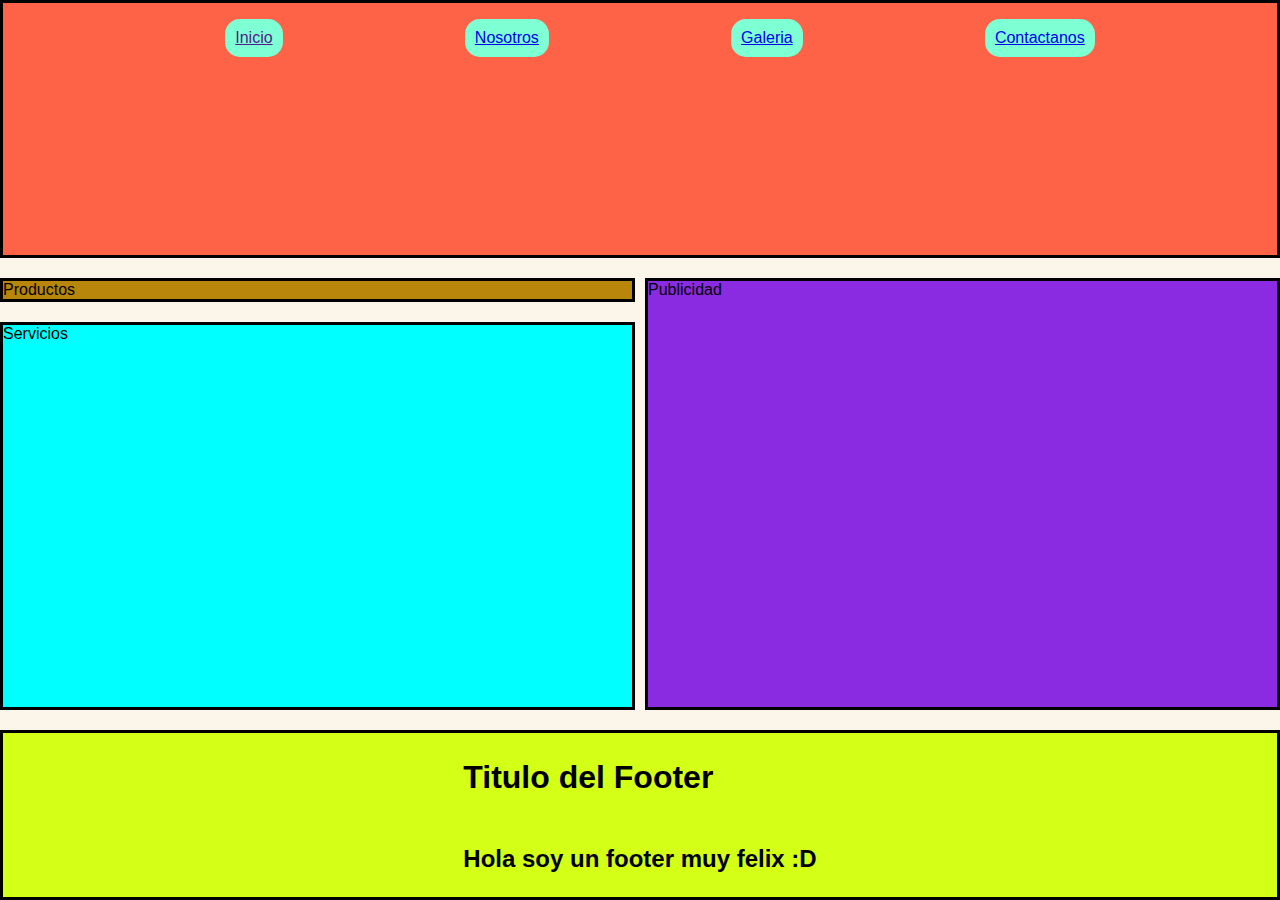
<file: Ex Grids/index.html>
<!DOCTYPE html>
<html lang="en">
<head>
    <meta charset="UTF-8">
    <meta http-equiv="X-UA-Compatible" content="IE=edge">
    <meta name="viewport" content="width=device-width, initial-scale=1.0">
    <title>Document</title>
    <link rel="stylesheet" href="../Ex Grids/styles.css">
</head>
<body>
    <div id="plantilla">
        <header class="border-items">
            <nav >
                <ul>
                    <li>
                        <a href="">Inicio</a>
                    </li>
                    <li>
                        <a href="../Ex Grids/paginas/nosotros.html">Nosotros</a>
                    </li>
                    <li>
                        <a href="../Ex Grids/paginas/galeria.html">Galeria</a>
                    </li>
                    <li>
                        <a href="../Ex Grids/paginas/contacto.html">Contactanos</a>
                    </li>
                </ul>
            </nav>
        </header> 

        <section id="servicios" class="border-items"> Servicios</section>

        <section id="productos" class="border-items"> Productos</section>
        
        <aside class="publicidad border-items"> Publicidad</aside>

        <footer class="border-items"> 
            <h1>Titulo del Footer</h1>
            <h2>Hola soy un footer muy felix :D </h2>
        </footer>
        
    </div>
</body>
</html>
</file>
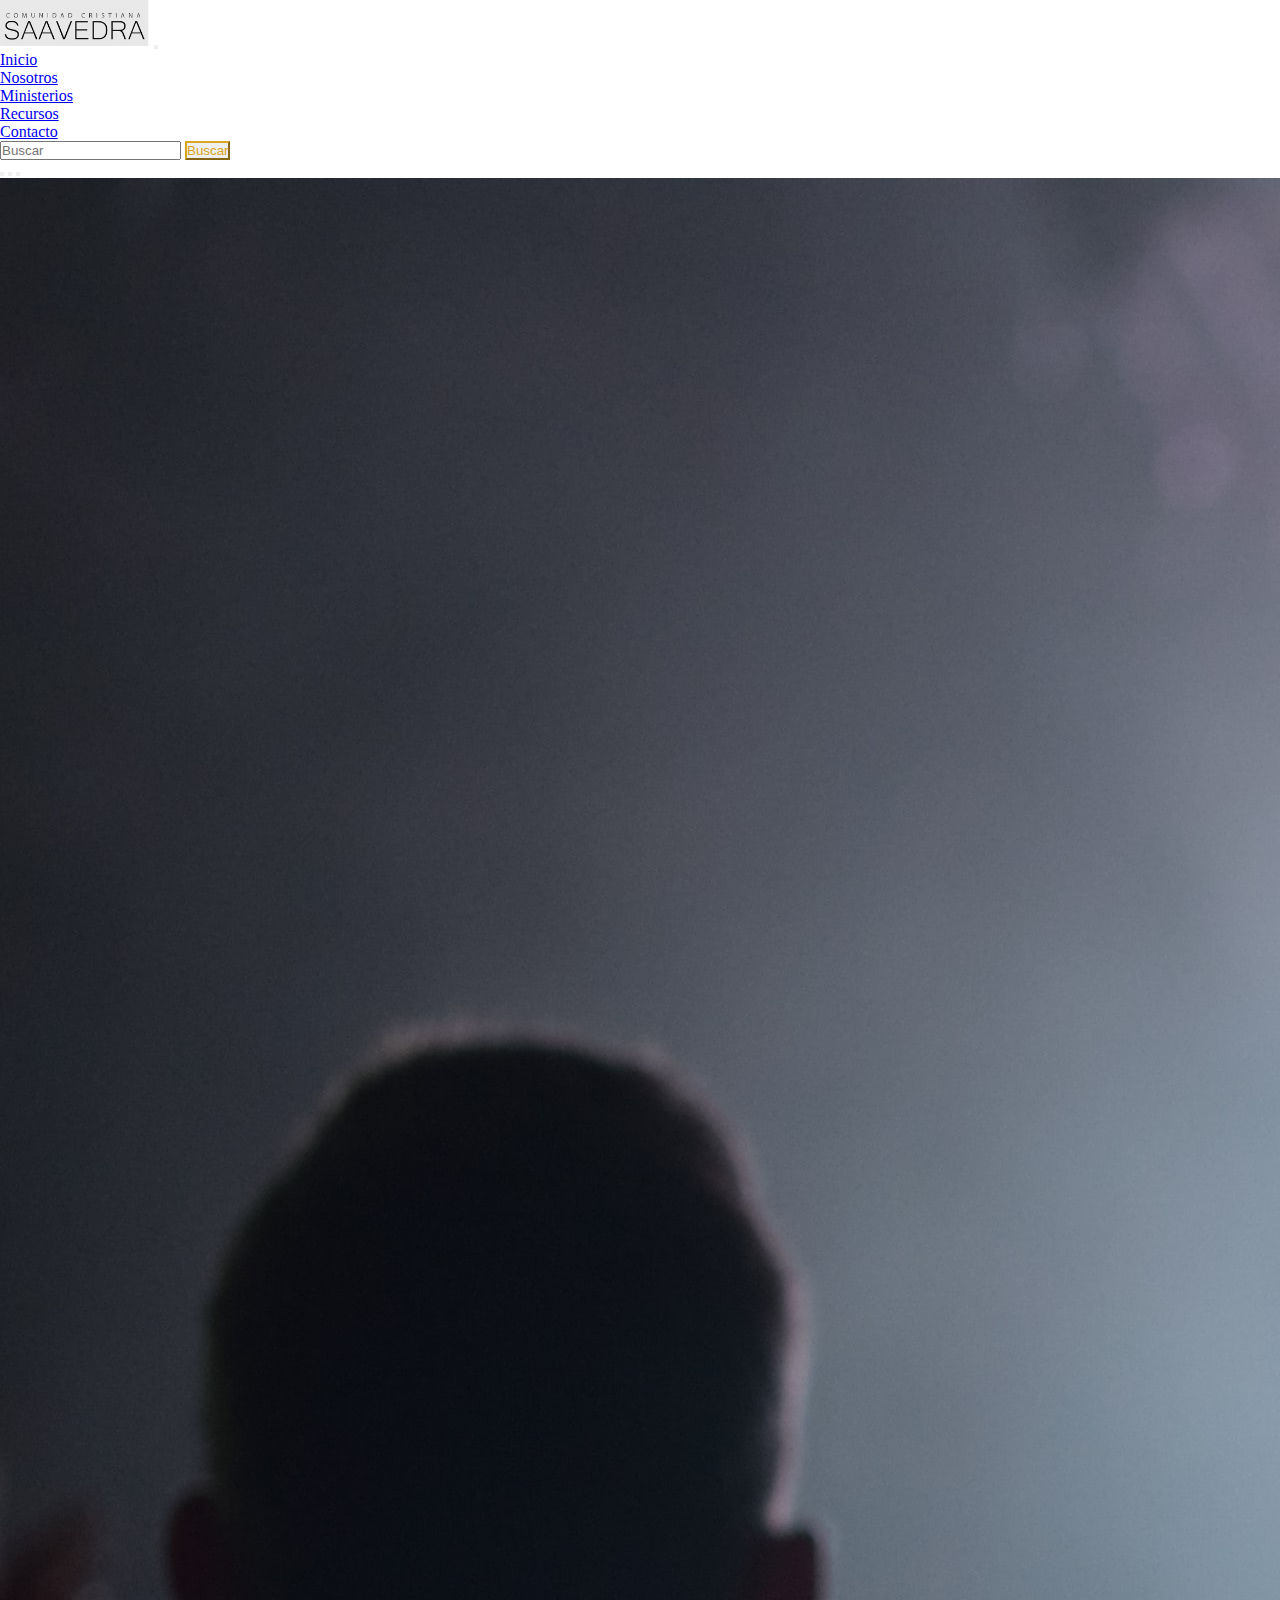
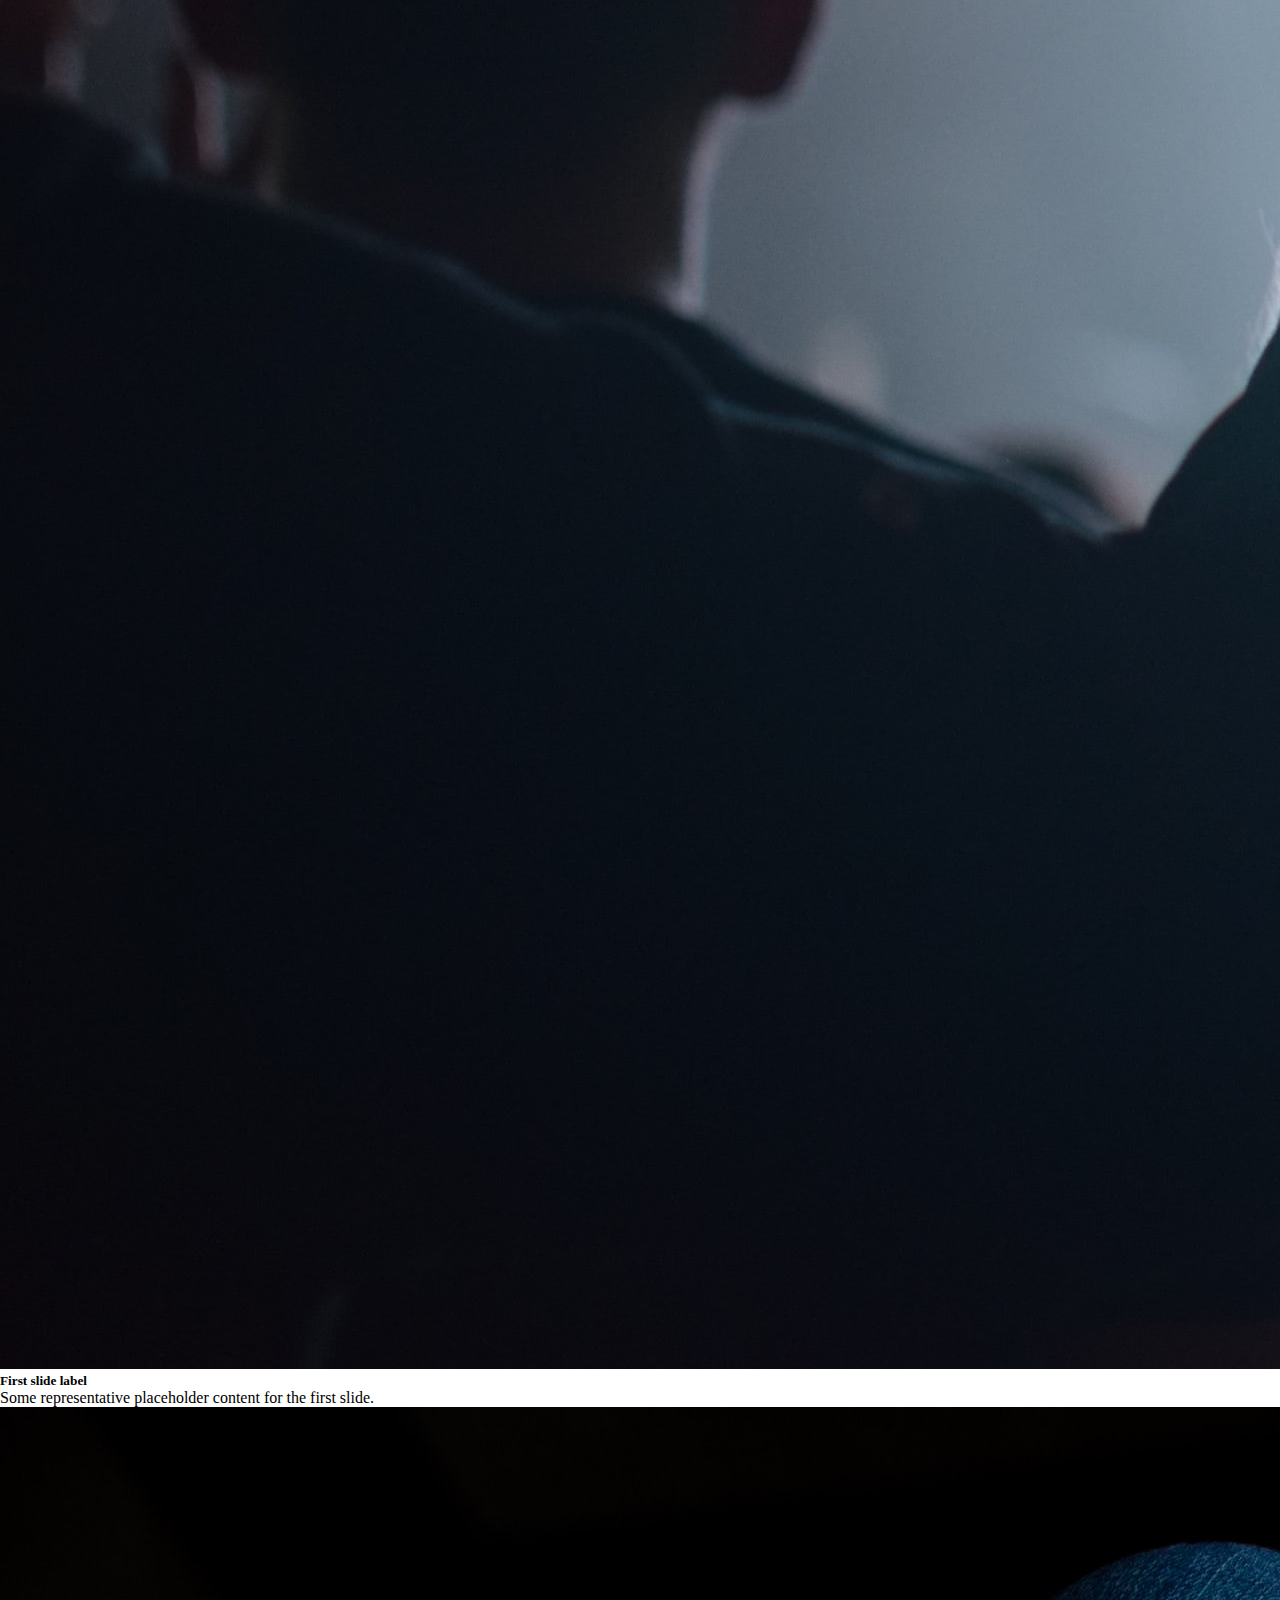
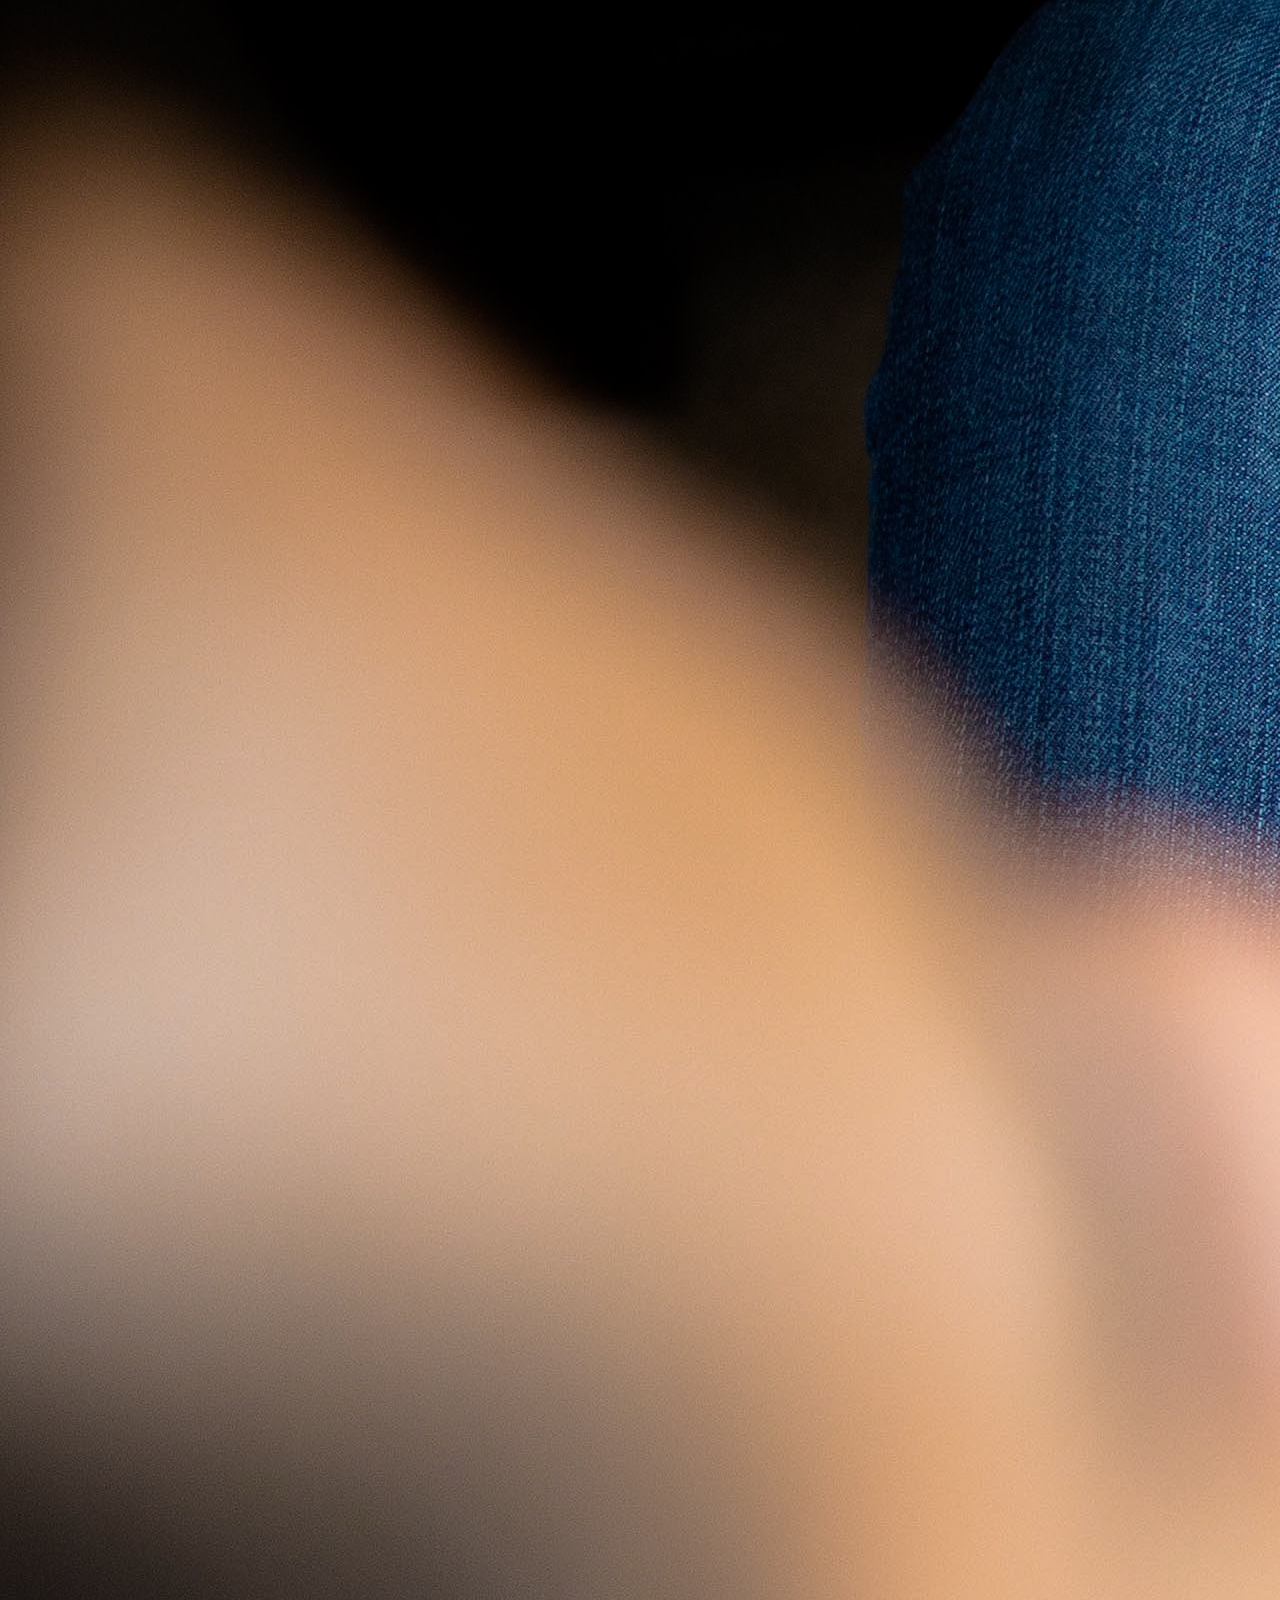
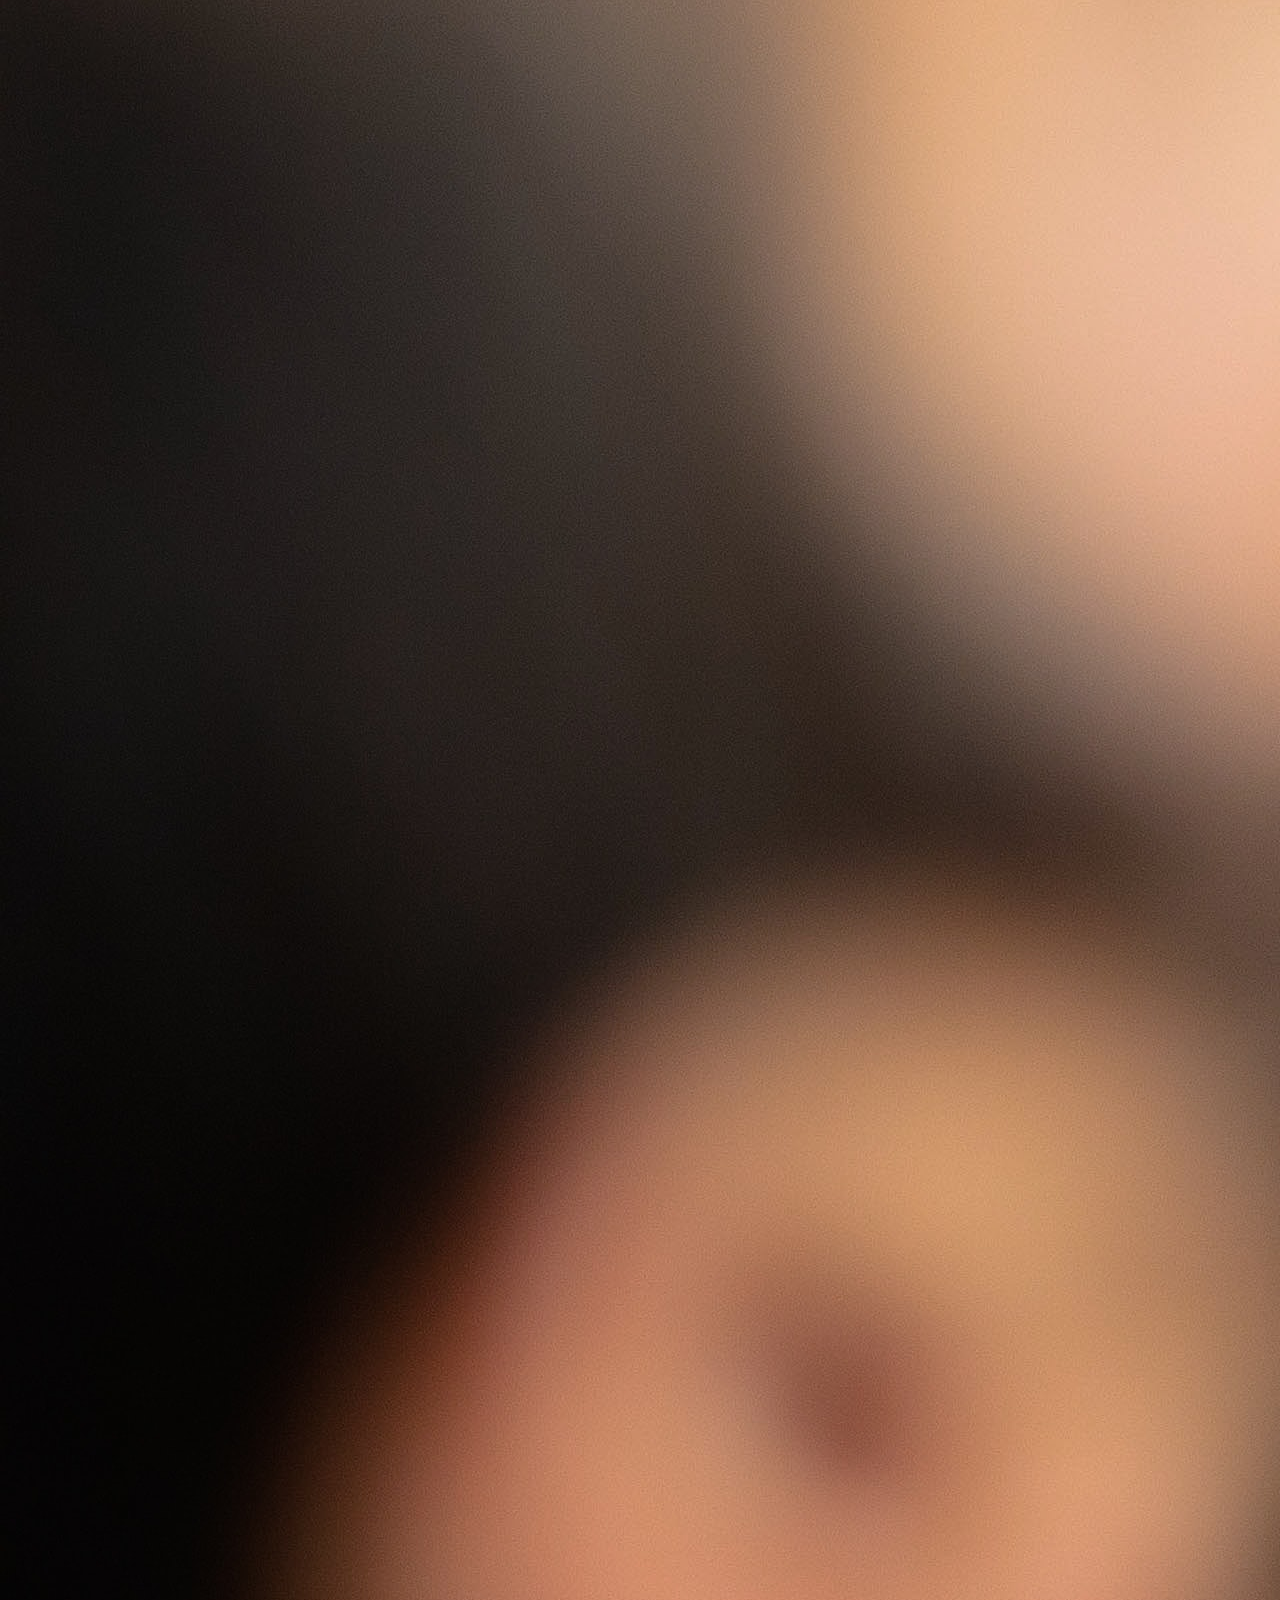
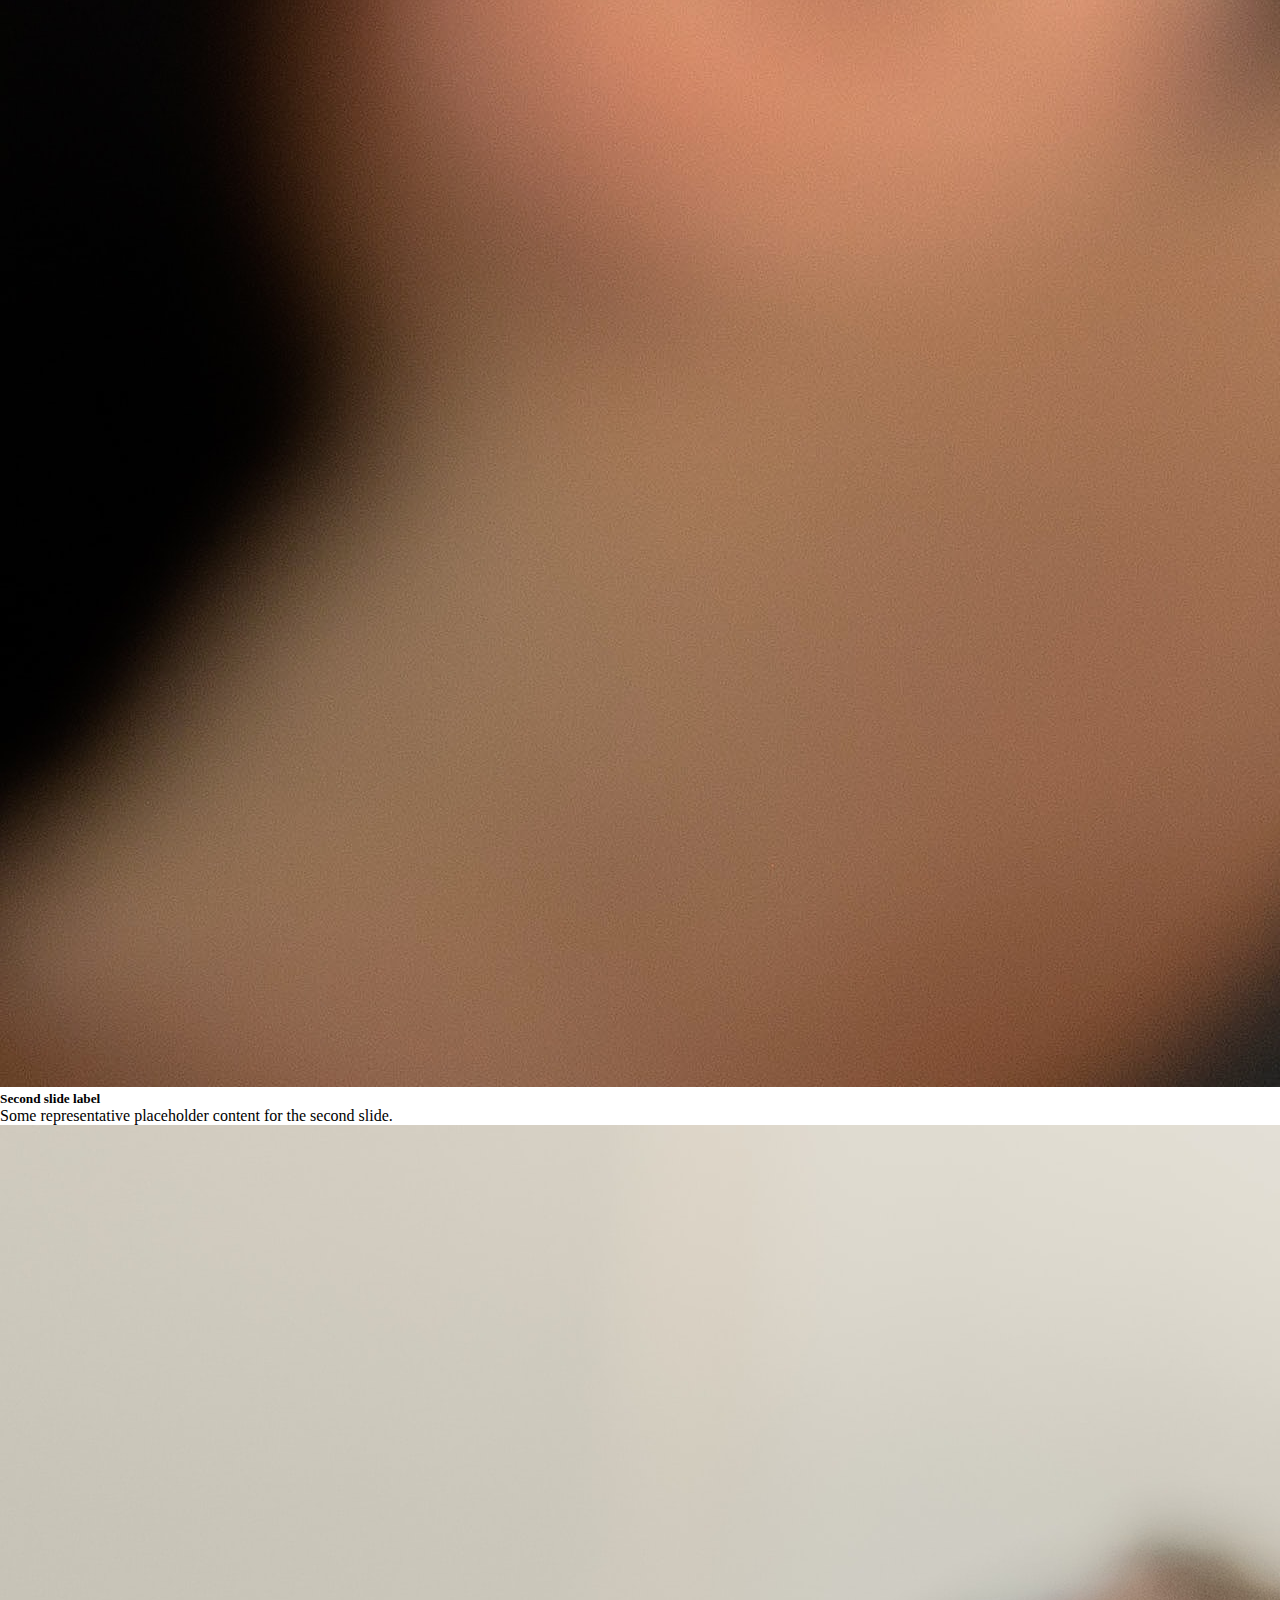
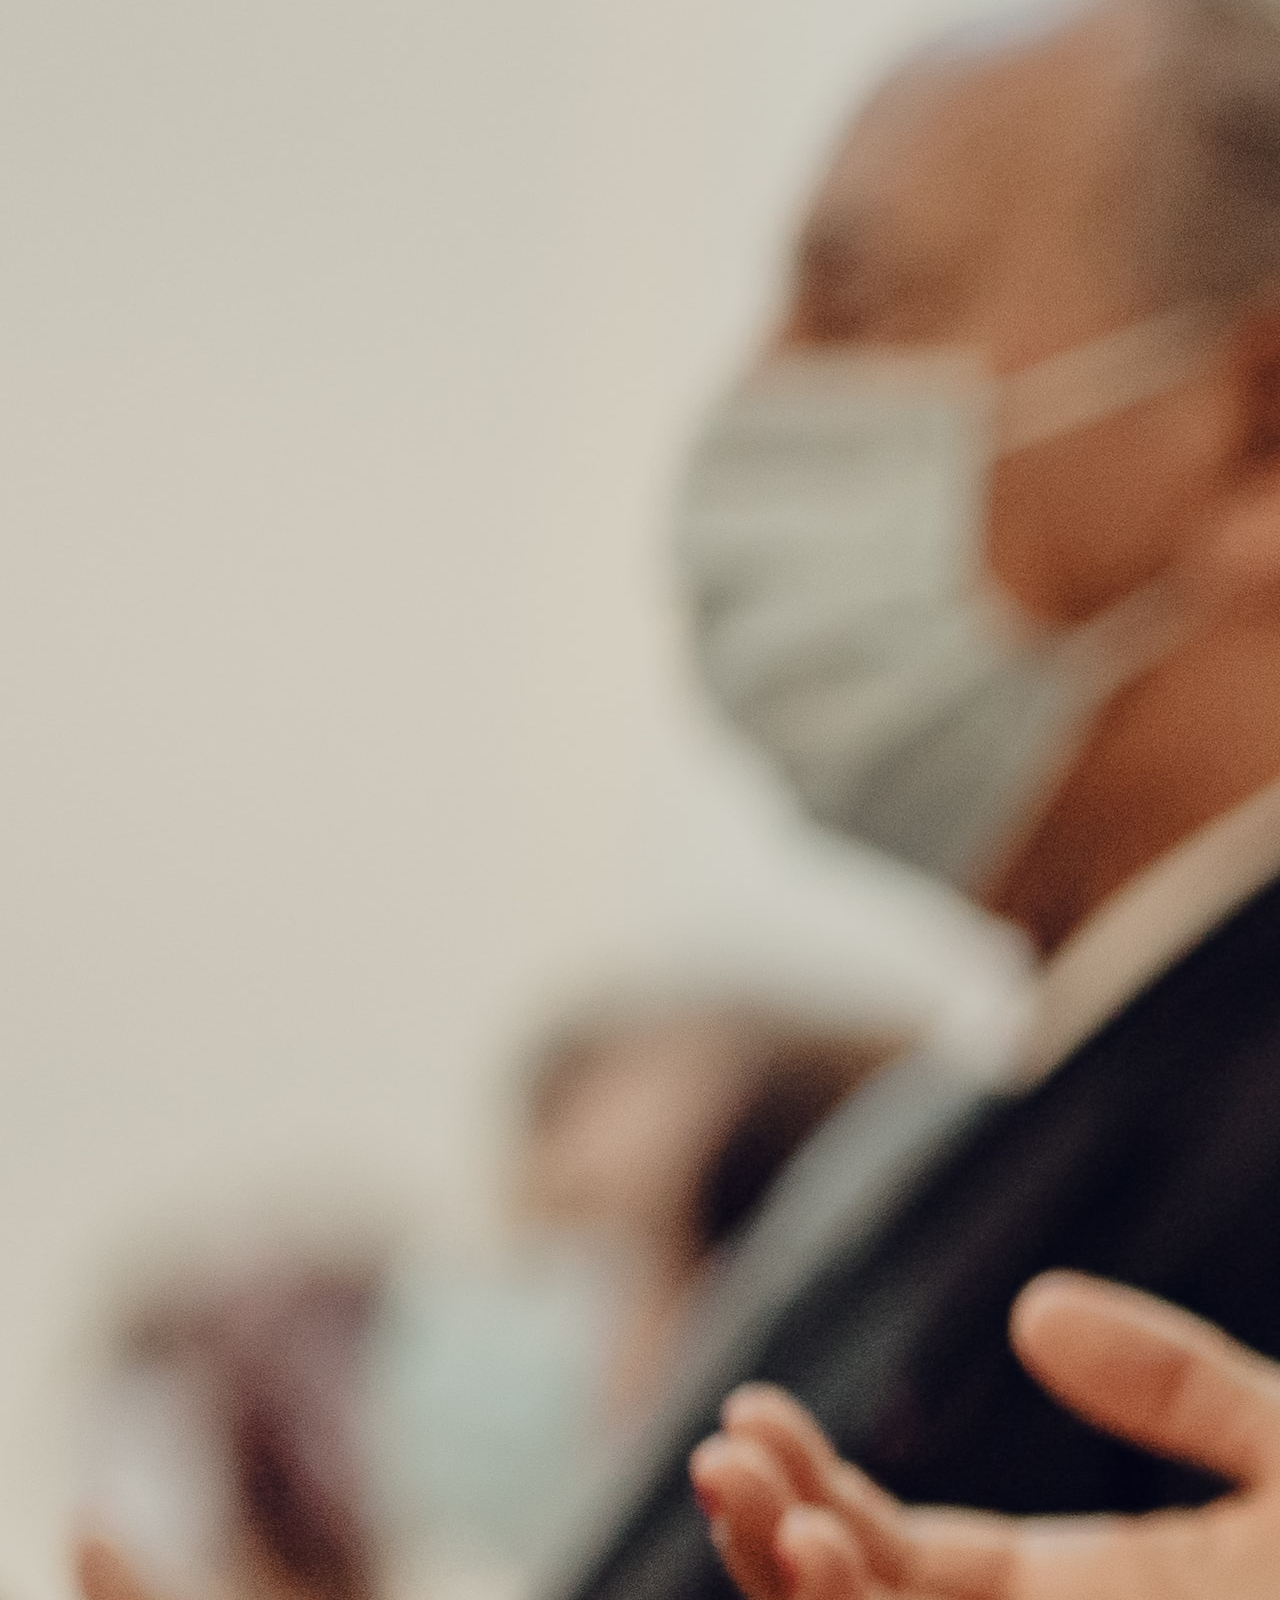
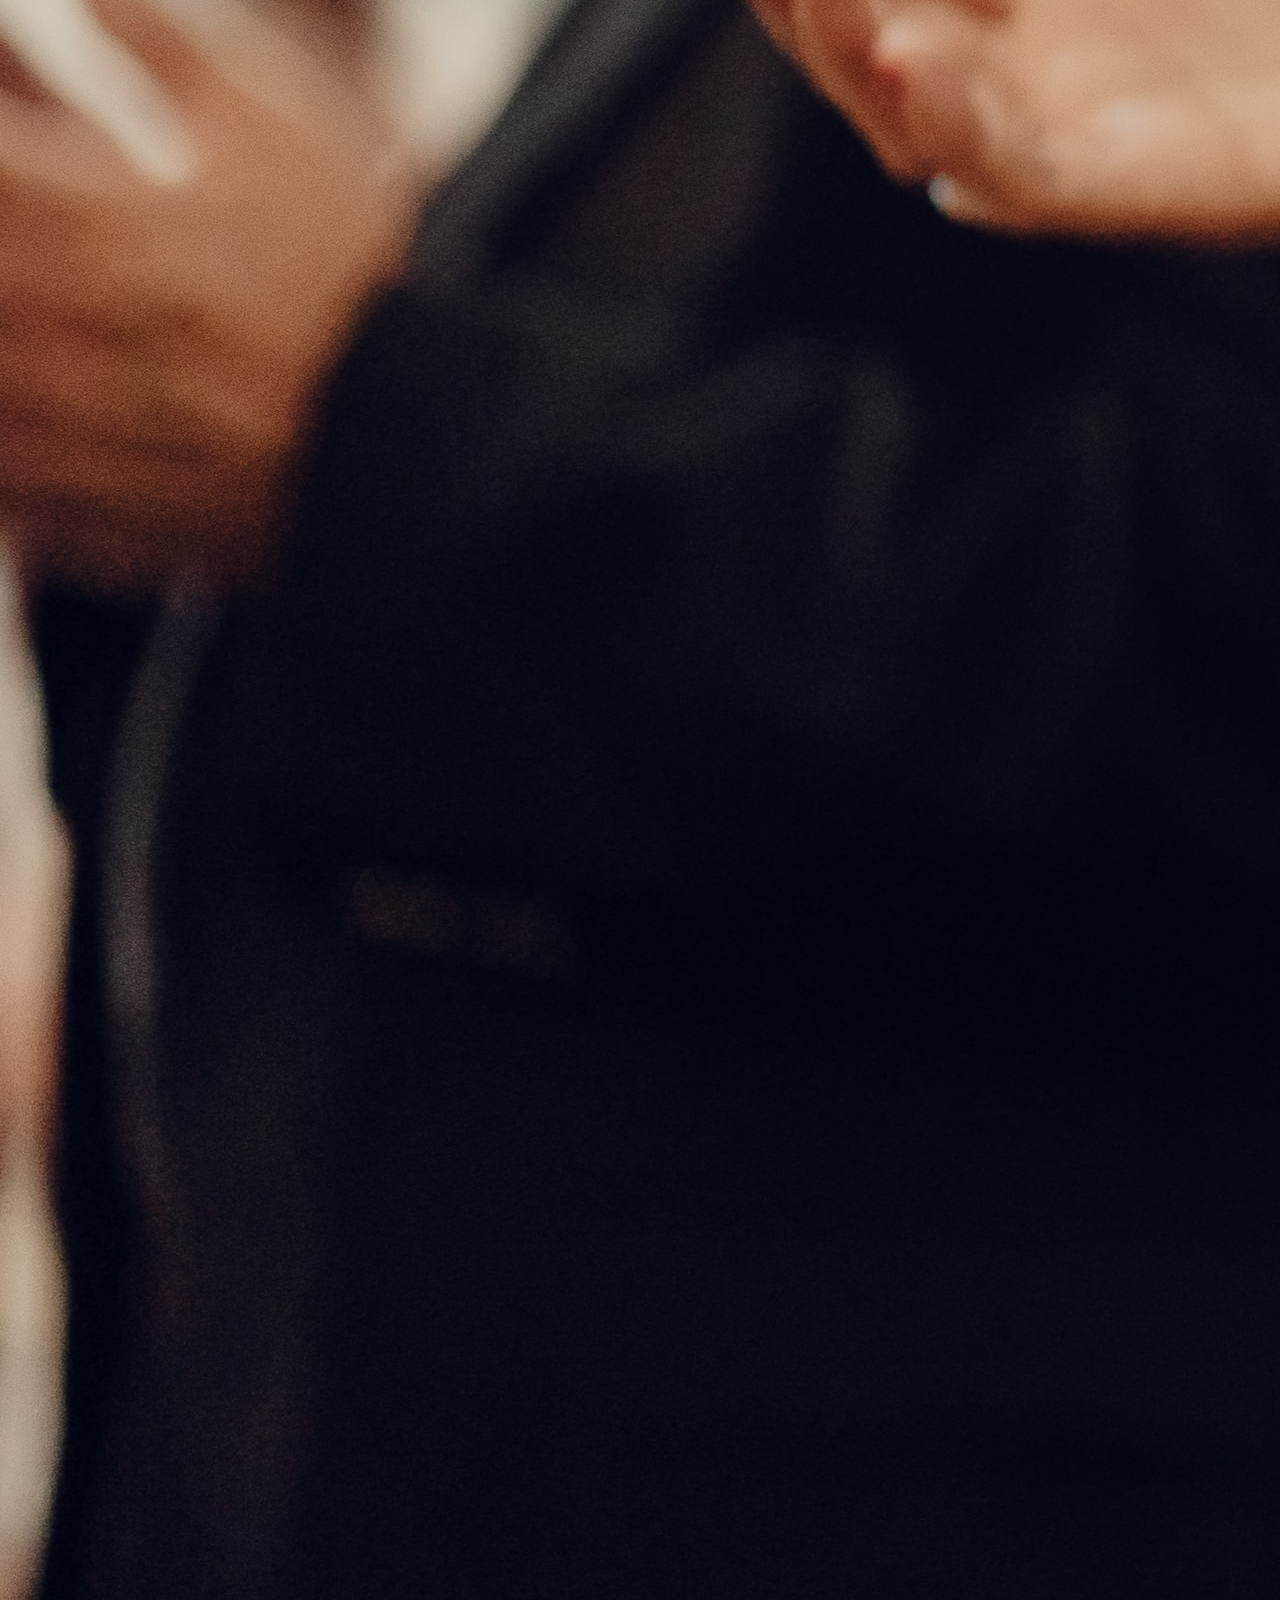
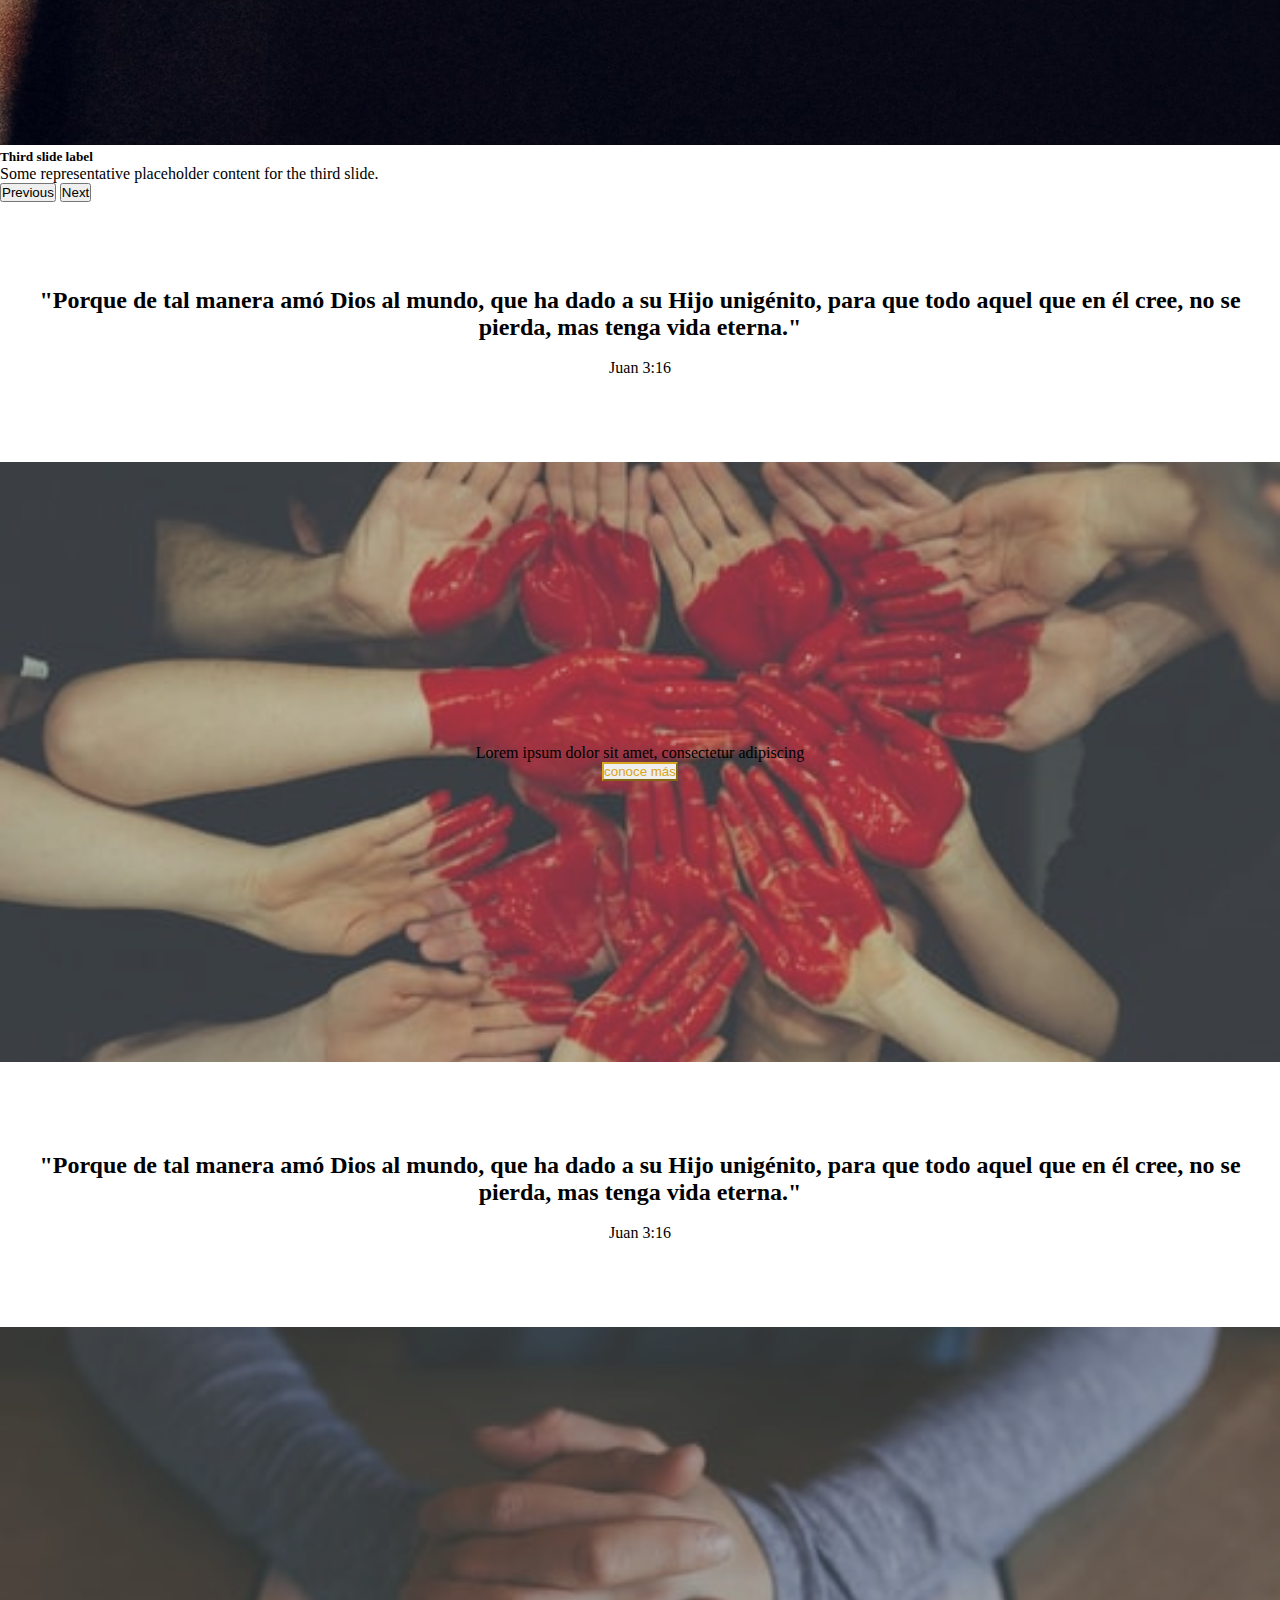
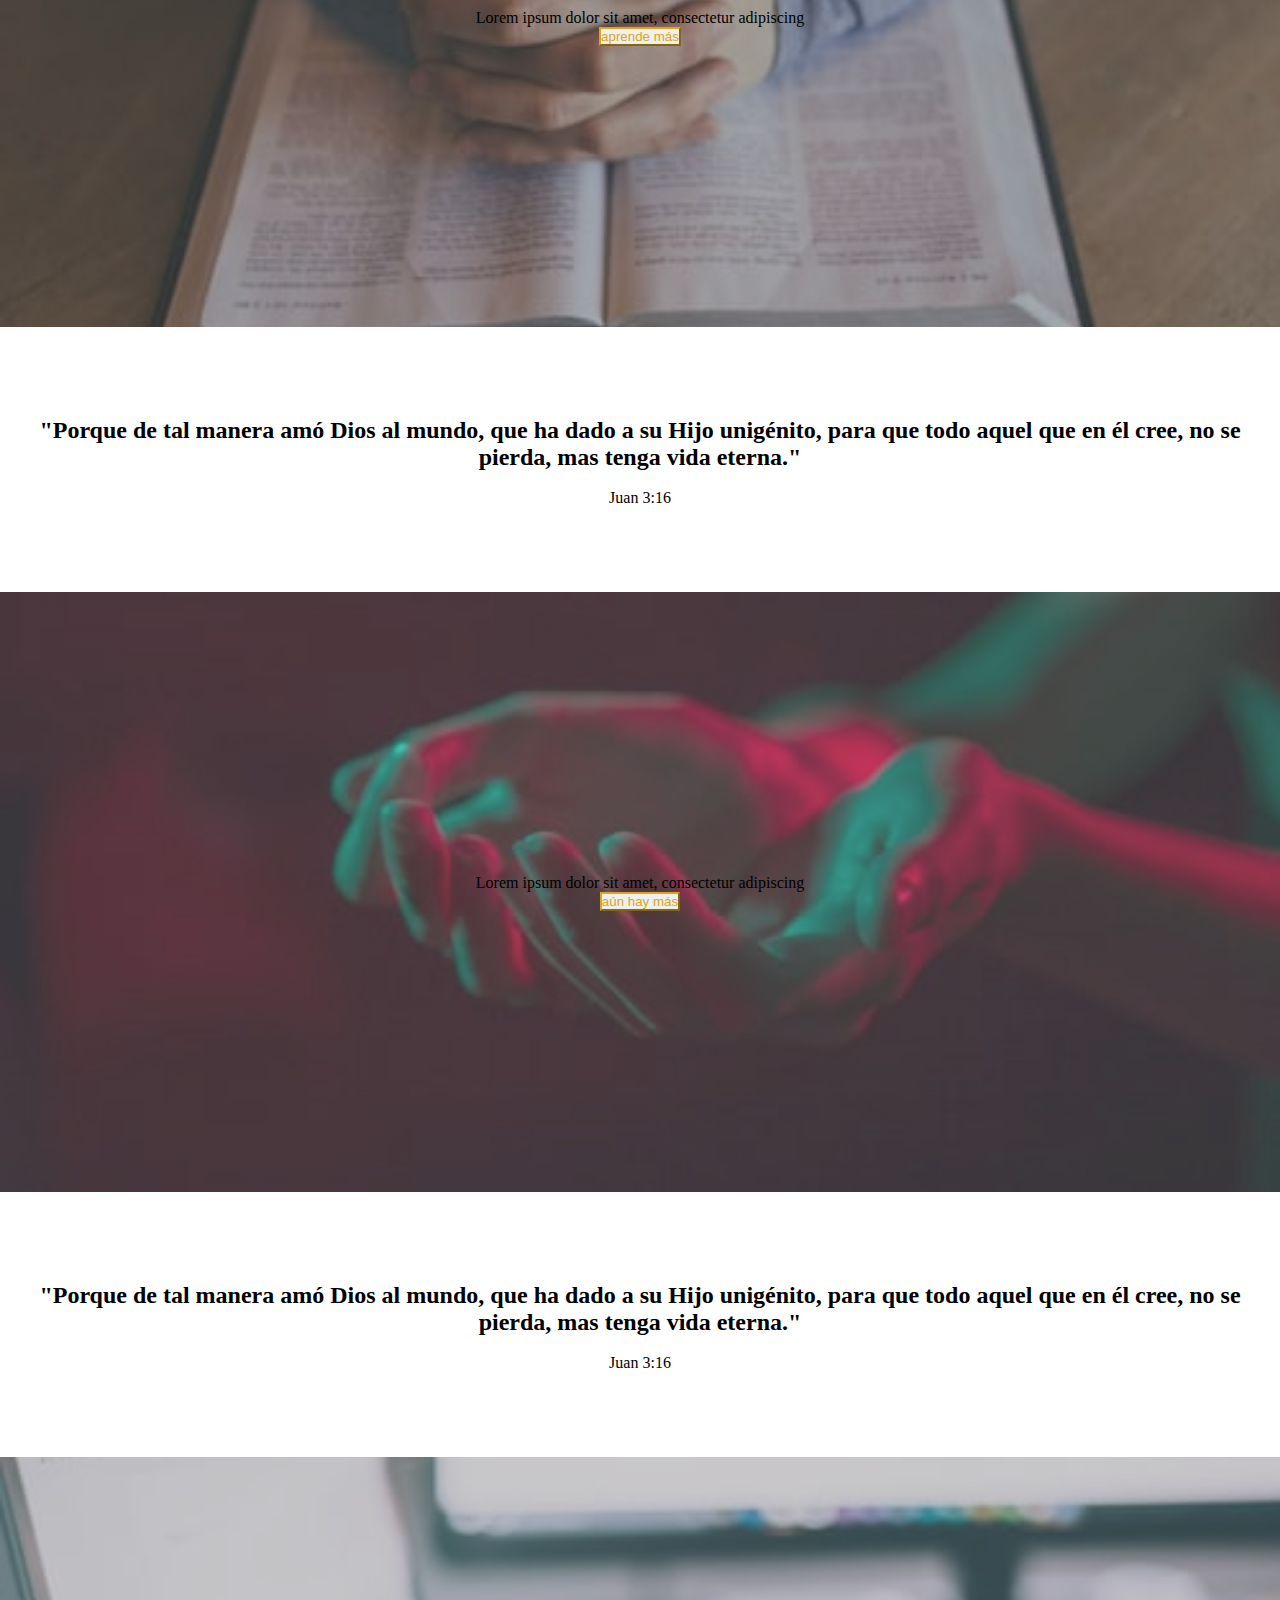
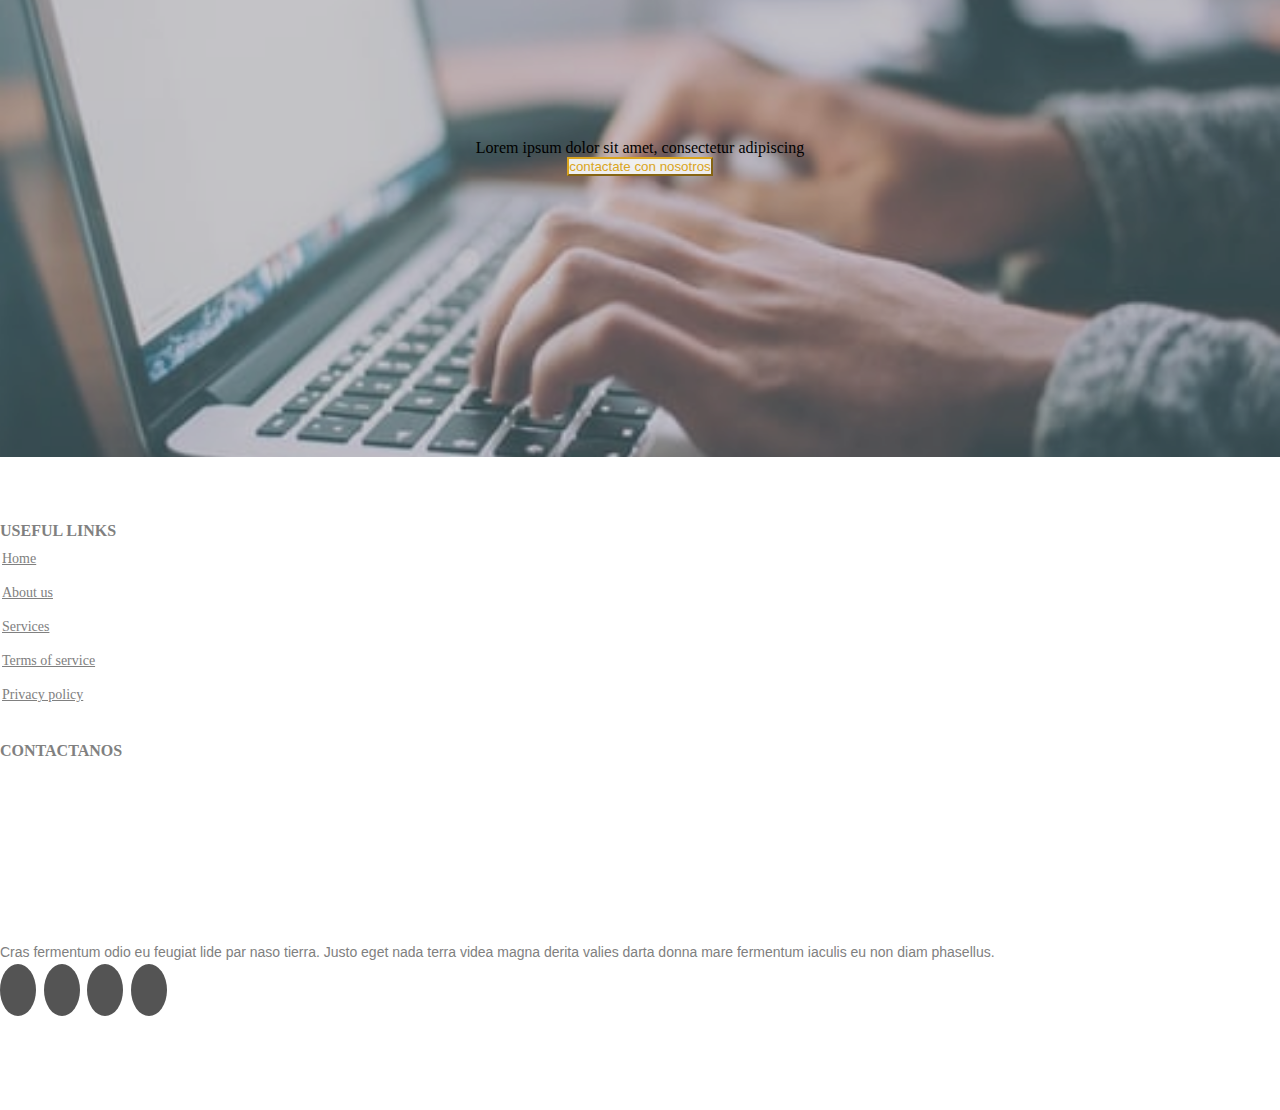
<file: Proyecto v.3/index.html>
<!DOCTYPE html>
<html lang="en">
<head>
    <meta charset="UTF-8">
    <meta http-equiv="X-UA-Compatible" content="IE=edge">
    <meta name="viewport" content="width=device-width, initial-scale=1.0">
    <link href="https://cdn.jsdelivr.net/npm/bootstrap@5.0.2/dist/css/bootstrap.min.css" rel="stylesheet" integrity="sha384-EVSTQN3/azprG1Anm3QDgpJLIm9Nao0Yz1ztcQTwFspd3yD65VohhpuuCOmLASjC" crossorigin="anonymous">
    <link rel="stylesheet" href="./estilos.css">
    <title>COMUNIDAD CRISTIANA SAAVEDRA</title>
</head>
<body>

    <!--Navbar-->
    <nav class="navbar navbar-expand-lg navbar-light bg-light">
      <div class="container-fluid">
        <a class="navbar-brand" href="#"><img class="imglogo" src="./img/logoBlanco.png" alt="logo"></a>
        <button class="navbar-toggler" type="button" data-bs-toggle="collapse" data-bs-target="#navbarSupportedContent" aria-controls="navbarSupportedContent" aria-expanded="false" aria-label="Toggle navigation">
          <span class="navbar-toggler-icon"></span>
        </button>
        <div class="collapse navbar-collapse" id="navbarSupportedContent">
          <ul class="navbar-nav me-auto mb-2 mb-lg-0">
            <li class="nav-item">
              <a class="nav-link active" aria-current="page" href="./index.html">Inicio</a>
            </li>
            <li class="nav-item">
              <a class="nav-link" href="./pages/nosotros.html">Nosotros</a>
            </li>
            <li class="nav-item">
              <a class="nav-link" href="./pages/ministerios.html">Ministerios</a>
            </li>
            <li class="nav-item">
              <a class="nav-link" href="./pages/recursos.html">Recursos</a>
            </li>
            <li class="nav-item">
              <a class="nav-link" href="./pages/contacto.html">Contacto</a>
            </li>
          </ul>
          <form class="d-flex">
            <input class="form-control me-2" type="search" placeholder="Buscar" aria-label="Search">
            <button class="btn btn-outline-success" type="submit">Buscar</button>
          </form>
        </div>
      </div>
    </nav>
    <!-- End Navbar -->

    <!-- Carousel -->
    <div id="carouselExampleCaptions" class="carousel slide" data-bs-ride="carousel">
      <div class="carousel-indicators">
        <button type="button" data-bs-target="#carouselExampleCaptions" data-bs-slide-to="0" class="active" aria-current="true" aria-label="Slide 1"></button>
        <button type="button" data-bs-target="#carouselExampleCaptions" data-bs-slide-to="1" aria-label="Slide 2"></button>
        <button type="button" data-bs-target="#carouselExampleCaptions" data-bs-slide-to="2" aria-label="Slide 3"></button>
      </div>
      <div class="carousel-inner">
        <div class="carousel-item active">
          <img src="./img/Carousel 1.jpg" class="d-block w-100" alt="...">
          <div class="carousel-caption d-none d-md-block">
            <h5>First slide label</h5>
            <p>Some representative placeholder content for the first slide.</p>
          </div>
        </div>
        <div class="carousel-item">
          <img src="./img/Carousel 2.jpg" class="d-block w-100" alt="...">
          <div class="carousel-caption d-none d-md-block">
            <h5>Second slide label</h5>
            <p>Some representative placeholder content for the second slide.</p>
          </div>
        </div>
        <div class="carousel-item">
          <img src="./img/Carousel 3.jpg" class="d-block w-100" alt="...">
          <div class="carousel-caption d-none d-md-block">
            <h5>Third slide label</h5>
            <p>Some representative placeholder content for the third slide.</p>
          </div>
        </div>
      </div>
      <button class="carousel-control-prev" type="button" data-bs-target="#carouselExampleCaptions" data-bs-slide="prev">
        <span class="carousel-control-prev-icon" aria-hidden="true"></span>
        <span class="visually-hidden">Previous</span>
      </button>
      <button class="carousel-control-next" type="button" data-bs-target="#carouselExampleCaptions" data-bs-slide="next">
        <span class="carousel-control-next-icon" aria-hidden="true"></span>
        <span class="visually-hidden">Next</span>
      </button>
    </div>
    <!-- End Carousel -->

    <!-- Cards -->
    <main>
      <section id="card">

          <!-- versiculo -->
          <div class="versiculo">
              <h2>
                  "Porque de tal manera amó Dios al mundo, que ha dado a su Hijo unigénito, para que todo aquel que en él cree, 
                  no se pierda, mas tenga vida eterna."
              </h2>
              <br>
              <p>Juan 3:16</p>
          </div>

          <!-- Card 1-->
          <div class="card_ejemplo nosotros">
              <div class="transparencia"></div>
              <div class="content">
                <p>Lorem ipsum dolor sit amet, consectetur adipiscing</p>
                <button class="btn btn-outline-success" type="submit" a href="./pages/nosotros.html">conoce más</button>
              </div>
          </div>

           <!-- versiculo -->
          <div class="versiculo">
              <h2>
                  "Porque de tal manera amó Dios al mundo, que ha dado a su Hijo unigénito, para que todo aquel que en él cree, 
                  no se pierda, mas tenga vida eterna."
              </h2>
              <br>
              <p>Juan 3:16</p>
          </div>

          <!-- Card 2 -->
          <div class="card_ejemplo ministerios">
              <div class="transparencia"></div>
              <div class="content">
                <p>Lorem ipsum dolor sit amet, consectetur adipiscing</p>
                <button class="btn btn-outline-success" type="submit" a href="./pages/ministerios.html">aprende más</button>

              </div>
          </div>

          <!-- versiculo -->
          <div class="versiculo">
              <h2>
                  "Porque de tal manera amó Dios al mundo, que ha dado a su Hijo unigénito, para que todo aquel que en él cree, 
                  no se pierda, mas tenga vida eterna."
              </h2>
              <br>
              <p>Juan 3:16</p>
          </div>

          <!-- Card 3-->
          <div class="card_ejemplo recursos">
              <div class="transparencia"></div>
              <div class="content">
                <p>Lorem ipsum dolor sit amet, consectetur adipiscing</p>
                <button class="btn btn-outline-success" type="submit" a href="./pages/recursos.html">aún hay más</button>
              </div>
          </div>

          <!-- versiculo -->
          <div class="versiculo">
              <h2>
                  "Porque de tal manera amó Dios al mundo, que ha dado a su Hijo unigénito, para que todo aquel que en él cree, 
                  no se pierda, mas tenga vida eterna."
              </h2>
              <br>
              <p>Juan 3:16</p>
          </div>

          <!-- Card 4-->
          <div class="card_ejemplo contacto">
              <div class="transparencia"></div>
              <div class="content">
                <p>Lorem ipsum dolor sit amet, consectetur adipiscing</p>
                <button class="btn btn-outline-success" type="submit" a href="./pages/contacto.html">contactate con nosotros</button>
              </div>
          </div>
  </main>
  <!-- End Cards -->

  <!-- Footer-->
  <footer id="footer">
    <div class="footer-top">
        <div class="container">
            <div class="row">
                <div class="col-lg-3 col-md-6 footer-links">
                    <h4>Useful Links</h4>
                    <ul>
                        <li><i class="bx bx-chevron-right"></i> <a href="#">Home</a></li>
                        <li><i class="bx bx-chevron-right"></i> <a href="#">About us</a></li>
                        <li><i class="bx bx-chevron-right"></i> <a href="#">Services</a></li>
                        <li><i class="bx bx-chevron-right"></i> <a href="#">Terms of service</a></li>
                        <li><i class="bx bx-chevron-right"></i> <a href="#">Privacy policy</a></li>
                    </ul>
                </div>
                <div class="col-lg-3 col-md-6 footer-links">
                  <h4>Contactanos</h4>
                  <p> Holmberg 3261 <br> Buenos Aires, CP 1456<br> Argentina <br><br> <strong>Telefono:</strong> 5555 5555<br> <strong>Email:</strong> info@example.com<br> </p>
                </div>
                <div class="col-lg-3 col-md-6 footer-info">
                  <h3>Sobre CCSaavedra</h3>
                  <p>Cras fermentum odio eu feugiat lide par naso tierra. Justo eget nada terra videa magna derita valies darta donna mare fermentum iaculis eu non diam phasellus.</p>
                  <div class="social-links mt-3"> <a href="./img/icons8-youtube-play.svg" class="youtube"><i class="bx bxl-youtube"></i></a> <a href="./img/icons8-facebook-rodeado-de-círculo.svg" class="facebook"><i class="bx bxl-facebook"></i></a> <a href="./img/icons8-instagram.svg" class="instagram"><i class="bx bxl-instagram"></i></a> <a href="./img/icons8-spotify.svg" class="spotify"><i class="bx bxl-spotify"></i></a> 
                  </div>
                </div>
            </div>
        </div>
    </div>
  </footer>

  <!-- End Footer -->

    <script src="https://cdn.jsdelivr.net/npm/bootstrap@5.0.2/dist/js/bootstrap.bundle.min.js" integrity="sha384-MrcW6ZMFYlzcLA8Nl+NtUVF0sA7MsXsP1UyJoMp4YLEuNSfAP+JcXn/tWtIaxVXM" crossorigin="anonymous"></script>
</body>
</html>
</file>
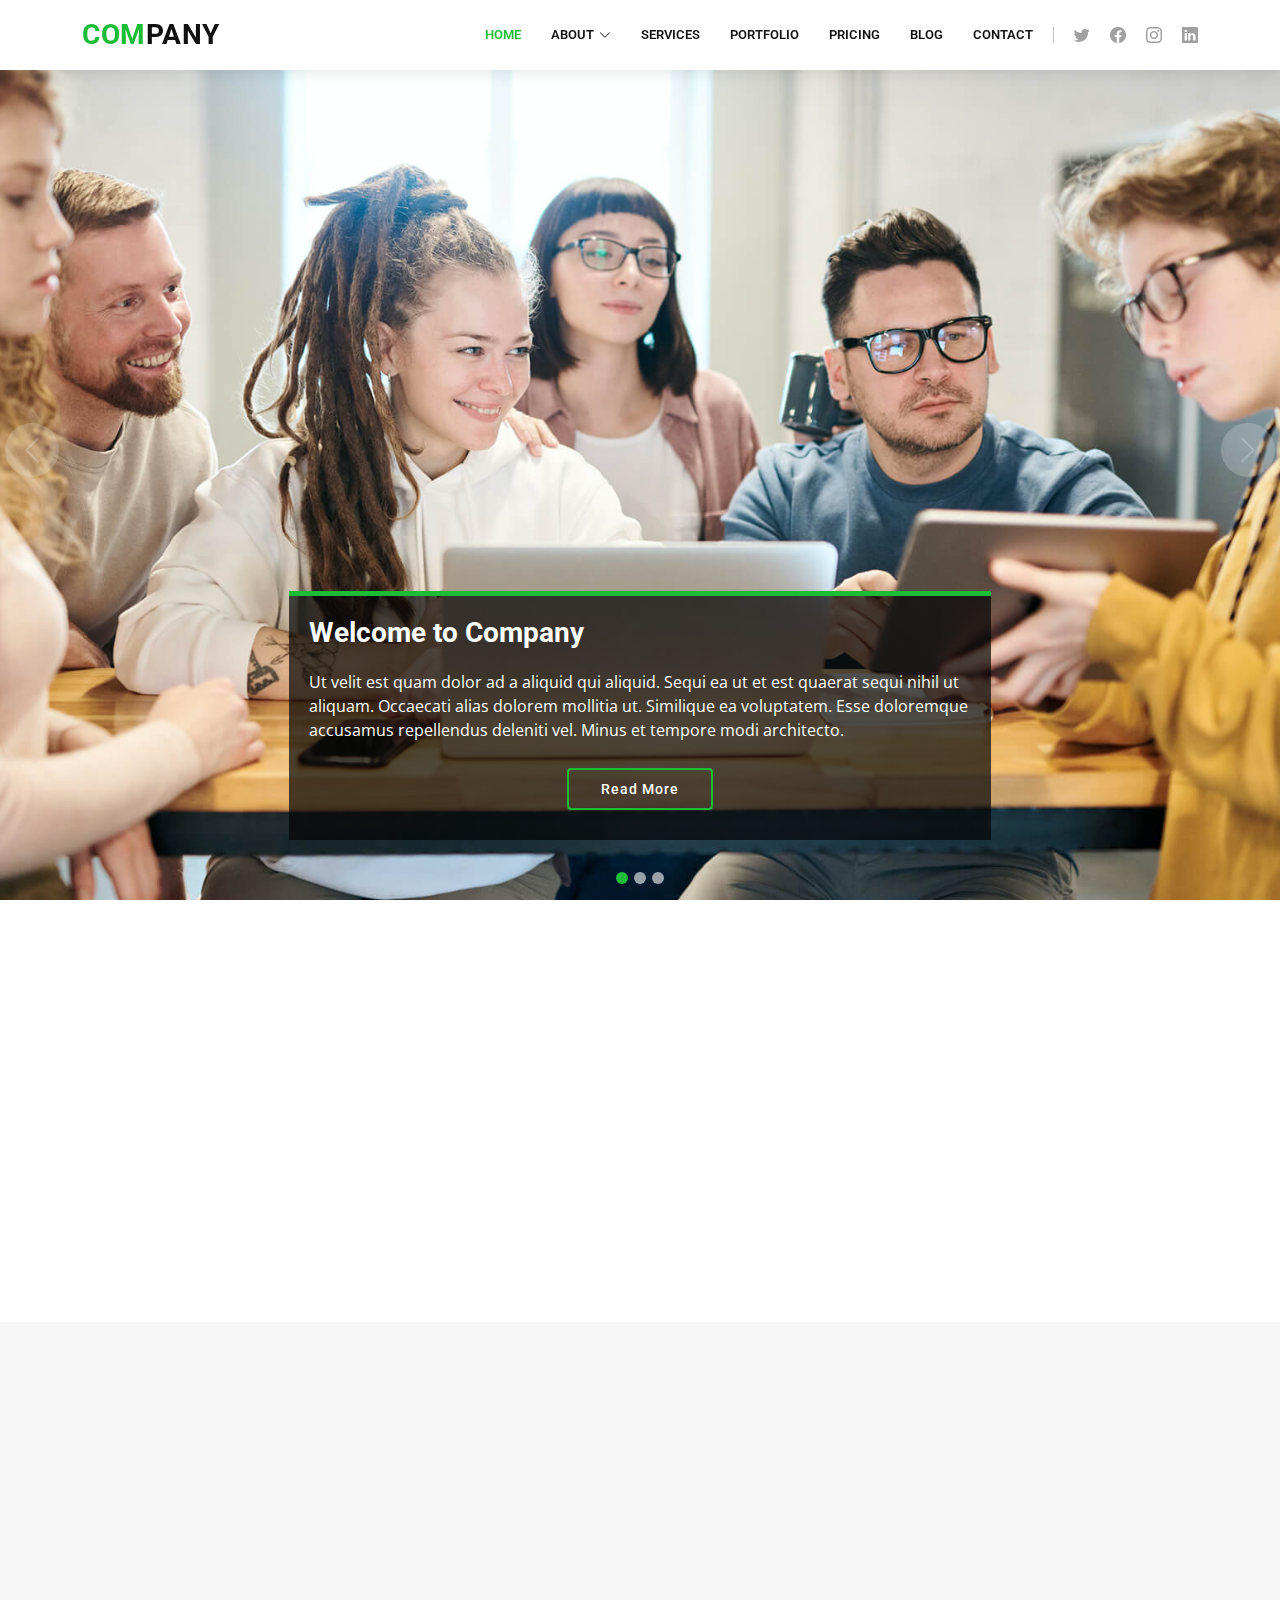
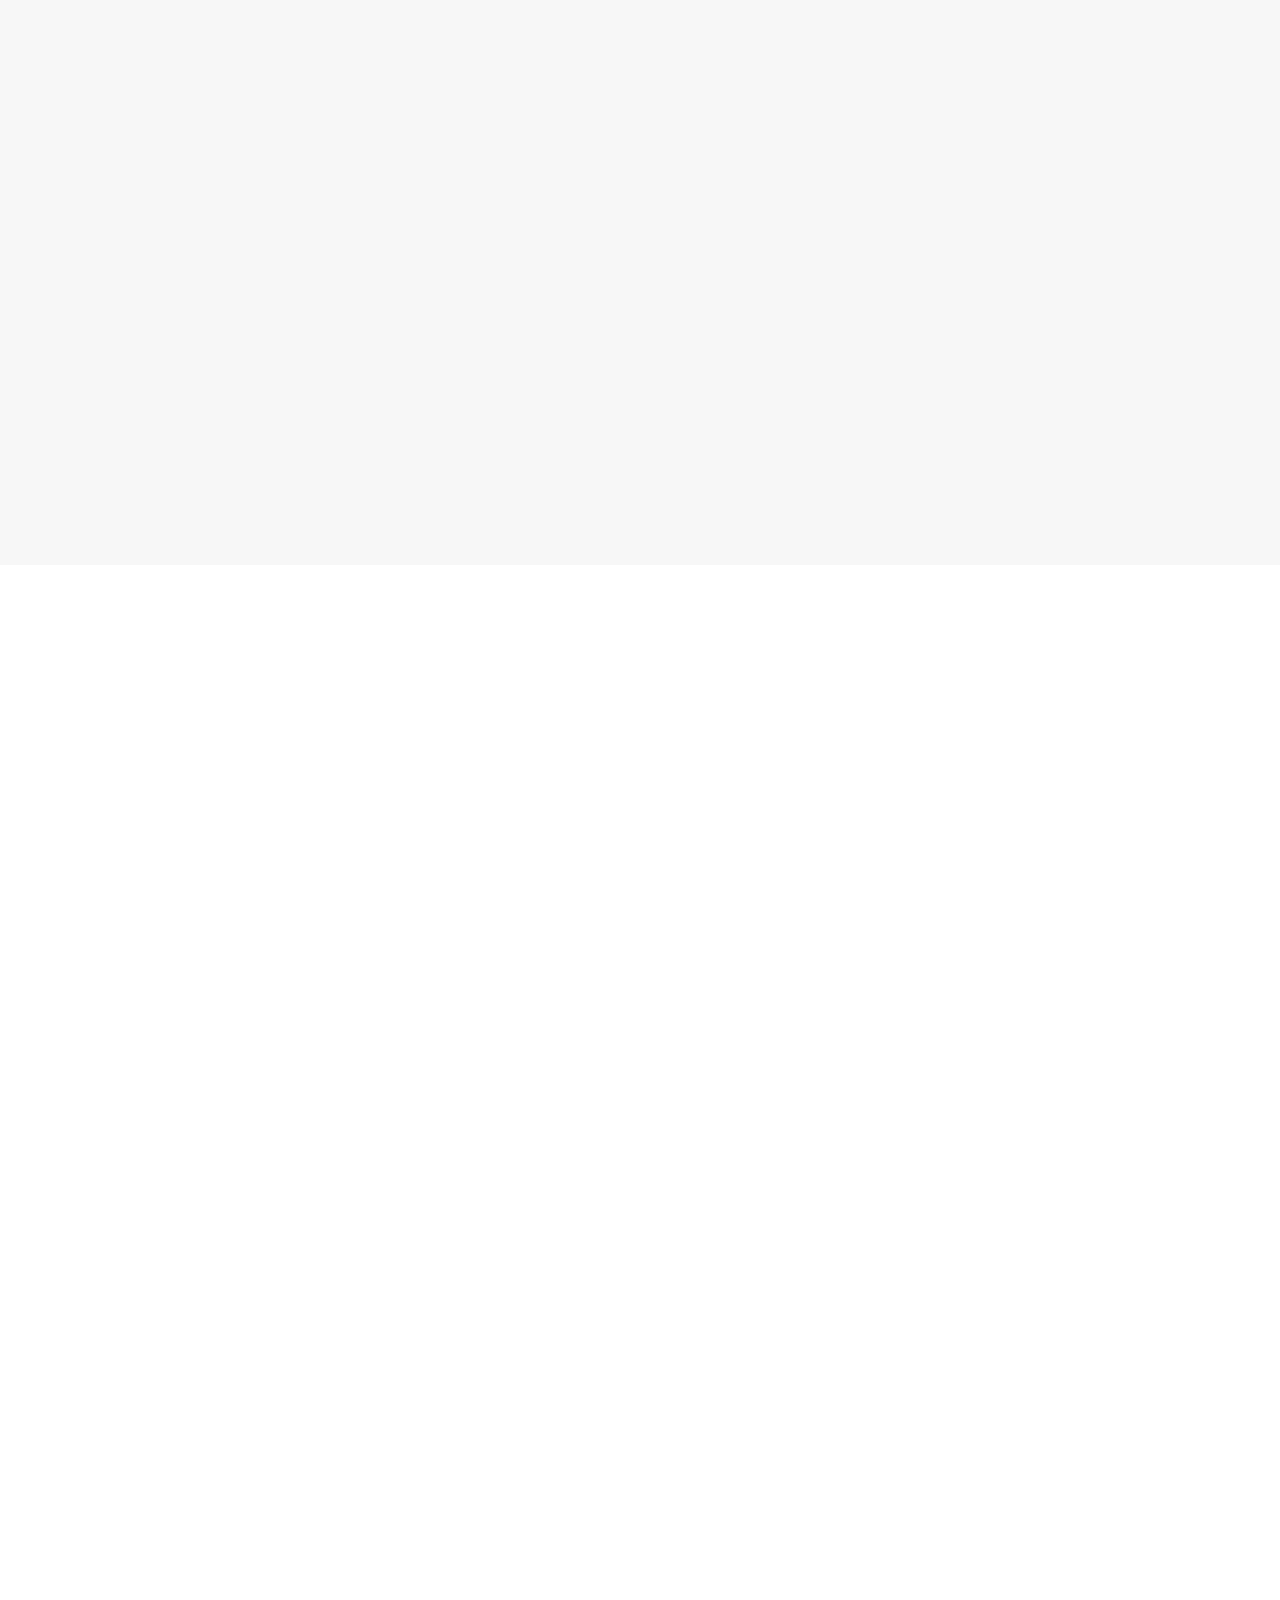
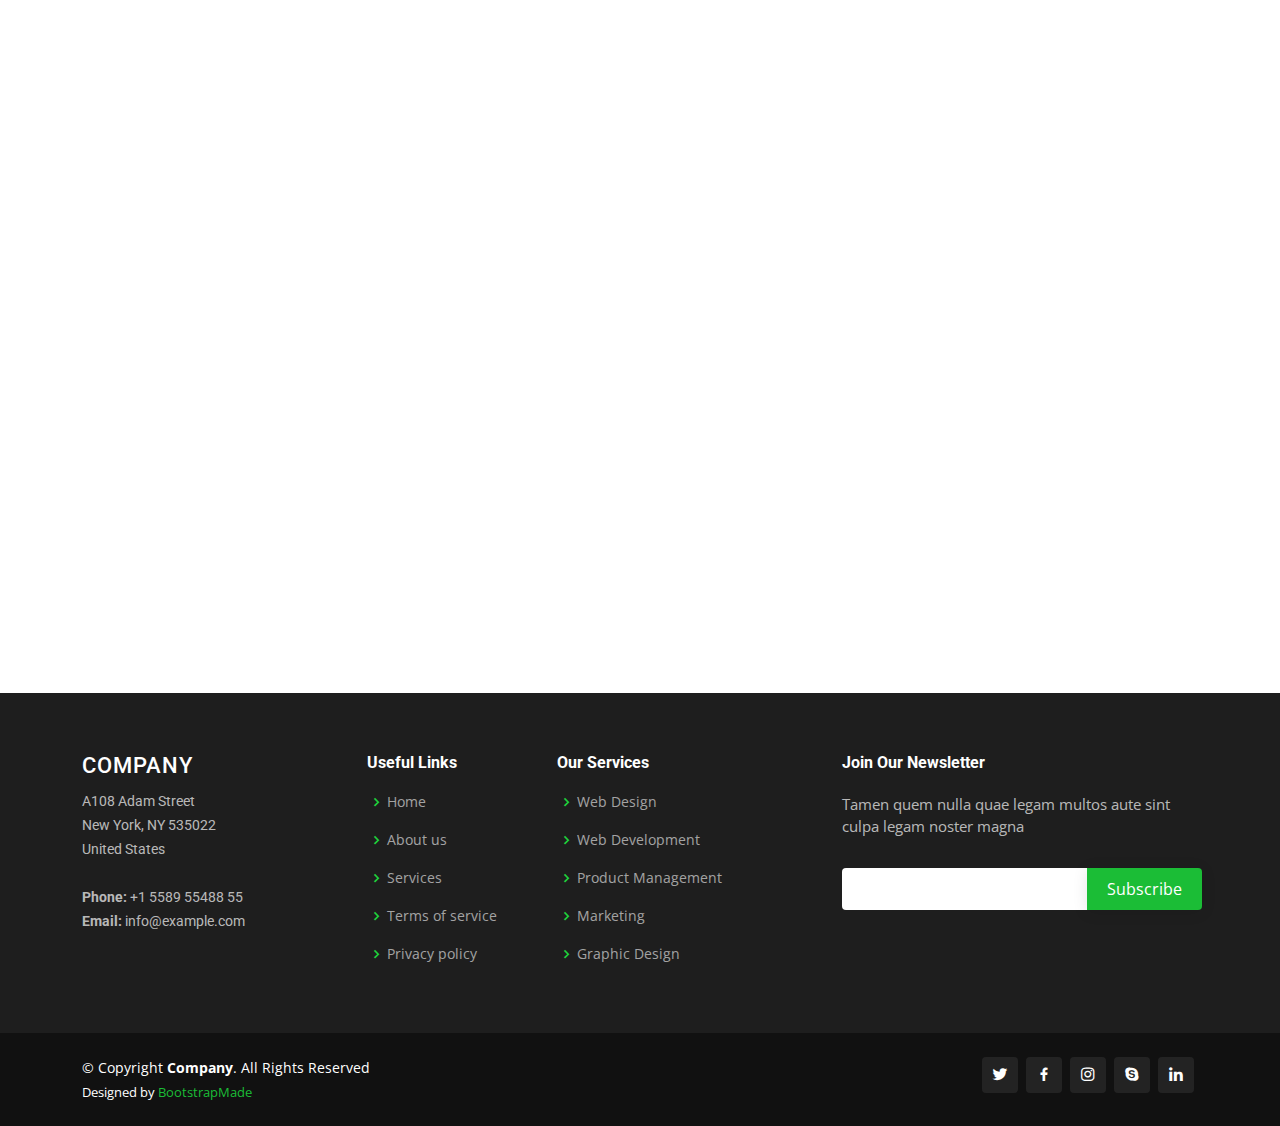
<file: Ejemplos webs/Company/index.html>
<!DOCTYPE html>
<html lang="en">

<head>
  <meta charset="utf-8">
  <meta content="width=device-width, initial-scale=1.0" name="viewport">

  <title>Company Bootstrap Template - Index</title>
  <meta content="" name="description">
  <meta content="" name="keywords">

  <!-- Favicons -->
  <link href="assets/img/favicon.png" rel="icon">
  <link href="assets/img/apple-touch-icon.png" rel="apple-touch-icon">

  <!-- Google Fonts -->
  <link href="https://fonts.googleapis.com/css?family=Open+Sans:300,300i,400,400i,600,600i,700,700i|Roboto:300,300i,400,400i,500,500i,600,600i,700,700i|Poppins:300,300i,400,400i,500,500i,600,600i,700,700i" rel="stylesheet">

  <!-- Vendor CSS Files -->
  <link href="assets/vendor/animate.css/animate.min.css" rel="stylesheet">
  <link href="assets/vendor/aos/aos.css" rel="stylesheet">
  <link href="assets/vendor/bootstrap/css/bootstrap.min.css" rel="stylesheet">
  <link href="assets/vendor/bootstrap-icons/bootstrap-icons.css" rel="stylesheet">
  <link href="assets/vendor/boxicons/css/boxicons.min.css" rel="stylesheet">
  <link href="assets/vendor/glightbox/css/glightbox.min.css" rel="stylesheet">
  <link href="assets/vendor/remixicon/remixicon.css" rel="stylesheet">
  <link href="assets/vendor/swiper/swiper-bundle.min.css" rel="stylesheet">

  <!-- Template Main CSS File -->
  <link href="assets/css/style.css" rel="stylesheet">

  <!-- =======================================================
  * Template Name: Company - v4.7.0
  * Template URL: https://bootstrapmade.com/company-free-html-bootstrap-template/
  * Author: BootstrapMade.com
  * License: https://bootstrapmade.com/license/
  ======================================================== -->
</head>

<body>

  <!-- ======= Header ======= -->
  <header id="header" class="fixed-top">
    <div class="container d-flex align-items-center">

      <h1 class="logo me-auto"><a href="index.html"><span>Com</span>pany</a></h1>
      <!-- Uncomment below if you prefer to use an image logo -->
      <!-- <a href="index.html" class="logo me-auto me-lg-0"><img src="assets/img/logo.png" alt="" class="img-fluid"></a>-->

      <nav id="navbar" class="navbar order-last order-lg-0">
        <ul>
          <li><a href="index.html" class="active">Home</a></li>

          <li class="dropdown"><a href="#"><span>About</span> <i class="bi bi-chevron-down"></i></a>
            <ul>
              <li><a href="about.html">About Us</a></li>
              <li><a href="team.html">Team</a></li>
              <li><a href="testimonials.html">Testimonials</a></li>
              <li class="dropdown"><a href="#"><span>Deep Drop Down</span> <i class="bi bi-chevron-right"></i></a>
                <ul>
                  <li><a href="#">Deep Drop Down 1</a></li>
                  <li><a href="#">Deep Drop Down 2</a></li>
                  <li><a href="#">Deep Drop Down 3</a></li>
                  <li><a href="#">Deep Drop Down 4</a></li>
                  <li><a href="#">Deep Drop Down 5</a></li>
                </ul>
              </li>
            </ul>
          </li>

          <li><a href="services.html">Services</a></li>
          <li><a href="portfolio.html">Portfolio</a></li>
          <li><a href="pricing.html">Pricing</a></li>
          <li><a href="blog.html">Blog</a></li>
          <li><a href="contact.html">Contact</a></li>

        </ul>
        <i class="bi bi-list mobile-nav-toggle"></i>
      </nav><!-- .navbar -->

      <div class="header-social-links d-flex">
        <a href="#" class="twitter"><i class="bu bi-twitter"></i></a>
        <a href="#" class="facebook"><i class="bu bi-facebook"></i></a>
        <a href="#" class="instagram"><i class="bu bi-instagram"></i></a>
        <a href="#" class="linkedin"><i class="bu bi-linkedin"></i></i></a>
      </div>

    </div>
  </header><!-- End Header -->

  <!-- ======= Hero Section ======= -->
  <section id="hero">
    <div id="heroCarousel" data-bs-interval="5000" class="carousel slide carousel-fade" data-bs-ride="carousel">

      <div class="carousel-inner" role="listbox">

        <!-- Slide 1 -->
        <div class="carousel-item active" style="background-image: url(assets/img/slide/slide-1.jpg);">
          <div class="carousel-container">
            <div class="carousel-content animate__animated animate__fadeInUp">
              <h2>Welcome to <span>Company</span></h2>
              <p>Ut velit est quam dolor ad a aliquid qui aliquid. Sequi ea ut et est quaerat sequi nihil ut aliquam. Occaecati alias dolorem mollitia ut. Similique ea voluptatem. Esse doloremque accusamus repellendus deleniti vel. Minus et tempore modi architecto.</p>
              <div class="text-center"><a href="" class="btn-get-started">Read More</a></div>
            </div>
          </div>
        </div>

        <!-- Slide 2 -->
        <div class="carousel-item" style="background-image: url(assets/img/slide/slide-2.jpg);">
          <div class="carousel-container">
            <div class="carousel-content animate__animated animate__fadeInUp">
              <h2>Lorem Ipsum Dolor</h2>
              <p>Ut velit est quam dolor ad a aliquid qui aliquid. Sequi ea ut et est quaerat sequi nihil ut aliquam. Occaecati alias dolorem mollitia ut. Similique ea voluptatem. Esse doloremque accusamus repellendus deleniti vel. Minus et tempore modi architecto.</p>
              <div class="text-center"><a href="" class="btn-get-started">Read More</a></div>
            </div>
          </div>
        </div>

        <!-- Slide 3 -->
        <div class="carousel-item" style="background-image: url(assets/img/slide/slide-3.jpg);">
          <div class="carousel-container">
            <div class="carousel-content animate__animated animate__fadeInUp">
              <h2>Sequi ea ut et est quaerat</h2>
              <p>Ut velit est quam dolor ad a aliquid qui aliquid. Sequi ea ut et est quaerat sequi nihil ut aliquam. Occaecati alias dolorem mollitia ut. Similique ea voluptatem. Esse doloremque accusamus repellendus deleniti vel. Minus et tempore modi architecto.</p>
              <div class="text-center"><a href="" class="btn-get-started">Read More</a></div>
            </div>
          </div>
        </div>

      </div>

      <a class="carousel-control-prev" href="#heroCarousel" role="button" data-bs-slide="prev">
        <span class="carousel-control-prev-icon bi bi-chevron-left" aria-hidden="true"></span>
      </a>

      <a class="carousel-control-next" href="#heroCarousel" role="button" data-bs-slide="next">
        <span class="carousel-control-next-icon bi bi-chevron-right" aria-hidden="true"></span>
      </a>

      <ol class="carousel-indicators" id="hero-carousel-indicators"></ol>

    </div>
  </section><!-- End Hero -->

  <main id="main">

    <!-- ======= About Us Section ======= -->
    <section id="about-us" class="about-us">
      <div class="container" data-aos="fade-up">

        <div class="row content">
          <div class="col-lg-6" data-aos="fade-right">
            <h2>Eum ipsam laborum deleniti velitena</h2>
            <h3>Voluptatem dignissimos provident quasi corporis voluptates sit assum perenda sruen jonee trave</h3>
          </div>
          <div class="col-lg-6 pt-4 pt-lg-0" data-aos="fade-left">
            <p>
              Ullamco laboris nisi ut aliquip ex ea commodo consequat. Duis aute irure dolor in reprehenderit in voluptate
              velit esse cillum dolore eu fugiat nulla pariatur. Excepteur sint occaecat cupidatat non proident, sunt in
              culpa qui officia deserunt mollit anim id est laborum
            </p>
            <ul>
              <li><i class="ri-check-double-line"></i> Ullamco laboris nisi ut aliquip ex ea commodo consequa</li>
              <li><i class="ri-check-double-line"></i> Duis aute irure dolor in reprehenderit in voluptate velit</li>
              <li><i class="ri-check-double-line"></i> Ullamco laboris nisi ut aliquip ex ea commodo consequat. Duis aute irure dolor in reprehenderit in</li>
            </ul>
            <p class="fst-italic">
              Lorem ipsum dolor sit amet, consectetur adipiscing elit, sed do eiusmod tempor incididunt ut labore et dolore
              magna aliqua.
            </p>
          </div>
        </div>

      </div>
    </section><!-- End About Us Section -->

    <!-- ======= Services Section ======= -->
    <section id="services" class="services section-bg">
      <div class="container" data-aos="fade-up">

        <div class="row">
          <div class="col-lg-4 col-md-6 d-flex align-items-stretch" data-aos="zoom-in" data-aos-delay="100">
            <div class="icon-box iconbox-blue">
              <div class="icon">
                <svg width="100" height="100" viewBox="0 0 600 600" xmlns="http://www.w3.org/2000/svg">
                  <path stroke="none" stroke-width="0" fill="#f5f5f5" d="M300,521.0016835830174C376.1290562159157,517.8887921683347,466.0731472004068,529.7835943286574,510.70327084640275,468.03025145048787C554.3714126377745,407.6079735673963,508.03601936045806,328.9844924480964,491.2728898941984,256.3432110539036C474.5976632858925,184.082847569629,479.9380746630129,96.60480741107993,416.23090153303,58.64404602377083C348.86323505073057,18.502131276798302,261.93793281208167,40.57373210992963,193.5410806939664,78.93577620505333C130.42746243093433,114.334589627462,98.30271207620316,179.96522072025542,76.75703585869454,249.04625023123273C51.97151888228291,328.5150500222984,13.704378332031375,421.85034740162234,66.52175969318436,486.19268352777647C119.04800174914682,550.1803526380478,217.28368757567262,524.383925680826,300,521.0016835830174"></path>
                </svg>
                <i class="bx bxl-dribbble"></i>
              </div>
              <h4><a href="">Lorem Ipsum</a></h4>
              <p>Voluptatum deleniti atque corrupti quos dolores et quas molestias excepturi</p>
            </div>
          </div>

          <div class="col-lg-4 col-md-6 d-flex align-items-stretch mt-4 mt-md-0" data-aos="zoom-in" data-aos-delay="200">
            <div class="icon-box iconbox-orange ">
              <div class="icon">
                <svg width="100" height="100" viewBox="0 0 600 600" xmlns="http://www.w3.org/2000/svg">
                  <path stroke="none" stroke-width="0" fill="#f5f5f5" d="M300,582.0697525312426C382.5290701553225,586.8405444964366,449.9789794690241,525.3245884688669,502.5850820975895,461.55621195738473C556.606425686781,396.0723002908107,615.8543463187945,314.28637112970534,586.6730223649479,234.56875336149918C558.9533121215079,158.8439757836574,454.9685369536778,164.00468322053177,381.49747125262974,130.76875717737553C312.15926192815925,99.40240125094834,248.97055460311594,18.661163978235184,179.8680185752513,50.54337015887873C110.5421016452524,82.52863877960104,119.82277516462835,180.83849132639028,109.12597500060166,256.43424936330496C100.08760227029461,320.3096726198365,92.17705696193138,384.0621239912766,124.79988738764834,439.7174275375508C164.83382741302287,508.01625554203684,220.96474134820875,577.5009287672846,300,582.0697525312426"></path>
                </svg>
                <i class="bx bx-file"></i>
              </div>
              <h4><a href="">Sed Perspiciatis</a></h4>
              <p>Duis aute irure dolor in reprehenderit in voluptate velit esse cillum dolore</p>
            </div>
          </div>

          <div class="col-lg-4 col-md-6 d-flex align-items-stretch mt-4 mt-lg-0" data-aos="zoom-in" data-aos-delay="300">
            <div class="icon-box iconbox-pink">
              <div class="icon">
                <svg width="100" height="100" viewBox="0 0 600 600" xmlns="http://www.w3.org/2000/svg">
                  <path stroke="none" stroke-width="0" fill="#f5f5f5" d="M300,541.5067337569781C382.14930387511276,545.0595476570109,479.8736841581634,548.3450877840088,526.4010558755058,480.5488172755941C571.5218469581645,414.80211281144784,517.5187510058486,332.0715597781072,496.52539010469104,255.14436215662573C477.37192572678356,184.95920475031193,473.57363656557914,105.61284051026155,413.0603344069578,65.22779650032875C343.27470386102294,18.654635553484475,251.2091493199835,5.337323636656869,175.0934190732945,40.62881213300186C97.87086631185822,76.43348514350839,51.98124368387456,156.15599469081315,36.44837278890362,239.84606092416172C21.716077023791087,319.22268207091537,43.775223500013084,401.1760424656574,96.891909868211,461.97329694683043C147.22146801428983,519.5804099606455,223.5754009179313,538.201503339737,300,541.5067337569781"></path>
                </svg>
                <i class="bx bx-tachometer"></i>
              </div>
              <h4><a href="">Magni Dolores</a></h4>
              <p>Excepteur sint occaecat cupidatat non proident, sunt in culpa qui officia</p>
            </div>
          </div>

          <div class="col-lg-4 col-md-6 d-flex align-items-stretch mt-4" data-aos="zoom-in" data-aos-delay="100">
            <div class="icon-box iconbox-yellow">
              <div class="icon">
                <svg width="100" height="100" viewBox="0 0 600 600" xmlns="http://www.w3.org/2000/svg">
                  <path stroke="none" stroke-width="0" fill="#f5f5f5" d="M300,503.46388370962813C374.79870501325706,506.71871716319447,464.8034551963731,527.1746412648533,510.4981551193396,467.86667711651364C555.9287308511215,408.9015244558933,512.6030010748507,327.5744911775523,490.211057578863,256.5855673507754C471.097692560561,195.9906835881958,447.69079081568157,138.11976852964426,395.19560036434837,102.3242989838813C329.3053358748298,57.3949838291264,248.02791733380457,8.279543830951368,175.87071277845988,42.242879143198664C103.41431057327972,76.34704239035025,93.79494320519305,170.9812938413882,81.28167332365135,250.07896920659033C70.17666984294237,320.27484674793965,64.84698225790005,396.69656628748305,111.28512138212992,450.4950937839243C156.20124167950087,502.5303643271138,231.32542653798444,500.4755392045468,300,503.46388370962813"></path>
                </svg>
                <i class="bx bx-layer"></i>
              </div>
              <h4><a href="">Nemo Enim</a></h4>
              <p>At vero eos et accusamus et iusto odio dignissimos ducimus qui blanditiis</p>
            </div>
          </div>

          <div class="col-lg-4 col-md-6 d-flex align-items-stretch mt-4" data-aos="zoom-in" data-aos-delay="200">
            <div class="icon-box iconbox-red">
              <div class="icon">
                <svg width="100" height="100" viewBox="0 0 600 600" xmlns="http://www.w3.org/2000/svg">
                  <path stroke="none" stroke-width="0" fill="#f5f5f5" d="M300,532.3542879108572C369.38199826031484,532.3153073249985,429.10787420159085,491.63046689027357,474.5244479745417,439.17860296908856C522.8885846962883,383.3225815378663,569.1668002868075,314.3205725914397,550.7432151929288,242.7694973846089C532.6665558377875,172.5657663291529,456.2379748765914,142.6223662098291,390.3689995646985,112.34683881706744C326.66090330228417,83.06452184765237,258.84405631176094,53.51806209861945,193.32584062364296,78.48882559362697C121.61183558270385,105.82097193414197,62.805066853699245,167.19869350419734,48.57481801355237,242.6138429142374C34.843463184063346,315.3850353017275,76.69343916112496,383.4422959591041,125.22947124332185,439.3748458443577C170.7312796277747,491.8107796887764,230.57421082200815,532.3932930995766,300,532.3542879108572"></path>
                </svg>
                <i class="bx bx-slideshow"></i>
              </div>
              <h4><a href="">Dele Cardo</a></h4>
              <p>Quis consequatur saepe eligendi voluptatem consequatur dolor consequuntur</p>
            </div>
          </div>

          <div class="col-lg-4 col-md-6 d-flex align-items-stretch mt-4" data-aos="zoom-in" data-aos-delay="300">
            <div class="icon-box iconbox-teal">
              <div class="icon">
                <svg width="100" height="100" viewBox="0 0 600 600" xmlns="http://www.w3.org/2000/svg">
                  <path stroke="none" stroke-width="0" fill="#f5f5f5" d="M300,566.797414625762C385.7384707136149,576.1784315230908,478.7894351017131,552.8928747891023,531.9192734346935,484.94944893311C584.6109503024035,417.5663521118492,582.489472248146,322.67544863468447,553.9536738515405,242.03673114598146C529.1557734026468,171.96086150256528,465.24506316201064,127.66468636344209,395.9583748389544,100.7403814666027C334.2173773831606,76.7482773500951,269.4350130405921,84.62216499799875,207.1952322260088,107.2889140133804C132.92018162631612,134.33871894543012,41.79353780512637,160.00259165414826,22.644507872594943,236.69541883565114C3.319112789854554,314.0945973066697,72.72355303640163,379.243833228382,124.04198916343866,440.3218312028393C172.9286146004772,498.5055451809895,224.45579914871206,558.5317968840102,300,566.797414625762"></path>
                </svg>
                <i class="bx bx-arch"></i>
              </div>
              <h4><a href="">Divera Don</a></h4>
              <p>Modi nostrum vel laborum. Porro fugit error sit minus sapiente sit aspernatur</p>
            </div>
          </div>

        </div>

      </div>
    </section><!-- End Services Section -->

    <!-- ======= Portfolio Section ======= -->
    <section id="portfolio" class="portfolio">
      <div class="container">

        <div class="row" data-aos="fade-up">
          <div class="col-lg-12 d-flex justify-content-center">
            <ul id="portfolio-flters">
              <li data-filter="*" class="filter-active">All</li>
              <li data-filter=".filter-app">App</li>
              <li data-filter=".filter-card">Card</li>
              <li data-filter=".filter-web">Web</li>
            </ul>
          </div>
        </div>

        <div class="row portfolio-container" data-aos="fade-up">

          <div class="col-lg-4 col-md-6 portfolio-item filter-app">
            <img src="assets/img/portfolio/portfolio-1.jpg" class="img-fluid" alt="">
            <div class="portfolio-info">
              <h4>App 1</h4>
              <p>App</p>
              <a href="assets/img/portfolio/portfolio-1.jpg" data-gallery="portfolioGallery" class="portfolio-lightbox preview-link" title="App 1"><i class="bx bx-plus"></i></a>
              <a href="portfolio-details.html" class="details-link" title="More Details"><i class="bx bx-link"></i></a>
            </div>
          </div>

          <div class="col-lg-4 col-md-6 portfolio-item filter-web">
            <img src="assets/img/portfolio/portfolio-2.jpg" class="img-fluid" alt="">
            <div class="portfolio-info">
              <h4>Web 3</h4>
              <p>Web</p>
              <a href="assets/img/portfolio/portfolio-2.jpg" data-gallery="portfolioGallery" class="portfolio-lightbox preview-link" title="Web 3"><i class="bx bx-plus"></i></a>
              <a href="portfolio-details.html" class="details-link" title="More Details"><i class="bx bx-link"></i></a>
            </div>
          </div>

          <div class="col-lg-4 col-md-6 portfolio-item filter-app">
            <img src="assets/img/portfolio/portfolio-3.jpg" class="img-fluid" alt="">
            <div class="portfolio-info">
              <h4>App 2</h4>
              <p>App</p>
              <a href="assets/img/portfolio/portfolio-3.jpg" data-gallery="portfolioGallery" class="portfolio-lightbox preview-link" title="App 2"><i class="bx bx-plus"></i></a>
              <a href="portfolio-details.html" class="details-link" title="More Details"><i class="bx bx-link"></i></a>
            </div>
          </div>

          <div class="col-lg-4 col-md-6 portfolio-item filter-card">
            <img src="assets/img/portfolio/portfolio-4.jpg" class="img-fluid" alt="">
            <div class="portfolio-info">
              <h4>Card 2</h4>
              <p>Card</p>
              <a href="assets/img/portfolio/portfolio-4.jpg" data-gallery="portfolioGallery" class="portfolio-lightbox preview-link" title="Card 2"><i class="bx bx-plus"></i></a>
              <a href="portfolio-details.html" class="details-link" title="More Details"><i class="bx bx-link"></i></a>
            </div>
          </div>

          <div class="col-lg-4 col-md-6 portfolio-item filter-web">
            <img src="assets/img/portfolio/portfolio-5.jpg" class="img-fluid" alt="">
            <div class="portfolio-info">
              <h4>Web 2</h4>
              <p>Web</p>
              <a href="assets/img/portfolio/portfolio-5.jpg" data-gallery="portfolioGallery" class="portfolio-lightbox preview-link" title="Web 2"><i class="bx bx-plus"></i></a>
              <a href="portfolio-details.html" class="details-link" title="More Details"><i class="bx bx-link"></i></a>
            </div>
          </div>

          <div class="col-lg-4 col-md-6 portfolio-item filter-app">
            <img src="assets/img/portfolio/portfolio-6.jpg" class="img-fluid" alt="">
            <div class="portfolio-info">
              <h4>App 3</h4>
              <p>App</p>
              <a href="assets/img/portfolio/portfolio-6.jpg" data-gallery="portfolioGallery" class="portfolio-lightbox preview-link" title="App 3"><i class="bx bx-plus"></i></a>
              <a href="portfolio-details.html" class="details-link" title="More Details"><i class="bx bx-link"></i></a>
            </div>
          </div>

          <div class="col-lg-4 col-md-6 portfolio-item filter-card">
            <img src="assets/img/portfolio/portfolio-7.jpg" class="img-fluid" alt="">
            <div class="portfolio-info">
              <h4>Card 1</h4>
              <p>Card</p>
              <a href="assets/img/portfolio/portfolio-7.jpg" data-gallery="portfolioGallery" class="portfolio-lightbox preview-link" title="Card 1"><i class="bx bx-plus"></i></a>
              <a href="portfolio-details.html" class="details-link" title="More Details"><i class="bx bx-link"></i></a>
            </div>
          </div>

          <div class="col-lg-4 col-md-6 portfolio-item filter-card">
            <img src="assets/img/portfolio/portfolio-8.jpg" class="img-fluid" alt="">
            <div class="portfolio-info">
              <h4>Card 3</h4>
              <p>Card</p>
              <a href="assets/img/portfolio/portfolio-8.jpg" data-gallery="portfolioGallery" class="portfolio-lightbox preview-link" title="Card 3"><i class="bx bx-plus"></i></a>
              <a href="portfolio-details.html" class="details-link" title="More Details"><i class="bx bx-link"></i></a>
            </div>
          </div>

          <div class="col-lg-4 col-md-6 portfolio-item filter-web">
            <img src="assets/img/portfolio/portfolio-9.jpg" class="img-fluid" alt="">
            <div class="portfolio-info">
              <h4>Web 3</h4>
              <p>Web</p>
              <a href="assets/img/portfolio/portfolio-9.jpg" data-gallery="portfolioGallery" class="portfolio-lightbox preview-link" title="Web 3"><i class="bx bx-plus"></i></a>
              <a href="portfolio-details.html" class="details-link" title="More Details"><i class="bx bx-link"></i></a>
            </div>
          </div>

        </div>

      </div>
    </section><!-- End Portfolio Section -->

    <!-- ======= Our Clients Section ======= -->
    <section id="clients" class="clients">
      <div class="container" data-aos="fade-up">

        <div class="section-title">
          <h2>Clients</h2>
        </div>

        <div class="row no-gutters clients-wrap clearfix" data-aos="fade-up">

          <div class="col-lg-3 col-md-4 col-6">
            <div class="client-logo">
              <img src="assets/img/clients/client-1.png" class="img-fluid" alt="">
            </div>
          </div>

          <div class="col-lg-3 col-md-4 col-6">
            <div class="client-logo">
              <img src="assets/img/clients/client-2.png" class="img-fluid" alt="">
            </div>
          </div>

          <div class="col-lg-3 col-md-4 col-6">
            <div class="client-logo">
              <img src="assets/img/clients/client-3.png" class="img-fluid" alt="">
            </div>
          </div>

          <div class="col-lg-3 col-md-4 col-6">
            <div class="client-logo">
              <img src="assets/img/clients/client-4.png" class="img-fluid" alt="">
            </div>
          </div>

          <div class="col-lg-3 col-md-4 col-6">
            <div class="client-logo">
              <img src="assets/img/clients/client-5.png" class="img-fluid" alt="">
            </div>
          </div>

          <div class="col-lg-3 col-md-4 col-6">
            <div class="client-logo">
              <img src="assets/img/clients/client-6.png" class="img-fluid" alt="">
            </div>
          </div>

          <div class="col-lg-3 col-md-4 col-6">
            <div class="client-logo">
              <img src="assets/img/clients/client-7.png" class="img-fluid" alt="">
            </div>
          </div>

          <div class="col-lg-3 col-md-4 col-6">
            <div class="client-logo">
              <img src="assets/img/clients/client-8.png" class="img-fluid" alt="">
            </div>
          </div>

        </div>

      </div>
    </section><!-- End Our Clients Section -->

  </main><!-- End #main -->

  <!-- ======= Footer ======= -->
  <footer id="footer">

    <div class="footer-top">
      <div class="container">
        <div class="row">

          <div class="col-lg-3 col-md-6 footer-contact">
            <h3>Company</h3>
            <p>
              A108 Adam Street <br>
              New York, NY 535022<br>
              United States <br><br>
              <strong>Phone:</strong> +1 5589 55488 55<br>
              <strong>Email:</strong> info@example.com<br>
            </p>
          </div>

          <div class="col-lg-2 col-md-6 footer-links">
            <h4>Useful Links</h4>
            <ul>
              <li><i class="bx bx-chevron-right"></i> <a href="#">Home</a></li>
              <li><i class="bx bx-chevron-right"></i> <a href="#">About us</a></li>
              <li><i class="bx bx-chevron-right"></i> <a href="#">Services</a></li>
              <li><i class="bx bx-chevron-right"></i> <a href="#">Terms of service</a></li>
              <li><i class="bx bx-chevron-right"></i> <a href="#">Privacy policy</a></li>
            </ul>
          </div>

          <div class="col-lg-3 col-md-6 footer-links">
            <h4>Our Services</h4>
            <ul>
              <li><i class="bx bx-chevron-right"></i> <a href="#">Web Design</a></li>
              <li><i class="bx bx-chevron-right"></i> <a href="#">Web Development</a></li>
              <li><i class="bx bx-chevron-right"></i> <a href="#">Product Management</a></li>
              <li><i class="bx bx-chevron-right"></i> <a href="#">Marketing</a></li>
              <li><i class="bx bx-chevron-right"></i> <a href="#">Graphic Design</a></li>
            </ul>
          </div>

          <div class="col-lg-4 col-md-6 footer-newsletter">
            <h4>Join Our Newsletter</h4>
            <p>Tamen quem nulla quae legam multos aute sint culpa legam noster magna</p>
            <form action="" method="post">
              <input type="email" name="email"><input type="submit" value="Subscribe">
            </form>
          </div>

        </div>
      </div>
    </div>

    <div class="container d-md-flex py-4">

      <div class="me-md-auto text-center text-md-start">
        <div class="copyright">
          &copy; Copyright <strong><span>Company</span></strong>. All Rights Reserved
        </div>
        <div class="credits">
          <!-- All the links in the footer should remain intact. -->
          <!-- You can delete the links only if you purchased the pro version. -->
          <!-- Licensing information: https://bootstrapmade.com/license/ -->
          <!-- Purchase the pro version with working PHP/AJAX contact form: https://bootstrapmade.com/company-free-html-bootstrap-template/ -->
          Designed by <a href="https://bootstrapmade.com/">BootstrapMade</a>
        </div>
      </div>
      <div class="social-links text-center text-md-right pt-3 pt-md-0">
        <a href="#" class="twitter"><i class="bx bxl-twitter"></i></a>
        <a href="#" class="facebook"><i class="bx bxl-facebook"></i></a>
        <a href="#" class="instagram"><i class="bx bxl-instagram"></i></a>
        <a href="#" class="google-plus"><i class="bx bxl-skype"></i></a>
        <a href="#" class="linkedin"><i class="bx bxl-linkedin"></i></a>
      </div>
    </div>
  </footer><!-- End Footer -->

  <a href="#" class="back-to-top d-flex align-items-center justify-content-center"><i class="bi bi-arrow-up-short"></i></a>

  <!-- Vendor JS Files -->
  <script src="assets/vendor/aos/aos.js"></script>
  <script src="assets/vendor/bootstrap/js/bootstrap.bundle.min.js"></script>
  <script src="assets/vendor/glightbox/js/glightbox.min.js"></script>
  <script src="assets/vendor/isotope-layout/isotope.pkgd.min.js"></script>
  <script src="assets/vendor/swiper/swiper-bundle.min.js"></script>
  <script src="assets/vendor/waypoints/noframework.waypoints.js"></script>
  <script src="assets/vendor/php-email-form/validate.js"></script>

  <!-- Template Main JS File -->
  <script src="assets/js/main.js"></script>

</body>

</html>
</file>
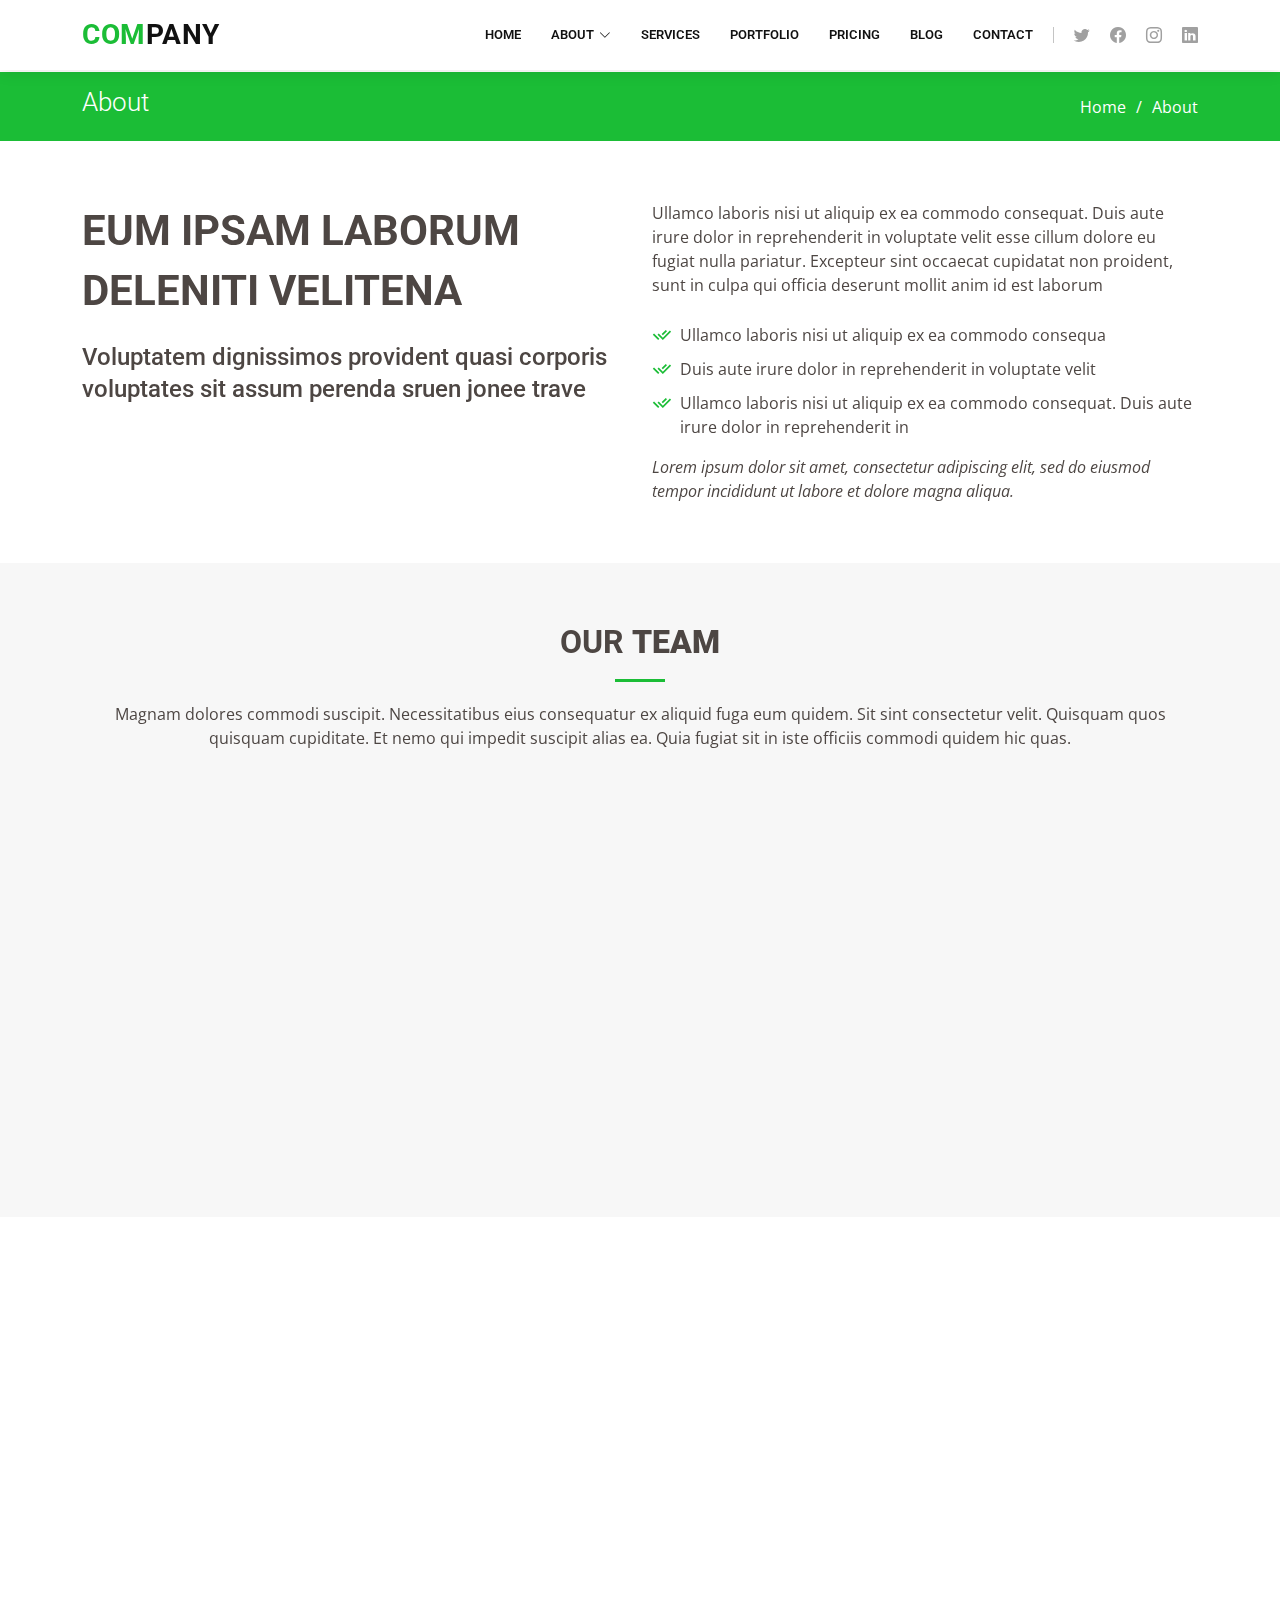
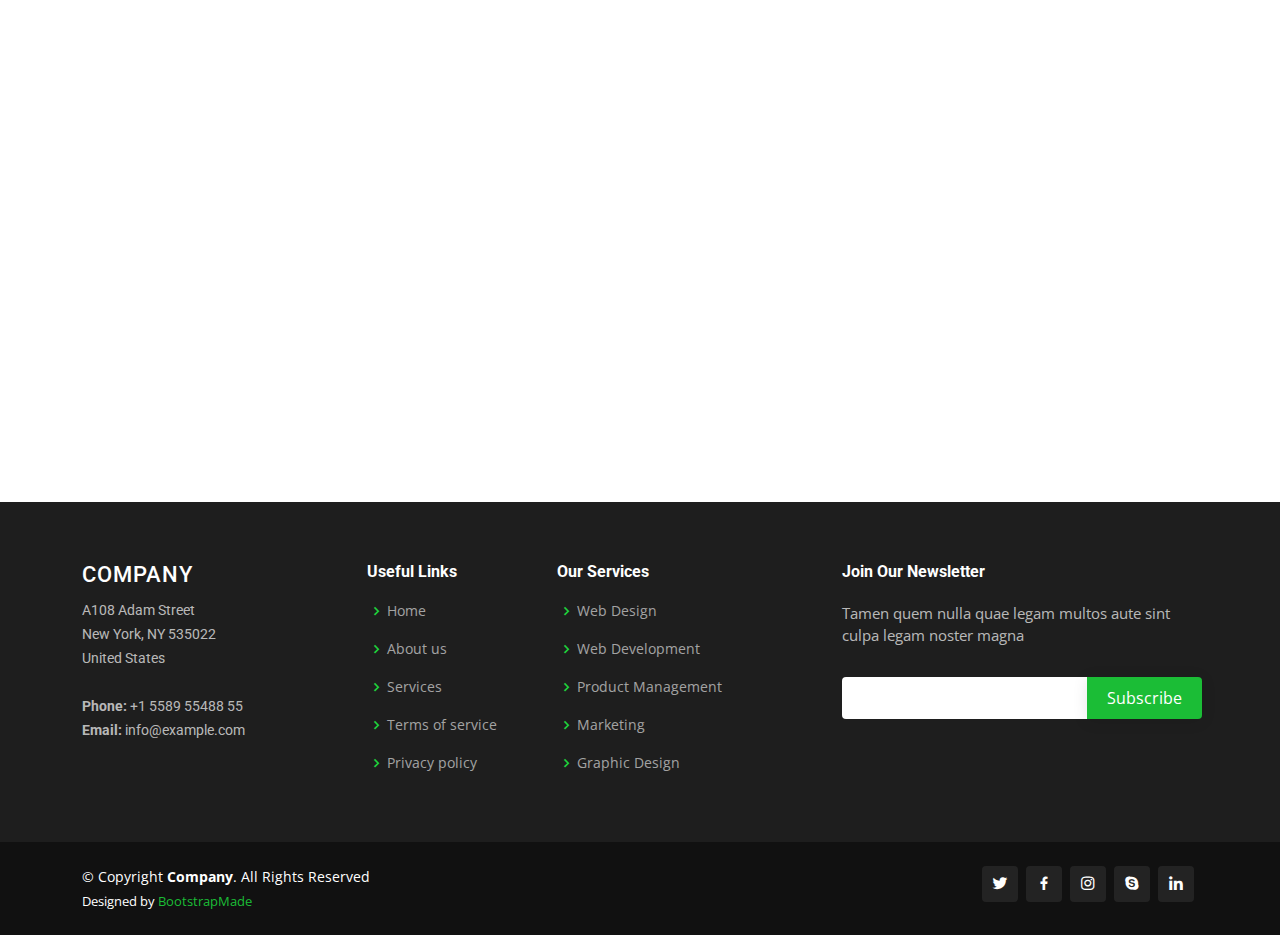
<file: Ejemplos webs/Company/about.html>
<!DOCTYPE html>
<html lang="en">

<head>
  <meta charset="utf-8">
  <meta content="width=device-width, initial-scale=1.0" name="viewport">

  <title>About - Company Bootstrap Template</title>
  <meta content="" name="description">
  <meta content="" name="keywords">

  <!-- Favicons -->
  <link href="assets/img/favicon.png" rel="icon">
  <link href="assets/img/apple-touch-icon.png" rel="apple-touch-icon">

  <!-- Google Fonts -->
  <link href="https://fonts.googleapis.com/css?family=Open+Sans:300,300i,400,400i,600,600i,700,700i|Roboto:300,300i,400,400i,500,500i,600,600i,700,700i|Poppins:300,300i,400,400i,500,500i,600,600i,700,700i" rel="stylesheet">

  <!-- Vendor CSS Files -->
  <link href="assets/vendor/animate.css/animate.min.css" rel="stylesheet">
  <link href="assets/vendor/aos/aos.css" rel="stylesheet">
  <link href="assets/vendor/bootstrap/css/bootstrap.min.css" rel="stylesheet">
  <link href="assets/vendor/bootstrap-icons/bootstrap-icons.css" rel="stylesheet">
  <link href="assets/vendor/boxicons/css/boxicons.min.css" rel="stylesheet">
  <link href="assets/vendor/glightbox/css/glightbox.min.css" rel="stylesheet">
  <link href="assets/vendor/remixicon/remixicon.css" rel="stylesheet">
  <link href="assets/vendor/swiper/swiper-bundle.min.css" rel="stylesheet">

  <!-- Template Main CSS File -->
  <link href="assets/css/style.css" rel="stylesheet">

  <!-- =======================================================
  * Template Name: Company - v4.7.0
  * Template URL: https://bootstrapmade.com/company-free-html-bootstrap-template/
  * Author: BootstrapMade.com
  * License: https://bootstrapmade.com/license/
  ======================================================== -->
</head>

<body>

  <!-- ======= Header ======= -->
  <header id="header" class="fixed-top">
    <div class="container d-flex align-items-center">

      <h1 class="logo me-auto"><a href="index.html"><span>Com</span>pany</a></h1>
      <!-- Uncomment below if you prefer to use an image logo -->
      <!-- <a href="index.html" class="logo me-auto me-lg-0"><img src="assets/img/logo.png" alt="" class="img-fluid"></a>-->

      <nav id="navbar" class="navbar order-last order-lg-0">
        <ul>
          <li><a href="index.html">Home</a></li>

          <li class="dropdown"><a href="#"><span>About</span> <i class="bi bi-chevron-down"></i></a>
            <ul>
              <li><a href="about.html" class="active">About Us</a></li>
              <li><a href="team.html">Team</a></li>
              <li><a href="testimonials.html">Testimonials</a></li>
              <li class="dropdown"><a href="#"><span>Deep Drop Down</span> <i class="bi bi-chevron-right"></i></a>
                <ul>
                  <li><a href="#">Deep Drop Down 1</a></li>
                  <li><a href="#">Deep Drop Down 2</a></li>
                  <li><a href="#">Deep Drop Down 3</a></li>
                  <li><a href="#">Deep Drop Down 4</a></li>
                  <li><a href="#">Deep Drop Down 5</a></li>
                </ul>
              </li>
            </ul>
          </li>

          <li><a href="services.html">Services</a></li>
          <li><a href="portfolio.html">Portfolio</a></li>
          <li><a href="pricing.html">Pricing</a></li>
          <li><a href="blog.html">Blog</a></li>
          <li><a href="contact.html">Contact</a></li>

        </ul>
        <i class="bi bi-list mobile-nav-toggle"></i>
      </nav><!-- .navbar -->

      <div class="header-social-links d-flex">
        <a href="#" class="twitter"><i class="bu bi-twitter"></i></a>
        <a href="#" class="facebook"><i class="bu bi-facebook"></i></a>
        <a href="#" class="instagram"><i class="bu bi-instagram"></i></a>
        <a href="#" class="linkedin"><i class="bu bi-linkedin"></i></i></a>
      </div>

    </div>
  </header><!-- End Header -->

  <main id="main">

    <!-- ======= Breadcrumbs ======= -->
    <section id="breadcrumbs" class="breadcrumbs">
      <div class="container">

        <div class="d-flex justify-content-between align-items-center">
          <h2>About</h2>
          <ol>
            <li><a href="index.html">Home</a></li>
            <li>About</li>
          </ol>
        </div>

      </div>
    </section><!-- End Breadcrumbs -->

    <!-- ======= About Us Section ======= -->
    <section id="about-us" class="about-us">
      <div class="container" data-aos="fade-up">

        <div class="row content">
          <div class="col-lg-6" data-aos="fade-right">
            <h2>Eum ipsam laborum deleniti velitena</h2>
            <h3>Voluptatem dignissimos provident quasi corporis voluptates sit assum perenda sruen jonee trave</h3>
          </div>
          <div class="col-lg-6 pt-4 pt-lg-0" data-aos="fade-left">
            <p>
              Ullamco laboris nisi ut aliquip ex ea commodo consequat. Duis aute irure dolor in reprehenderit in voluptate
              velit esse cillum dolore eu fugiat nulla pariatur. Excepteur sint occaecat cupidatat non proident, sunt in
              culpa qui officia deserunt mollit anim id est laborum
            </p>
            <ul>
              <li><i class="ri-check-double-line"></i> Ullamco laboris nisi ut aliquip ex ea commodo consequa</li>
              <li><i class="ri-check-double-line"></i> Duis aute irure dolor in reprehenderit in voluptate velit</li>
              <li><i class="ri-check-double-line"></i> Ullamco laboris nisi ut aliquip ex ea commodo consequat. Duis aute irure dolor in reprehenderit in</li>
            </ul>
            <p class="fst-italic">
              Lorem ipsum dolor sit amet, consectetur adipiscing elit, sed do eiusmod tempor incididunt ut labore et dolore
              magna aliqua.
            </p>
          </div>
        </div>

      </div>
    </section><!-- End About Us Section -->

    <!-- ======= Our Team Section ======= -->
    <section id="team" class="team section-bg">
      <div class="container">

        <div class="section-title" data-aos="fade-up">
          <h2>Our <strong>Team</strong></h2>
          <p>Magnam dolores commodi suscipit. Necessitatibus eius consequatur ex aliquid fuga eum quidem. Sit sint consectetur velit. Quisquam quos quisquam cupiditate. Et nemo qui impedit suscipit alias ea. Quia fugiat sit in iste officiis commodi quidem hic quas.</p>
        </div>

        <div class="row">

          <div class="col-lg-3 col-md-6 d-flex align-items-stretch">
            <div class="member" data-aos="fade-up">
              <div class="member-img">
                <img src="assets/img/team/team-1.jpg" class="img-fluid" alt="">
                <div class="social">
                  <a href=""><i class="bi bi-twitter"></i></a>
                  <a href=""><i class="bi bi-facebook"></i></a>
                  <a href=""><i class="bi bi-instagram"></i></a>
                  <a href=""><i class="bi bi-linkedin"></i></a>
                </div>
              </div>
              <div class="member-info">
                <h4>Walter White</h4>
                <span>Chief Executive Officer</span>
              </div>
            </div>
          </div>

          <div class="col-lg-3 col-md-6 d-flex align-items-stretch">
            <div class="member" data-aos="fade-up" data-aos-delay="100">
              <div class="member-img">
                <img src="assets/img/team/team-2.jpg" class="img-fluid" alt="">
                <div class="social">
                  <a href=""><i class="bi bi-twitter"></i></a>
                  <a href=""><i class="bi bi-facebook"></i></a>
                  <a href=""><i class="bi bi-instagram"></i></a>
                  <a href=""><i class="bi bi-linkedin"></i></a>
                </div>
              </div>
              <div class="member-info">
                <h4>Sarah Jhonson</h4>
                <span>Product Manager</span>
              </div>
            </div>
          </div>

          <div class="col-lg-3 col-md-6 d-flex align-items-stretch">
            <div class="member" data-aos="fade-up" data-aos-delay="200">
              <div class="member-img">
                <img src="assets/img/team/team-3.jpg" class="img-fluid" alt="">
                <div class="social">
                  <a href=""><i class="bi bi-twitter"></i></a>
                  <a href=""><i class="bi bi-facebook"></i></a>
                  <a href=""><i class="bi bi-instagram"></i></a>
                  <a href=""><i class="bi bi-linkedin"></i></a>
                </div>
              </div>
              <div class="member-info">
                <h4>William Anderson</h4>
                <span>CTO</span>
              </div>
            </div>
          </div>

          <div class="col-lg-3 col-md-6 d-flex align-items-stretch">
            <div class="member" data-aos="fade-up" data-aos-delay="300">
              <div class="member-img">
                <img src="assets/img/team/team-4.jpg" class="img-fluid" alt="">
                <div class="social">
                  <a href=""><i class="bi bi-twitter"></i></a>
                  <a href=""><i class="bi bi-facebook"></i></a>
                  <a href=""><i class="bi bi-instagram"></i></a>
                  <a href=""><i class="bi bi-linkedin"></i></a>
                </div>
              </div>
              <div class="member-info">
                <h4>Amanda Jepson</h4>
                <span>Accountant</span>
              </div>
            </div>
          </div>

        </div>

      </div>
    </section><!-- End Our Team Section -->

    <!-- ======= Our Skills Section ======= -->
    <section id="skills" class="skills">
      <div class="container">

        <div class="section-title" data-aos="fade-up">
          <h2>Our <strong>Skills</strong></h2>
          <p>Magnam dolores commodi suscipit. Necessitatibus eius consequatur ex aliquid fuga eum quidem. Sit sint consectetur velit. Quisquam quos quisquam cupiditate. Et nemo qui impedit suscipit alias ea. Quia fugiat sit in iste officiis commodi quidem hic quas.</p>
        </div>

        <div class="row skills-content">

          <div class="col-lg-6" data-aos="fade-up">

            <div class="progress">
              <span class="skill">HTML <i class="val">100%</i></span>
              <div class="progress-bar-wrap">
                <div class="progress-bar" role="progressbar" aria-valuenow="100" aria-valuemin="0" aria-valuemax="100"></div>
              </div>
            </div>

            <div class="progress">
              <span class="skill">CSS <i class="val">90%</i></span>
              <div class="progress-bar-wrap">
                <div class="progress-bar" role="progressbar" aria-valuenow="90" aria-valuemin="0" aria-valuemax="100"></div>
              </div>
            </div>

            <div class="progress">
              <span class="skill">JavaScript <i class="val">75%</i></span>
              <div class="progress-bar-wrap">
                <div class="progress-bar" role="progressbar" aria-valuenow="75" aria-valuemin="0" aria-valuemax="100"></div>
              </div>
            </div>

          </div>

          <div class="col-lg-6" data-aos="fade-up" data-aos-delay="100">

            <div class="progress">
              <span class="skill">PHP <i class="val">80%</i></span>
              <div class="progress-bar-wrap">
                <div class="progress-bar" role="progressbar" aria-valuenow="80" aria-valuemin="0" aria-valuemax="100"></div>
              </div>
            </div>

            <div class="progress">
              <span class="skill">WordPress/CMS <i class="val">90%</i></span>
              <div class="progress-bar-wrap">
                <div class="progress-bar" role="progressbar" aria-valuenow="90" aria-valuemin="0" aria-valuemax="100"></div>
              </div>
            </div>

            <div class="progress">
              <span class="skill">Photoshop <i class="val">55%</i></span>
              <div class="progress-bar-wrap">
                <div class="progress-bar" role="progressbar" aria-valuenow="55" aria-valuemin="0" aria-valuemax="100"></div>
              </div>
            </div>

          </div>

        </div>

      </div>
    </section><!-- End Our Skills Section -->

    <!-- ======= Our Clients Section ======= -->
    <section id="clients" class="clients">
      <div class="container" data-aos="fade-up">

        <div class="section-title">
          <h2>Clients</h2>
        </div>

        <div class="row no-gutters clients-wrap clearfix" data-aos="fade-up">

          <div class="col-lg-3 col-md-4 col-6">
            <div class="client-logo">
              <img src="assets/img/clients/client-1.png" class="img-fluid" alt="">
            </div>
          </div>

          <div class="col-lg-3 col-md-4 col-6">
            <div class="client-logo">
              <img src="assets/img/clients/client-2.png" class="img-fluid" alt="">
            </div>
          </div>

          <div class="col-lg-3 col-md-4 col-6">
            <div class="client-logo">
              <img src="assets/img/clients/client-3.png" class="img-fluid" alt="">
            </div>
          </div>

          <div class="col-lg-3 col-md-4 col-6">
            <div class="client-logo">
              <img src="assets/img/clients/client-4.png" class="img-fluid" alt="">
            </div>
          </div>

          <div class="col-lg-3 col-md-4 col-6">
            <div class="client-logo">
              <img src="assets/img/clients/client-5.png" class="img-fluid" alt="">
            </div>
          </div>

          <div class="col-lg-3 col-md-4 col-6">
            <div class="client-logo">
              <img src="assets/img/clients/client-6.png" class="img-fluid" alt="">
            </div>
          </div>

          <div class="col-lg-3 col-md-4 col-6">
            <div class="client-logo">
              <img src="assets/img/clients/client-7.png" class="img-fluid" alt="">
            </div>
          </div>

          <div class="col-lg-3 col-md-4 col-6">
            <div class="client-logo">
              <img src="assets/img/clients/client-8.png" class="img-fluid" alt="">
            </div>
          </div>

        </div>

      </div>
    </section><!-- End Our Clients Section -->

  </main><!-- End #main -->

  <!-- ======= Footer ======= -->
  <footer id="footer">

    <div class="footer-top">
      <div class="container">
        <div class="row">

          <div class="col-lg-3 col-md-6 footer-contact">
            <h3>Company</h3>
            <p>
              A108 Adam Street <br>
              New York, NY 535022<br>
              United States <br><br>
              <strong>Phone:</strong> +1 5589 55488 55<br>
              <strong>Email:</strong> info@example.com<br>
            </p>
          </div>

          <div class="col-lg-2 col-md-6 footer-links">
            <h4>Useful Links</h4>
            <ul>
              <li><i class="bx bx-chevron-right"></i> <a href="#">Home</a></li>
              <li><i class="bx bx-chevron-right"></i> <a href="#">About us</a></li>
              <li><i class="bx bx-chevron-right"></i> <a href="#">Services</a></li>
              <li><i class="bx bx-chevron-right"></i> <a href="#">Terms of service</a></li>
              <li><i class="bx bx-chevron-right"></i> <a href="#">Privacy policy</a></li>
            </ul>
          </div>

          <div class="col-lg-3 col-md-6 footer-links">
            <h4>Our Services</h4>
            <ul>
              <li><i class="bx bx-chevron-right"></i> <a href="#">Web Design</a></li>
              <li><i class="bx bx-chevron-right"></i> <a href="#">Web Development</a></li>
              <li><i class="bx bx-chevron-right"></i> <a href="#">Product Management</a></li>
              <li><i class="bx bx-chevron-right"></i> <a href="#">Marketing</a></li>
              <li><i class="bx bx-chevron-right"></i> <a href="#">Graphic Design</a></li>
            </ul>
          </div>

          <div class="col-lg-4 col-md-6 footer-newsletter">
            <h4>Join Our Newsletter</h4>
            <p>Tamen quem nulla quae legam multos aute sint culpa legam noster magna</p>
            <form action="" method="post">
              <input type="email" name="email"><input type="submit" value="Subscribe">
            </form>
          </div>

        </div>
      </div>
    </div>

    <div class="container d-md-flex py-4">

      <div class="me-md-auto text-center text-md-start">
        <div class="copyright">
          &copy; Copyright <strong><span>Company</span></strong>. All Rights Reserved
        </div>
        <div class="credits">
          <!-- All the links in the footer should remain intact. -->
          <!-- You can delete the links only if you purchased the pro version. -->
          <!-- Licensing information: https://bootstrapmade.com/license/ -->
          <!-- Purchase the pro version with working PHP/AJAX contact form: https://bootstrapmade.com/company-free-html-bootstrap-template/ -->
          Designed by <a href="https://bootstrapmade.com/">BootstrapMade</a>
        </div>
      </div>
      <div class="social-links text-center text-md-right pt-3 pt-md-0">
        <a href="#" class="twitter"><i class="bx bxl-twitter"></i></a>
        <a href="#" class="facebook"><i class="bx bxl-facebook"></i></a>
        <a href="#" class="instagram"><i class="bx bxl-instagram"></i></a>
        <a href="#" class="google-plus"><i class="bx bxl-skype"></i></a>
        <a href="#" class="linkedin"><i class="bx bxl-linkedin"></i></a>
      </div>
    </div>
  </footer><!-- End Footer -->

  <a href="#" class="back-to-top d-flex align-items-center justify-content-center"><i class="bi bi-arrow-up-short"></i></a>

  <!-- Vendor JS Files -->
  <script src="assets/vendor/aos/aos.js"></script>
  <script src="assets/vendor/bootstrap/js/bootstrap.bundle.min.js"></script>
  <script src="assets/vendor/glightbox/js/glightbox.min.js"></script>
  <script src="assets/vendor/isotope-layout/isotope.pkgd.min.js"></script>
  <script src="assets/vendor/swiper/swiper-bundle.min.js"></script>
  <script src="assets/vendor/waypoints/noframework.waypoints.js"></script>
  <script src="assets/vendor/php-email-form/validate.js"></script>

  <!-- Template Main JS File -->
  <script src="assets/js/main.js"></script>

</body>

</html>
</file>
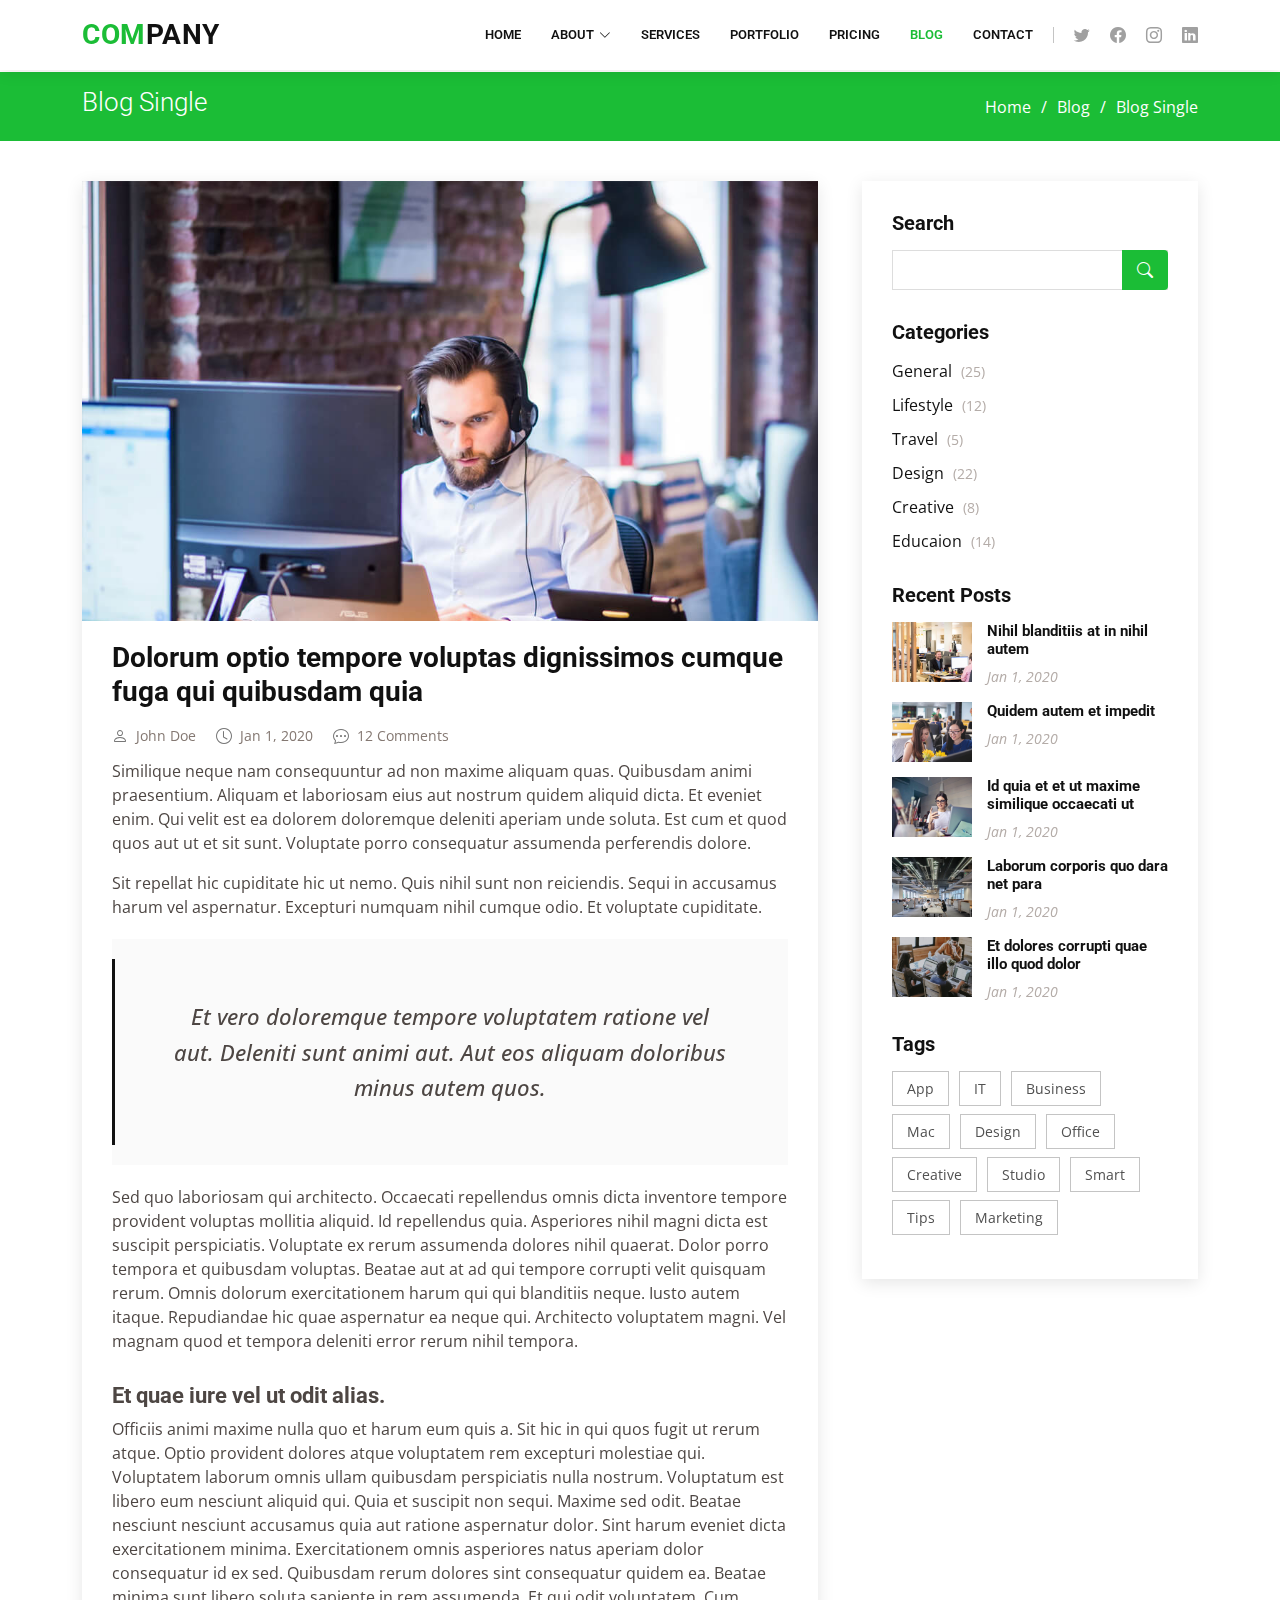
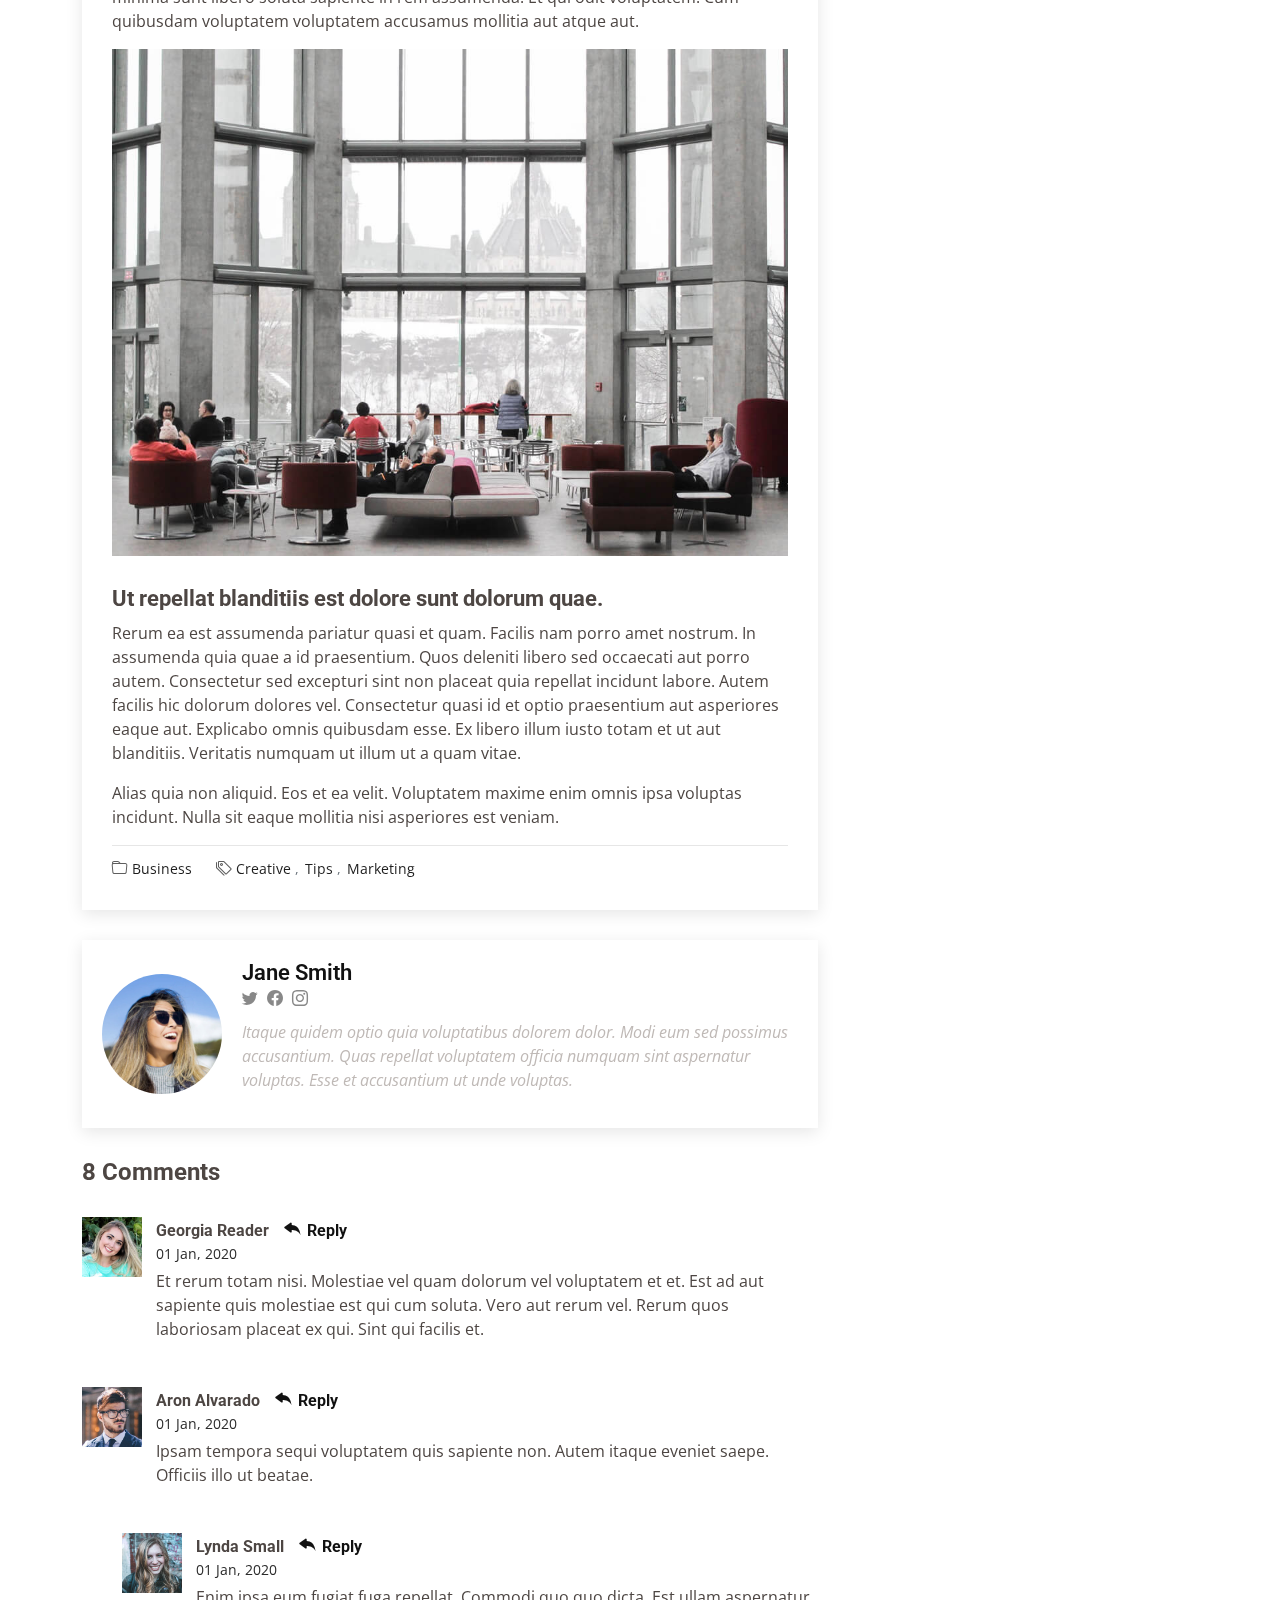
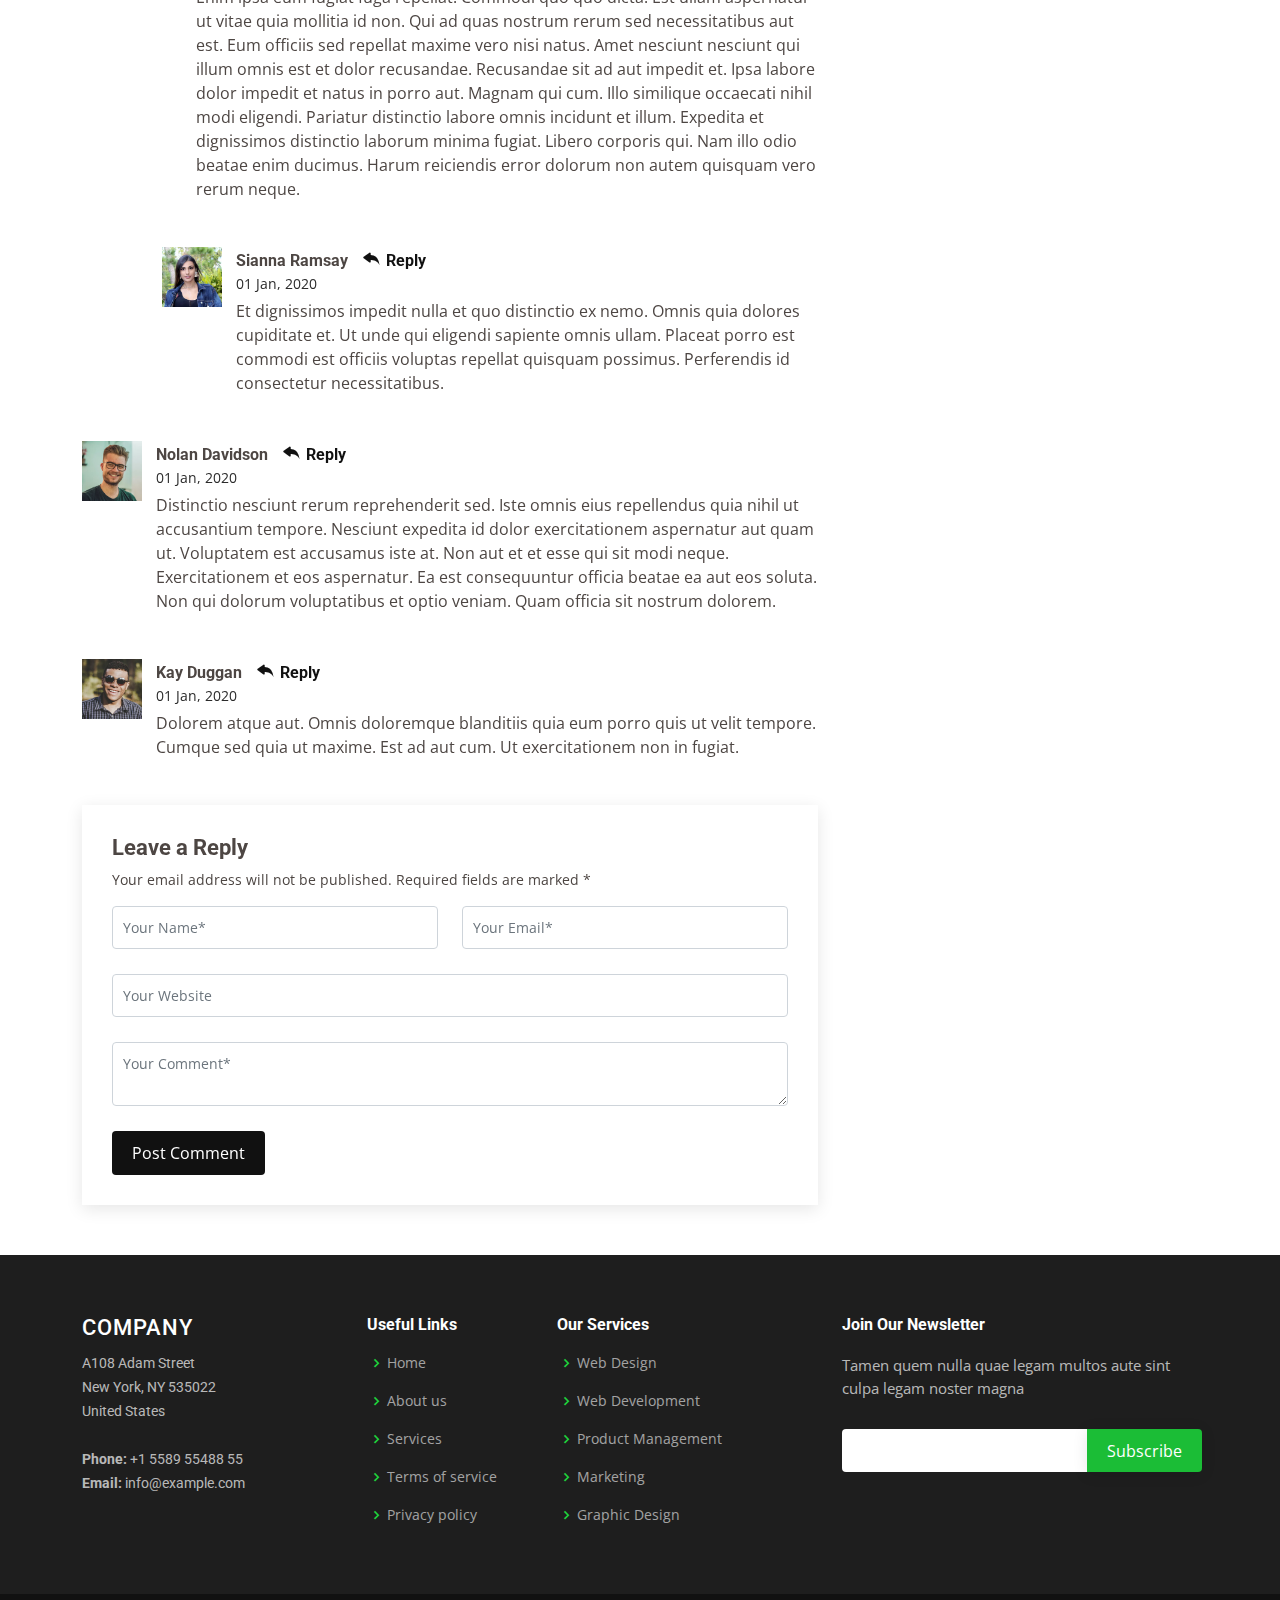
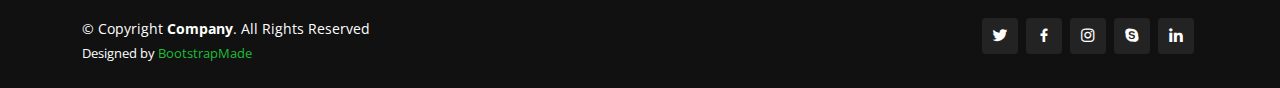
<file: Ejemplos webs/Company/blog-single.html>
<!DOCTYPE html>
<html lang="en">

<head>
  <meta charset="utf-8">
  <meta content="width=device-width, initial-scale=1.0" name="viewport">

  <title>Blog Single - Company Bootstrap Template</title>
  <meta content="" name="description">
  <meta content="" name="keywords">

  <!-- Favicons -->
  <link href="assets/img/favicon.png" rel="icon">
  <link href="assets/img/apple-touch-icon.png" rel="apple-touch-icon">

  <!-- Google Fonts -->
  <link href="https://fonts.googleapis.com/css?family=Open+Sans:300,300i,400,400i,600,600i,700,700i|Roboto:300,300i,400,400i,500,500i,600,600i,700,700i|Poppins:300,300i,400,400i,500,500i,600,600i,700,700i" rel="stylesheet">

  <!-- Vendor CSS Files -->
  <link href="assets/vendor/animate.css/animate.min.css" rel="stylesheet">
  <link href="assets/vendor/aos/aos.css" rel="stylesheet">
  <link href="assets/vendor/bootstrap/css/bootstrap.min.css" rel="stylesheet">
  <link href="assets/vendor/bootstrap-icons/bootstrap-icons.css" rel="stylesheet">
  <link href="assets/vendor/boxicons/css/boxicons.min.css" rel="stylesheet">
  <link href="assets/vendor/glightbox/css/glightbox.min.css" rel="stylesheet">
  <link href="assets/vendor/remixicon/remixicon.css" rel="stylesheet">
  <link href="assets/vendor/swiper/swiper-bundle.min.css" rel="stylesheet">

  <!-- Template Main CSS File -->
  <link href="assets/css/style.css" rel="stylesheet">

  <!-- =======================================================
  * Template Name: Company - v4.7.0
  * Template URL: https://bootstrapmade.com/company-free-html-bootstrap-template/
  * Author: BootstrapMade.com
  * License: https://bootstrapmade.com/license/
  ======================================================== -->
</head>

<body>

  <!-- ======= Header ======= -->
  <header id="header" class="fixed-top">
    <div class="container d-flex align-items-center">

      <h1 class="logo me-auto"><a href="index.html"><span>Com</span>pany</a></h1>
      <!-- Uncomment below if you prefer to use an image logo -->
      <!-- <a href="index.html" class="logo me-auto me-lg-0"><img src="assets/img/logo.png" alt="" class="img-fluid"></a>-->

      <nav id="navbar" class="navbar order-last order-lg-0">
        <ul>
          <li><a href="index.html">Home</a></li>

          <li class="dropdown"><a href="#"><span>About</span> <i class="bi bi-chevron-down"></i></a>
            <ul>
              <li><a href="about.html">About Us</a></li>
              <li><a href="team.html">Team</a></li>
              <li><a href="testimonials.html">Testimonials</a></li>
              <li class="dropdown"><a href="#"><span>Deep Drop Down</span> <i class="bi bi-chevron-right"></i></a>
                <ul>
                  <li><a href="#">Deep Drop Down 1</a></li>
                  <li><a href="#">Deep Drop Down 2</a></li>
                  <li><a href="#">Deep Drop Down 3</a></li>
                  <li><a href="#">Deep Drop Down 4</a></li>
                  <li><a href="#">Deep Drop Down 5</a></li>
                </ul>
              </li>
            </ul>
          </li>

          <li><a href="services.html">Services</a></li>
          <li><a href="portfolio.html">Portfolio</a></li>
          <li><a href="pricing.html">Pricing</a></li>
          <li><a href="blog.html" class="active">Blog</a></li>
          <li><a href="contact.html">Contact</a></li>

        </ul>
        <i class="bi bi-list mobile-nav-toggle"></i>
      </nav><!-- .navbar -->

      <div class="header-social-links d-flex">
        <a href="#" class="twitter"><i class="bu bi-twitter"></i></a>
        <a href="#" class="facebook"><i class="bu bi-facebook"></i></a>
        <a href="#" class="instagram"><i class="bu bi-instagram"></i></a>
        <a href="#" class="linkedin"><i class="bu bi-linkedin"></i></i></a>
      </div>

    </div>
  </header><!-- End Header -->

  <main id="main">

    <!-- ======= Breadcrumbs ======= -->
    <section id="breadcrumbs" class="breadcrumbs">
      <div class="container">

        <div class="d-flex justify-content-between align-items-center">
          <h2>Blog Single</h2>
          <ol>
            <li><a href="index.html">Home</a></li>
            <li><a href="blog.html">Blog</a></li>
            <li>Blog Single</li>
          </ol>
        </div>

      </div>
    </section><!-- End Breadcrumbs -->

    <!-- ======= Blog Single Section ======= -->
    <section id="blog" class="blog">
      <div class="container" data-aos="fade-up">

        <div class="row">

          <div class="col-lg-8 entries">

            <article class="entry entry-single">

              <div class="entry-img">
                <img src="assets/img/blog/blog-1.jpg" alt="" class="img-fluid">
              </div>

              <h2 class="entry-title">
                <a href="blog-single.html">Dolorum optio tempore voluptas dignissimos cumque fuga qui quibusdam quia</a>
              </h2>

              <div class="entry-meta">
                <ul>
                  <li class="d-flex align-items-center"><i class="bi bi-person"></i> <a href="blog-single.html">John Doe</a></li>
                  <li class="d-flex align-items-center"><i class="bi bi-clock"></i> <a href="blog-single.html"><time datetime="2020-01-01">Jan 1, 2020</time></a></li>
                  <li class="d-flex align-items-center"><i class="bi bi-chat-dots"></i> <a href="blog-single.html">12 Comments</a></li>
                </ul>
              </div>

              <div class="entry-content">
                <p>
                  Similique neque nam consequuntur ad non maxime aliquam quas. Quibusdam animi praesentium. Aliquam et laboriosam eius aut nostrum quidem aliquid dicta.
                  Et eveniet enim. Qui velit est ea dolorem doloremque deleniti aperiam unde soluta. Est cum et quod quos aut ut et sit sunt. Voluptate porro consequatur assumenda perferendis dolore.
                </p>

                <p>
                  Sit repellat hic cupiditate hic ut nemo. Quis nihil sunt non reiciendis. Sequi in accusamus harum vel aspernatur. Excepturi numquam nihil cumque odio. Et voluptate cupiditate.
                </p>

                <blockquote>
                  <p>
                    Et vero doloremque tempore voluptatem ratione vel aut. Deleniti sunt animi aut. Aut eos aliquam doloribus minus autem quos.
                  </p>
                </blockquote>

                <p>
                  Sed quo laboriosam qui architecto. Occaecati repellendus omnis dicta inventore tempore provident voluptas mollitia aliquid. Id repellendus quia. Asperiores nihil magni dicta est suscipit perspiciatis. Voluptate ex rerum assumenda dolores nihil quaerat.
                  Dolor porro tempora et quibusdam voluptas. Beatae aut at ad qui tempore corrupti velit quisquam rerum. Omnis dolorum exercitationem harum qui qui blanditiis neque.
                  Iusto autem itaque. Repudiandae hic quae aspernatur ea neque qui. Architecto voluptatem magni. Vel magnam quod et tempora deleniti error rerum nihil tempora.
                </p>

                <h3>Et quae iure vel ut odit alias.</h3>
                <p>
                  Officiis animi maxime nulla quo et harum eum quis a. Sit hic in qui quos fugit ut rerum atque. Optio provident dolores atque voluptatem rem excepturi molestiae qui. Voluptatem laborum omnis ullam quibusdam perspiciatis nulla nostrum. Voluptatum est libero eum nesciunt aliquid qui.
                  Quia et suscipit non sequi. Maxime sed odit. Beatae nesciunt nesciunt accusamus quia aut ratione aspernatur dolor. Sint harum eveniet dicta exercitationem minima. Exercitationem omnis asperiores natus aperiam dolor consequatur id ex sed. Quibusdam rerum dolores sint consequatur quidem ea.
                  Beatae minima sunt libero soluta sapiente in rem assumenda. Et qui odit voluptatem. Cum quibusdam voluptatem voluptatem accusamus mollitia aut atque aut.
                </p>
                <img src="assets/img/blog/blog-inside-post.jpg" class="img-fluid" alt="">

                <h3>Ut repellat blanditiis est dolore sunt dolorum quae.</h3>
                <p>
                  Rerum ea est assumenda pariatur quasi et quam. Facilis nam porro amet nostrum. In assumenda quia quae a id praesentium. Quos deleniti libero sed occaecati aut porro autem. Consectetur sed excepturi sint non placeat quia repellat incidunt labore. Autem facilis hic dolorum dolores vel.
                  Consectetur quasi id et optio praesentium aut asperiores eaque aut. Explicabo omnis quibusdam esse. Ex libero illum iusto totam et ut aut blanditiis. Veritatis numquam ut illum ut a quam vitae.
                </p>
                <p>
                  Alias quia non aliquid. Eos et ea velit. Voluptatem maxime enim omnis ipsa voluptas incidunt. Nulla sit eaque mollitia nisi asperiores est veniam.
                </p>

              </div>

              <div class="entry-footer">
                <i class="bi bi-folder"></i>
                <ul class="cats">
                  <li><a href="#">Business</a></li>
                </ul>

                <i class="bi bi-tags"></i>
                <ul class="tags">
                  <li><a href="#">Creative</a></li>
                  <li><a href="#">Tips</a></li>
                  <li><a href="#">Marketing</a></li>
                </ul>
              </div>

            </article><!-- End blog entry -->

            <div class="blog-author d-flex align-items-center">
              <img src="assets/img/blog/blog-author.jpg" class="rounded-circle float-left" alt="">
              <div>
                <h4>Jane Smith</h4>
                <div class="social-links">
                  <a href="https://twitters.com/#"><i class="bi bi-twitter"></i></a>
                  <a href="https://facebook.com/#"><i class="bi bi-facebook"></i></a>
                  <a href="https://instagram.com/#"><i class="biu bi-instagram"></i></a>
                </div>
                <p>
                  Itaque quidem optio quia voluptatibus dolorem dolor. Modi eum sed possimus accusantium. Quas repellat voluptatem officia numquam sint aspernatur voluptas. Esse et accusantium ut unde voluptas.
                </p>
              </div>
            </div><!-- End blog author bio -->

            <div class="blog-comments">

              <h4 class="comments-count">8 Comments</h4>

              <div id="comment-1" class="comment">
                <div class="d-flex">
                  <div class="comment-img"><img src="assets/img/blog/comments-1.jpg" alt=""></div>
                  <div>
                    <h5><a href="">Georgia Reader</a> <a href="#" class="reply"><i class="bi bi-reply-fill"></i> Reply</a></h5>
                    <time datetime="2020-01-01">01 Jan, 2020</time>
                    <p>
                      Et rerum totam nisi. Molestiae vel quam dolorum vel voluptatem et et. Est ad aut sapiente quis molestiae est qui cum soluta.
                      Vero aut rerum vel. Rerum quos laboriosam placeat ex qui. Sint qui facilis et.
                    </p>
                  </div>
                </div>
              </div><!-- End comment #1 -->

              <div id="comment-2" class="comment">
                <div class="d-flex">
                  <div class="comment-img"><img src="assets/img/blog/comments-2.jpg" alt=""></div>
                  <div>
                    <h5><a href="">Aron Alvarado</a> <a href="#" class="reply"><i class="bi bi-reply-fill"></i> Reply</a></h5>
                    <time datetime="2020-01-01">01 Jan, 2020</time>
                    <p>
                      Ipsam tempora sequi voluptatem quis sapiente non. Autem itaque eveniet saepe. Officiis illo ut beatae.
                    </p>
                  </div>
                </div>

                <div id="comment-reply-1" class="comment comment-reply">
                  <div class="d-flex">
                    <div class="comment-img"><img src="assets/img/blog/comments-3.jpg" alt=""></div>
                    <div>
                      <h5><a href="">Lynda Small</a> <a href="#" class="reply"><i class="bi bi-reply-fill"></i> Reply</a></h5>
                      <time datetime="2020-01-01">01 Jan, 2020</time>
                      <p>
                        Enim ipsa eum fugiat fuga repellat. Commodi quo quo dicta. Est ullam aspernatur ut vitae quia mollitia id non. Qui ad quas nostrum rerum sed necessitatibus aut est. Eum officiis sed repellat maxime vero nisi natus. Amet nesciunt nesciunt qui illum omnis est et dolor recusandae.

                        Recusandae sit ad aut impedit et. Ipsa labore dolor impedit et natus in porro aut. Magnam qui cum. Illo similique occaecati nihil modi eligendi. Pariatur distinctio labore omnis incidunt et illum. Expedita et dignissimos distinctio laborum minima fugiat.

                        Libero corporis qui. Nam illo odio beatae enim ducimus. Harum reiciendis error dolorum non autem quisquam vero rerum neque.
                      </p>
                    </div>
                  </div>

                  <div id="comment-reply-2" class="comment comment-reply">
                    <div class="d-flex">
                      <div class="comment-img"><img src="assets/img/blog/comments-4.jpg" alt=""></div>
                      <div>
                        <h5><a href="">Sianna Ramsay</a> <a href="#" class="reply"><i class="bi bi-reply-fill"></i> Reply</a></h5>
                        <time datetime="2020-01-01">01 Jan, 2020</time>
                        <p>
                          Et dignissimos impedit nulla et quo distinctio ex nemo. Omnis quia dolores cupiditate et. Ut unde qui eligendi sapiente omnis ullam. Placeat porro est commodi est officiis voluptas repellat quisquam possimus. Perferendis id consectetur necessitatibus.
                        </p>
                      </div>
                    </div>

                  </div><!-- End comment reply #2-->

                </div><!-- End comment reply #1-->

              </div><!-- End comment #2-->

              <div id="comment-3" class="comment">
                <div class="d-flex">
                  <div class="comment-img"><img src="assets/img/blog/comments-5.jpg" alt=""></div>
                  <div>
                    <h5><a href="">Nolan Davidson</a> <a href="#" class="reply"><i class="bi bi-reply-fill"></i> Reply</a></h5>
                    <time datetime="2020-01-01">01 Jan, 2020</time>
                    <p>
                      Distinctio nesciunt rerum reprehenderit sed. Iste omnis eius repellendus quia nihil ut accusantium tempore. Nesciunt expedita id dolor exercitationem aspernatur aut quam ut. Voluptatem est accusamus iste at.
                      Non aut et et esse qui sit modi neque. Exercitationem et eos aspernatur. Ea est consequuntur officia beatae ea aut eos soluta. Non qui dolorum voluptatibus et optio veniam. Quam officia sit nostrum dolorem.
                    </p>
                  </div>
                </div>

              </div><!-- End comment #3 -->

              <div id="comment-4" class="comment">
                <div class="d-flex">
                  <div class="comment-img"><img src="assets/img/blog/comments-6.jpg" alt=""></div>
                  <div>
                    <h5><a href="">Kay Duggan</a> <a href="#" class="reply"><i class="bi bi-reply-fill"></i> Reply</a></h5>
                    <time datetime="2020-01-01">01 Jan, 2020</time>
                    <p>
                      Dolorem atque aut. Omnis doloremque blanditiis quia eum porro quis ut velit tempore. Cumque sed quia ut maxime. Est ad aut cum. Ut exercitationem non in fugiat.
                    </p>
                  </div>
                </div>

              </div><!-- End comment #4 -->

              <div class="reply-form">
                <h4>Leave a Reply</h4>
                <p>Your email address will not be published. Required fields are marked * </p>
                <form action="">
                  <div class="row">
                    <div class="col-md-6 form-group">
                      <input name="name" type="text" class="form-control" placeholder="Your Name*">
                    </div>
                    <div class="col-md-6 form-group">
                      <input name="email" type="text" class="form-control" placeholder="Your Email*">
                    </div>
                  </div>
                  <div class="row">
                    <div class="col form-group">
                      <input name="website" type="text" class="form-control" placeholder="Your Website">
                    </div>
                  </div>
                  <div class="row">
                    <div class="col form-group">
                      <textarea name="comment" class="form-control" placeholder="Your Comment*"></textarea>
                    </div>
                  </div>
                  <button type="submit" class="btn btn-primary">Post Comment</button>

                </form>

              </div>

            </div><!-- End blog comments -->

          </div><!-- End blog entries list -->

          <div class="col-lg-4">

            <div class="sidebar">

              <h3 class="sidebar-title">Search</h3>
              <div class="sidebar-item search-form">
                <form action="">
                  <input type="text">
                  <button type="submit"><i class="bi bi-search"></i></button>
                </form>
              </div><!-- End sidebar search formn-->

              <h3 class="sidebar-title">Categories</h3>
              <div class="sidebar-item categories">
                <ul>
                  <li><a href="#">General <span>(25)</span></a></li>
                  <li><a href="#">Lifestyle <span>(12)</span></a></li>
                  <li><a href="#">Travel <span>(5)</span></a></li>
                  <li><a href="#">Design <span>(22)</span></a></li>
                  <li><a href="#">Creative <span>(8)</span></a></li>
                  <li><a href="#">Educaion <span>(14)</span></a></li>
                </ul>
              </div><!-- End sidebar categories-->

              <h3 class="sidebar-title">Recent Posts</h3>
              <div class="sidebar-item recent-posts">
                <div class="post-item clearfix">
                  <img src="assets/img/blog/blog-recent-1.jpg" alt="">
                  <h4><a href="blog-single.html">Nihil blanditiis at in nihil autem</a></h4>
                  <time datetime="2020-01-01">Jan 1, 2020</time>
                </div>

                <div class="post-item clearfix">
                  <img src="assets/img/blog/blog-recent-2.jpg" alt="">
                  <h4><a href="blog-single.html">Quidem autem et impedit</a></h4>
                  <time datetime="2020-01-01">Jan 1, 2020</time>
                </div>

                <div class="post-item clearfix">
                  <img src="assets/img/blog/blog-recent-3.jpg" alt="">
                  <h4><a href="blog-single.html">Id quia et et ut maxime similique occaecati ut</a></h4>
                  <time datetime="2020-01-01">Jan 1, 2020</time>
                </div>

                <div class="post-item clearfix">
                  <img src="assets/img/blog/blog-recent-4.jpg" alt="">
                  <h4><a href="blog-single.html">Laborum corporis quo dara net para</a></h4>
                  <time datetime="2020-01-01">Jan 1, 2020</time>
                </div>

                <div class="post-item clearfix">
                  <img src="assets/img/blog/blog-recent-5.jpg" alt="">
                  <h4><a href="blog-single.html">Et dolores corrupti quae illo quod dolor</a></h4>
                  <time datetime="2020-01-01">Jan 1, 2020</time>
                </div>

              </div><!-- End sidebar recent posts-->

              <h3 class="sidebar-title">Tags</h3>
              <div class="sidebar-item tags">
                <ul>
                  <li><a href="#">App</a></li>
                  <li><a href="#">IT</a></li>
                  <li><a href="#">Business</a></li>
                  <li><a href="#">Mac</a></li>
                  <li><a href="#">Design</a></li>
                  <li><a href="#">Office</a></li>
                  <li><a href="#">Creative</a></li>
                  <li><a href="#">Studio</a></li>
                  <li><a href="#">Smart</a></li>
                  <li><a href="#">Tips</a></li>
                  <li><a href="#">Marketing</a></li>
                </ul>
              </div><!-- End sidebar tags-->

            </div><!-- End sidebar -->

          </div><!-- End blog sidebar -->

        </div>

      </div>
    </section><!-- End Blog Single Section -->

  </main><!-- End #main -->

  <!-- ======= Footer ======= -->
  <footer id="footer">

    <div class="footer-top">
      <div class="container">
        <div class="row">

          <div class="col-lg-3 col-md-6 footer-contact">
            <h3>Company</h3>
            <p>
              A108 Adam Street <br>
              New York, NY 535022<br>
              United States <br><br>
              <strong>Phone:</strong> +1 5589 55488 55<br>
              <strong>Email:</strong> info@example.com<br>
            </p>
          </div>

          <div class="col-lg-2 col-md-6 footer-links">
            <h4>Useful Links</h4>
            <ul>
              <li><i class="bx bx-chevron-right"></i> <a href="#">Home</a></li>
              <li><i class="bx bx-chevron-right"></i> <a href="#">About us</a></li>
              <li><i class="bx bx-chevron-right"></i> <a href="#">Services</a></li>
              <li><i class="bx bx-chevron-right"></i> <a href="#">Terms of service</a></li>
              <li><i class="bx bx-chevron-right"></i> <a href="#">Privacy policy</a></li>
            </ul>
          </div>

          <div class="col-lg-3 col-md-6 footer-links">
            <h4>Our Services</h4>
            <ul>
              <li><i class="bx bx-chevron-right"></i> <a href="#">Web Design</a></li>
              <li><i class="bx bx-chevron-right"></i> <a href="#">Web Development</a></li>
              <li><i class="bx bx-chevron-right"></i> <a href="#">Product Management</a></li>
              <li><i class="bx bx-chevron-right"></i> <a href="#">Marketing</a></li>
              <li><i class="bx bx-chevron-right"></i> <a href="#">Graphic Design</a></li>
            </ul>
          </div>

          <div class="col-lg-4 col-md-6 footer-newsletter">
            <h4>Join Our Newsletter</h4>
            <p>Tamen quem nulla quae legam multos aute sint culpa legam noster magna</p>
            <form action="" method="post">
              <input type="email" name="email"><input type="submit" value="Subscribe">
            </form>
          </div>

        </div>
      </div>
    </div>

    <div class="container d-md-flex py-4">

      <div class="me-md-auto text-center text-md-start">
        <div class="copyright">
          &copy; Copyright <strong><span>Company</span></strong>. All Rights Reserved
        </div>
        <div class="credits">
          <!-- All the links in the footer should remain intact. -->
          <!-- You can delete the links only if you purchased the pro version. -->
          <!-- Licensing information: https://bootstrapmade.com/license/ -->
          <!-- Purchase the pro version with working PHP/AJAX contact form: https://bootstrapmade.com/company-free-html-bootstrap-template/ -->
          Designed by <a href="https://bootstrapmade.com/">BootstrapMade</a>
        </div>
      </div>
      <div class="social-links text-center text-md-right pt-3 pt-md-0">
        <a href="#" class="twitter"><i class="bx bxl-twitter"></i></a>
        <a href="#" class="facebook"><i class="bx bxl-facebook"></i></a>
        <a href="#" class="instagram"><i class="bx bxl-instagram"></i></a>
        <a href="#" class="google-plus"><i class="bx bxl-skype"></i></a>
        <a href="#" class="linkedin"><i class="bx bxl-linkedin"></i></a>
      </div>
    </div>
  </footer><!-- End Footer -->

  <a href="#" class="back-to-top d-flex align-items-center justify-content-center"><i class="bi bi-arrow-up-short"></i></a>

  <!-- Vendor JS Files -->
  <script src="assets/vendor/aos/aos.js"></script>
  <script src="assets/vendor/bootstrap/js/bootstrap.bundle.min.js"></script>
  <script src="assets/vendor/glightbox/js/glightbox.min.js"></script>
  <script src="assets/vendor/isotope-layout/isotope.pkgd.min.js"></script>
  <script src="assets/vendor/swiper/swiper-bundle.min.js"></script>
  <script src="assets/vendor/waypoints/noframework.waypoints.js"></script>
  <script src="assets/vendor/php-email-form/validate.js"></script>

  <!-- Template Main JS File -->
  <script src="assets/js/main.js"></script>

</body>

</html>
</file>
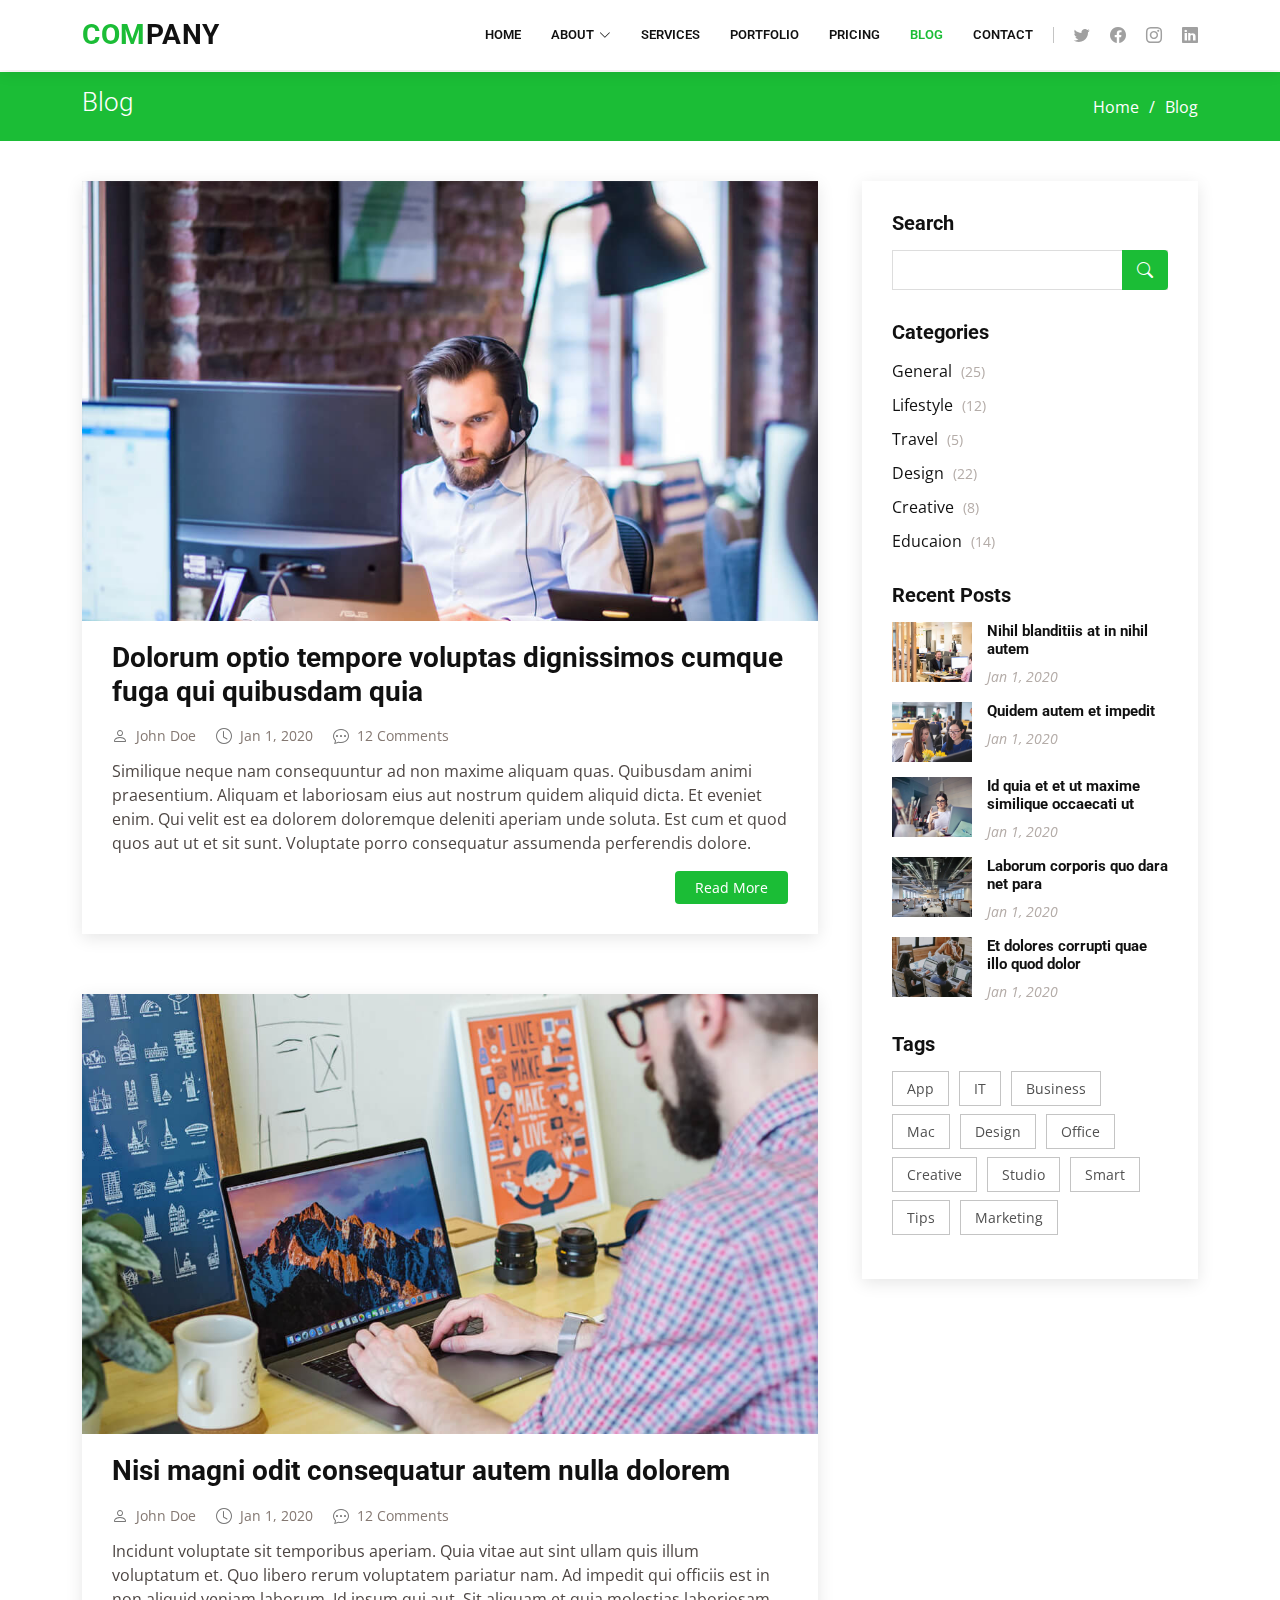
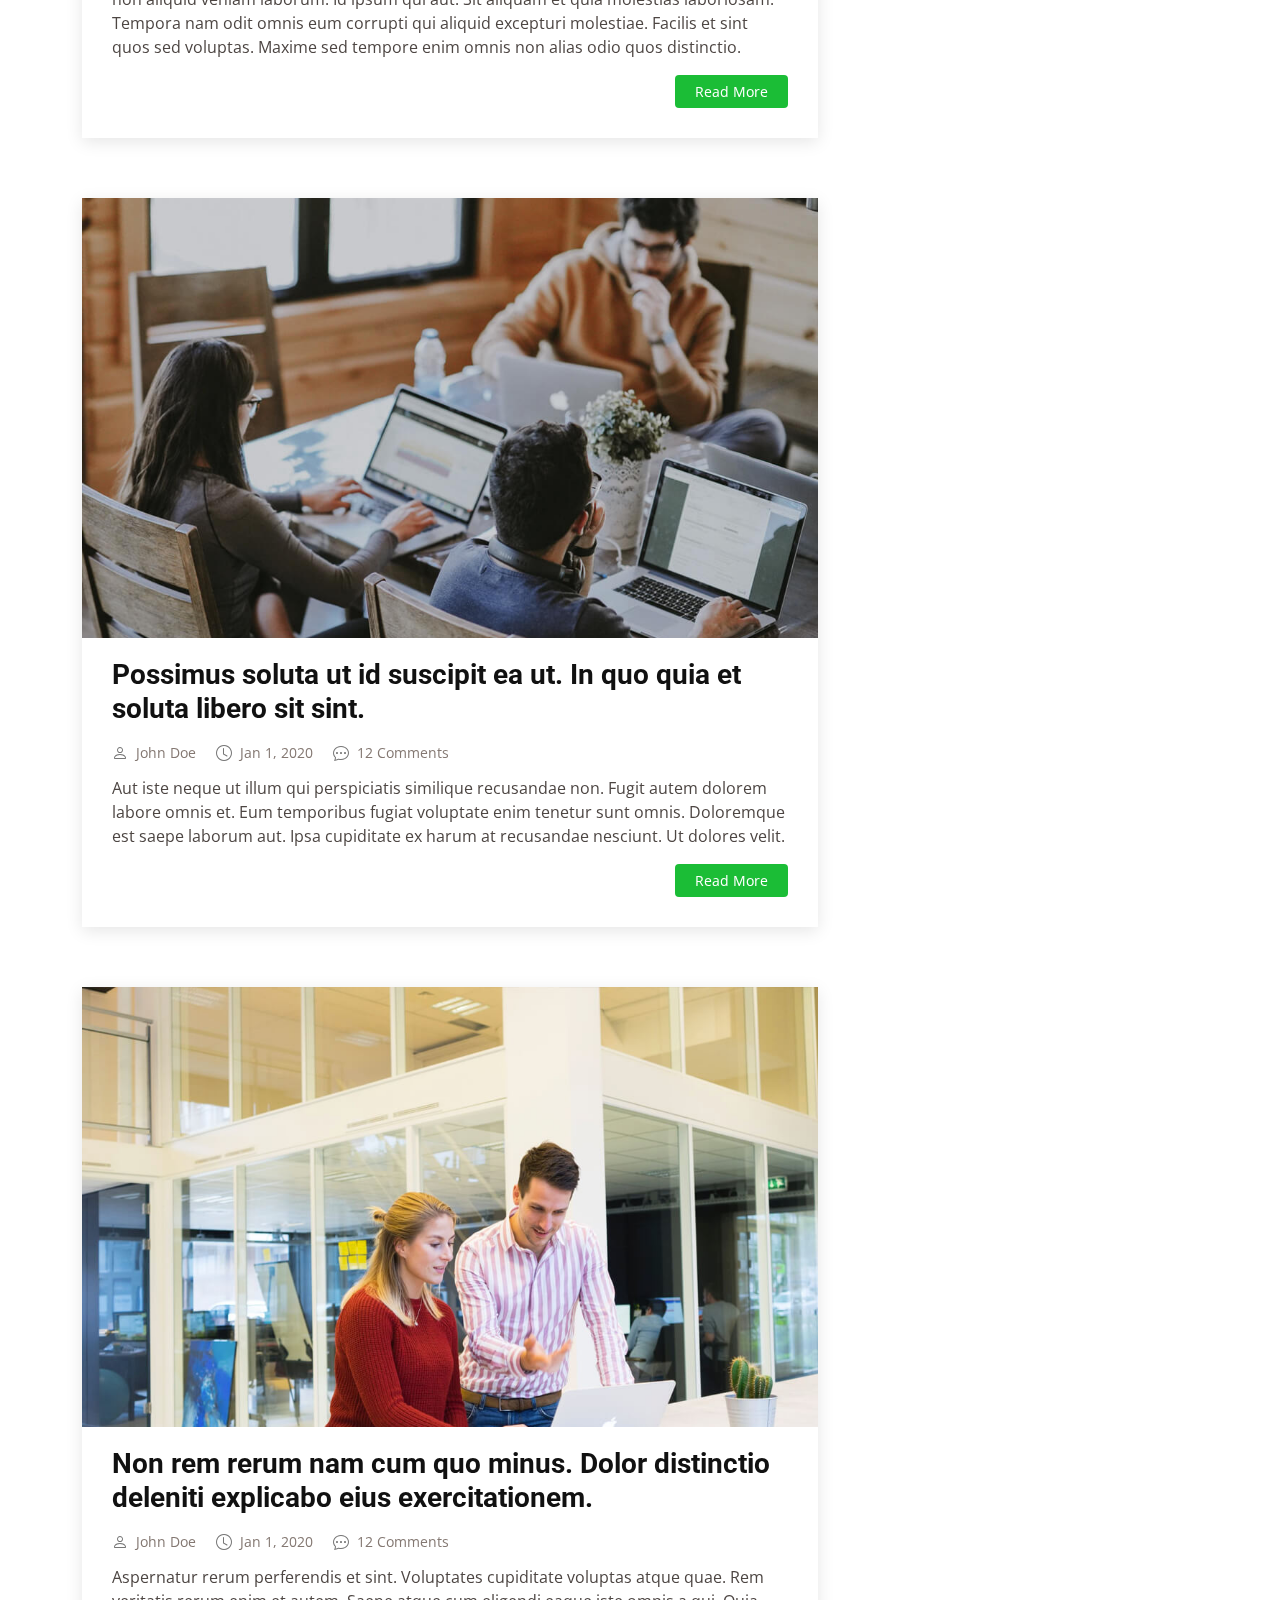
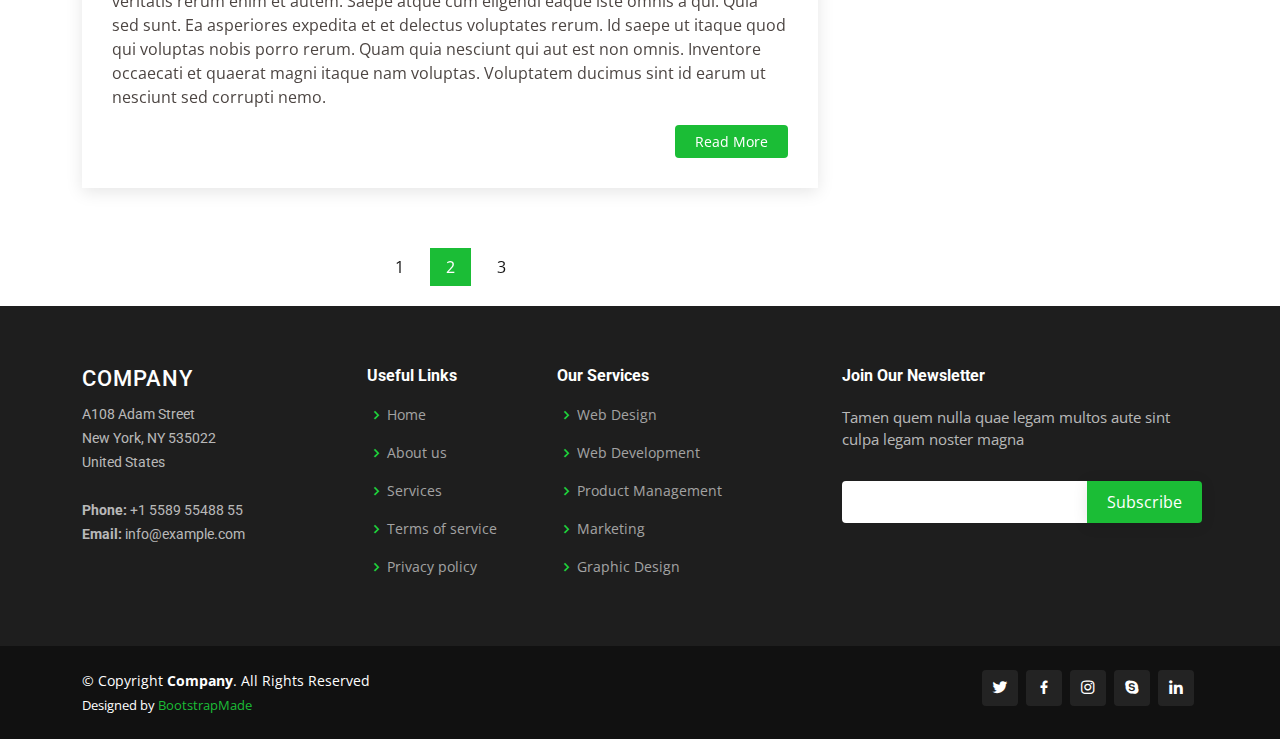
<file: Ejemplos webs/Company/blog.html>
<!DOCTYPE html>
<html lang="en">

<head>
  <meta charset="utf-8">
  <meta content="width=device-width, initial-scale=1.0" name="viewport">

  <title>Blog - Company Bootstrap Template</title>
  <meta content="" name="description">
  <meta content="" name="keywords">

  <!-- Favicons -->
  <link href="assets/img/favicon.png" rel="icon">
  <link href="assets/img/apple-touch-icon.png" rel="apple-touch-icon">

  <!-- Google Fonts -->
  <link href="https://fonts.googleapis.com/css?family=Open+Sans:300,300i,400,400i,600,600i,700,700i|Roboto:300,300i,400,400i,500,500i,600,600i,700,700i|Poppins:300,300i,400,400i,500,500i,600,600i,700,700i" rel="stylesheet">

  <!-- Vendor CSS Files -->
  <link href="assets/vendor/animate.css/animate.min.css" rel="stylesheet">
  <link href="assets/vendor/aos/aos.css" rel="stylesheet">
  <link href="assets/vendor/bootstrap/css/bootstrap.min.css" rel="stylesheet">
  <link href="assets/vendor/bootstrap-icons/bootstrap-icons.css" rel="stylesheet">
  <link href="assets/vendor/boxicons/css/boxicons.min.css" rel="stylesheet">
  <link href="assets/vendor/glightbox/css/glightbox.min.css" rel="stylesheet">
  <link href="assets/vendor/remixicon/remixicon.css" rel="stylesheet">
  <link href="assets/vendor/swiper/swiper-bundle.min.css" rel="stylesheet">

  <!-- Template Main CSS File -->
  <link href="assets/css/style.css" rel="stylesheet">

  <!-- =======================================================
  * Template Name: Company - v4.7.0
  * Template URL: https://bootstrapmade.com/company-free-html-bootstrap-template/
  * Author: BootstrapMade.com
  * License: https://bootstrapmade.com/license/
  ======================================================== -->
</head>

<body>

  <!-- ======= Header ======= -->
  <header id="header" class="fixed-top">
    <div class="container d-flex align-items-center">

      <h1 class="logo me-auto"><a href="index.html"><span>Com</span>pany</a></h1>
      <!-- Uncomment below if you prefer to use an image logo -->
      <!-- <a href="index.html" class="logo me-auto me-lg-0"><img src="assets/img/logo.png" alt="" class="img-fluid"></a>-->

      <nav id="navbar" class="navbar order-last order-lg-0">
        <ul>
          <li><a href="index.html">Home</a></li>

          <li class="dropdown"><a href="#"><span>About</span> <i class="bi bi-chevron-down"></i></a>
            <ul>
              <li><a href="about.html">About Us</a></li>
              <li><a href="team.html">Team</a></li>
              <li><a href="testimonials.html">Testimonials</a></li>
              <li class="dropdown"><a href="#"><span>Deep Drop Down</span> <i class="bi bi-chevron-right"></i></a>
                <ul>
                  <li><a href="#">Deep Drop Down 1</a></li>
                  <li><a href="#">Deep Drop Down 2</a></li>
                  <li><a href="#">Deep Drop Down 3</a></li>
                  <li><a href="#">Deep Drop Down 4</a></li>
                  <li><a href="#">Deep Drop Down 5</a></li>
                </ul>
              </li>
            </ul>
          </li>

          <li><a href="services.html">Services</a></li>
          <li><a href="portfolio.html">Portfolio</a></li>
          <li><a href="pricing.html">Pricing</a></li>
          <li><a href="blog.html" class="active">Blog</a></li>
          <li><a href="contact.html">Contact</a></li>

        </ul>
        <i class="bi bi-list mobile-nav-toggle"></i>
      </nav><!-- .navbar -->

      <div class="header-social-links d-flex">
        <a href="#" class="twitter"><i class="bu bi-twitter"></i></a>
        <a href="#" class="facebook"><i class="bu bi-facebook"></i></a>
        <a href="#" class="instagram"><i class="bu bi-instagram"></i></a>
        <a href="#" class="linkedin"><i class="bu bi-linkedin"></i></i></a>
      </div>

    </div>
  </header><!-- End Header -->

  <main id="main">

    <!-- ======= Breadcrumbs ======= -->
    <section id="breadcrumbs" class="breadcrumbs">
      <div class="container">

        <div class="d-flex justify-content-between align-items-center">
          <h2>Blog</h2>
          <ol>
            <li><a href="index.html">Home</a></li>
            <li>Blog</li>
          </ol>
        </div>

      </div>
    </section><!-- End Breadcrumbs -->

    <!-- ======= Blog Section ======= -->
    <section id="blog" class="blog">
      <div class="container" data-aos="fade-up">

        <div class="row">

          <div class="col-lg-8 entries">

            <article class="entry">

              <div class="entry-img">
                <img src="assets/img/blog/blog-1.jpg" alt="" class="img-fluid">
              </div>

              <h2 class="entry-title">
                <a href="blog-single.html">Dolorum optio tempore voluptas dignissimos cumque fuga qui quibusdam quia</a>
              </h2>

              <div class="entry-meta">
                <ul>
                  <li class="d-flex align-items-center"><i class="bi bi-person"></i> <a href="blog-single.html">John Doe</a></li>
                  <li class="d-flex align-items-center"><i class="bi bi-clock"></i> <a href="blog-single.html"><time datetime="2020-01-01">Jan 1, 2020</time></a></li>
                  <li class="d-flex align-items-center"><i class="bi bi-chat-dots"></i> <a href="blog-single.html">12 Comments</a></li>
                </ul>
              </div>

              <div class="entry-content">
                <p>
                  Similique neque nam consequuntur ad non maxime aliquam quas. Quibusdam animi praesentium. Aliquam et laboriosam eius aut nostrum quidem aliquid dicta.
                  Et eveniet enim. Qui velit est ea dolorem doloremque deleniti aperiam unde soluta. Est cum et quod quos aut ut et sit sunt. Voluptate porro consequatur assumenda perferendis dolore.
                </p>
                <div class="read-more">
                  <a href="blog-single.html">Read More</a>
                </div>
              </div>

            </article><!-- End blog entry -->

            <article class="entry">

              <div class="entry-img">
                <img src="assets/img/blog/blog-2.jpg" alt="" class="img-fluid">
              </div>

              <h2 class="entry-title">
                <a href="blog-single.html">Nisi magni odit consequatur autem nulla dolorem</a>
              </h2>

              <div class="entry-meta">
                <ul>
                  <li class="d-flex align-items-center"><i class="bi bi-person"></i> <a href="blog-single.html">John Doe</a></li>
                  <li class="d-flex align-items-center"><i class="bi bi-clock"></i> <a href="blog-single.html"><time datetime="2020-01-01">Jan 1, 2020</time></a></li>
                  <li class="d-flex align-items-center"><i class="bi bi-chat-dots"></i> <a href="blog-single.html">12 Comments</a></li>
                </ul>
              </div>

              <div class="entry-content">
                <p>
                  Incidunt voluptate sit temporibus aperiam. Quia vitae aut sint ullam quis illum voluptatum et. Quo libero rerum voluptatem pariatur nam.
                  Ad impedit qui officiis est in non aliquid veniam laborum. Id ipsum qui aut. Sit aliquam et quia molestias laboriosam. Tempora nam odit omnis eum corrupti qui aliquid excepturi molestiae. Facilis et sint quos sed voluptas. Maxime sed tempore enim omnis non alias odio quos distinctio.
                </p>
                <div class="read-more">
                  <a href="blog-single.html">Read More</a>
                </div>
              </div>

            </article><!-- End blog entry -->

            <article class="entry">

              <div class="entry-img">
                <img src="assets/img/blog/blog-3.jpg" alt="" class="img-fluid">
              </div>

              <h2 class="entry-title">
                <a href="blog-single.html">Possimus soluta ut id suscipit ea ut. In quo quia et soluta libero sit sint.</a>
              </h2>

              <div class="entry-meta">
                <ul>
                  <li class="d-flex align-items-center"><i class="bi bi-person"></i> <a href="blog-single.html">John Doe</a></li>
                  <li class="d-flex align-items-center"><i class="bi bi-clock"></i> <a href="blog-single.html"><time datetime="2020-01-01">Jan 1, 2020</time></a></li>
                  <li class="d-flex align-items-center"><i class="bi bi-chat-dots"></i> <a href="blog-single.html">12 Comments</a></li>
                </ul>
              </div>

              <div class="entry-content">
                <p>
                  Aut iste neque ut illum qui perspiciatis similique recusandae non. Fugit autem dolorem labore omnis et. Eum temporibus fugiat voluptate enim tenetur sunt omnis.
                  Doloremque est saepe laborum aut. Ipsa cupiditate ex harum at recusandae nesciunt. Ut dolores velit.
                </p>
                <div class="read-more">
                  <a href="blog-single.html">Read More</a>
                </div>
              </div>

            </article><!-- End blog entry -->

            <article class="entry">

              <div class="entry-img">
                <img src="assets/img/blog/blog-4.jpg" alt="" class="img-fluid">
              </div>

              <h2 class="entry-title">
                <a href="blog-single.html">Non rem rerum nam cum quo minus. Dolor distinctio deleniti explicabo eius exercitationem.</a>
              </h2>

              <div class="entry-meta">
                <ul>
                  <li class="d-flex align-items-center"><i class="bi bi-person"></i> <a href="blog-single.html">John Doe</a></li>
                  <li class="d-flex align-items-center"><i class="bi bi-clock"></i> <a href="blog-single.html"><time datetime="2020-01-01">Jan 1, 2020</time></a></li>
                  <li class="d-flex align-items-center"><i class="bi bi-chat-dots"></i> <a href="blog-single.html">12 Comments</a></li>
                </ul>
              </div>

              <div class="entry-content">
                <p>
                  Aspernatur rerum perferendis et sint. Voluptates cupiditate voluptas atque quae. Rem veritatis rerum enim et autem. Saepe atque cum eligendi eaque iste omnis a qui.
                  Quia sed sunt. Ea asperiores expedita et et delectus voluptates rerum. Id saepe ut itaque quod qui voluptas nobis porro rerum. Quam quia nesciunt qui aut est non omnis. Inventore occaecati et quaerat magni itaque nam voluptas. Voluptatem ducimus sint id earum ut nesciunt sed corrupti nemo.
                </p>
                <div class="read-more">
                  <a href="blog-single.html">Read More</a>
                </div>
              </div>

            </article><!-- End blog entry -->

            <div class="blog-pagination">
              <ul class="justify-content-center">
                <li><a href="#">1</a></li>
                <li class="active"><a href="#">2</a></li>
                <li><a href="#">3</a></li>
              </ul>
            </div>

          </div><!-- End blog entries list -->

          <div class="col-lg-4">

            <div class="sidebar">

              <h3 class="sidebar-title">Search</h3>
              <div class="sidebar-item search-form">
                <form action="">
                  <input type="text">
                  <button type="submit"><i class="bi bi-search"></i></button>
                </form>
              </div><!-- End sidebar search formn-->

              <h3 class="sidebar-title">Categories</h3>
              <div class="sidebar-item categories">
                <ul>
                  <li><a href="#">General <span>(25)</span></a></li>
                  <li><a href="#">Lifestyle <span>(12)</span></a></li>
                  <li><a href="#">Travel <span>(5)</span></a></li>
                  <li><a href="#">Design <span>(22)</span></a></li>
                  <li><a href="#">Creative <span>(8)</span></a></li>
                  <li><a href="#">Educaion <span>(14)</span></a></li>
                </ul>
              </div><!-- End sidebar categories-->

              <h3 class="sidebar-title">Recent Posts</h3>
              <div class="sidebar-item recent-posts">
                <div class="post-item clearfix">
                  <img src="assets/img/blog/blog-recent-1.jpg" alt="">
                  <h4><a href="blog-single.html">Nihil blanditiis at in nihil autem</a></h4>
                  <time datetime="2020-01-01">Jan 1, 2020</time>
                </div>

                <div class="post-item clearfix">
                  <img src="assets/img/blog/blog-recent-2.jpg" alt="">
                  <h4><a href="blog-single.html">Quidem autem et impedit</a></h4>
                  <time datetime="2020-01-01">Jan 1, 2020</time>
                </div>

                <div class="post-item clearfix">
                  <img src="assets/img/blog/blog-recent-3.jpg" alt="">
                  <h4><a href="blog-single.html">Id quia et et ut maxime similique occaecati ut</a></h4>
                  <time datetime="2020-01-01">Jan 1, 2020</time>
                </div>

                <div class="post-item clearfix">
                  <img src="assets/img/blog/blog-recent-4.jpg" alt="">
                  <h4><a href="blog-single.html">Laborum corporis quo dara net para</a></h4>
                  <time datetime="2020-01-01">Jan 1, 2020</time>
                </div>

                <div class="post-item clearfix">
                  <img src="assets/img/blog/blog-recent-5.jpg" alt="">
                  <h4><a href="blog-single.html">Et dolores corrupti quae illo quod dolor</a></h4>
                  <time datetime="2020-01-01">Jan 1, 2020</time>
                </div>

              </div><!-- End sidebar recent posts-->

              <h3 class="sidebar-title">Tags</h3>
              <div class="sidebar-item tags">
                <ul>
                  <li><a href="#">App</a></li>
                  <li><a href="#">IT</a></li>
                  <li><a href="#">Business</a></li>
                  <li><a href="#">Mac</a></li>
                  <li><a href="#">Design</a></li>
                  <li><a href="#">Office</a></li>
                  <li><a href="#">Creative</a></li>
                  <li><a href="#">Studio</a></li>
                  <li><a href="#">Smart</a></li>
                  <li><a href="#">Tips</a></li>
                  <li><a href="#">Marketing</a></li>
                </ul>
              </div><!-- End sidebar tags-->

            </div><!-- End sidebar -->

          </div><!-- End blog sidebar -->

        </div>

      </div>
    </section><!-- End Blog Section -->

  </main><!-- End #main -->

  <!-- ======= Footer ======= -->
  <footer id="footer">

    <div class="footer-top">
      <div class="container">
        <div class="row">

          <div class="col-lg-3 col-md-6 footer-contact">
            <h3>Company</h3>
            <p>
              A108 Adam Street <br>
              New York, NY 535022<br>
              United States <br><br>
              <strong>Phone:</strong> +1 5589 55488 55<br>
              <strong>Email:</strong> info@example.com<br>
            </p>
          </div>

          <div class="col-lg-2 col-md-6 footer-links">
            <h4>Useful Links</h4>
            <ul>
              <li><i class="bx bx-chevron-right"></i> <a href="#">Home</a></li>
              <li><i class="bx bx-chevron-right"></i> <a href="#">About us</a></li>
              <li><i class="bx bx-chevron-right"></i> <a href="#">Services</a></li>
              <li><i class="bx bx-chevron-right"></i> <a href="#">Terms of service</a></li>
              <li><i class="bx bx-chevron-right"></i> <a href="#">Privacy policy</a></li>
            </ul>
          </div>

          <div class="col-lg-3 col-md-6 footer-links">
            <h4>Our Services</h4>
            <ul>
              <li><i class="bx bx-chevron-right"></i> <a href="#">Web Design</a></li>
              <li><i class="bx bx-chevron-right"></i> <a href="#">Web Development</a></li>
              <li><i class="bx bx-chevron-right"></i> <a href="#">Product Management</a></li>
              <li><i class="bx bx-chevron-right"></i> <a href="#">Marketing</a></li>
              <li><i class="bx bx-chevron-right"></i> <a href="#">Graphic Design</a></li>
            </ul>
          </div>

          <div class="col-lg-4 col-md-6 footer-newsletter">
            <h4>Join Our Newsletter</h4>
            <p>Tamen quem nulla quae legam multos aute sint culpa legam noster magna</p>
            <form action="" method="post">
              <input type="email" name="email"><input type="submit" value="Subscribe">
            </form>
          </div>

        </div>
      </div>
    </div>

    <div class="container d-md-flex py-4">

      <div class="me-md-auto text-center text-md-start">
        <div class="copyright">
          &copy; Copyright <strong><span>Company</span></strong>. All Rights Reserved
        </div>
        <div class="credits">
          <!-- All the links in the footer should remain intact. -->
          <!-- You can delete the links only if you purchased the pro version. -->
          <!-- Licensing information: https://bootstrapmade.com/license/ -->
          <!-- Purchase the pro version with working PHP/AJAX contact form: https://bootstrapmade.com/company-free-html-bootstrap-template/ -->
          Designed by <a href="https://bootstrapmade.com/">BootstrapMade</a>
        </div>
      </div>
      <div class="social-links text-center text-md-right pt-3 pt-md-0">
        <a href="#" class="twitter"><i class="bx bxl-twitter"></i></a>
        <a href="#" class="facebook"><i class="bx bxl-facebook"></i></a>
        <a href="#" class="instagram"><i class="bx bxl-instagram"></i></a>
        <a href="#" class="google-plus"><i class="bx bxl-skype"></i></a>
        <a href="#" class="linkedin"><i class="bx bxl-linkedin"></i></a>
      </div>
    </div>
  </footer><!-- End Footer -->

  <a href="#" class="back-to-top d-flex align-items-center justify-content-center"><i class="bi bi-arrow-up-short"></i></a>

  <!-- Vendor JS Files -->
  <script src="assets/vendor/aos/aos.js"></script>
  <script src="assets/vendor/bootstrap/js/bootstrap.bundle.min.js"></script>
  <script src="assets/vendor/glightbox/js/glightbox.min.js"></script>
  <script src="assets/vendor/isotope-layout/isotope.pkgd.min.js"></script>
  <script src="assets/vendor/swiper/swiper-bundle.min.js"></script>
  <script src="assets/vendor/waypoints/noframework.waypoints.js"></script>
  <script src="assets/vendor/php-email-form/validate.js"></script>

  <!-- Template Main JS File -->
  <script src="assets/js/main.js"></script>

</body>

</html>
</file>
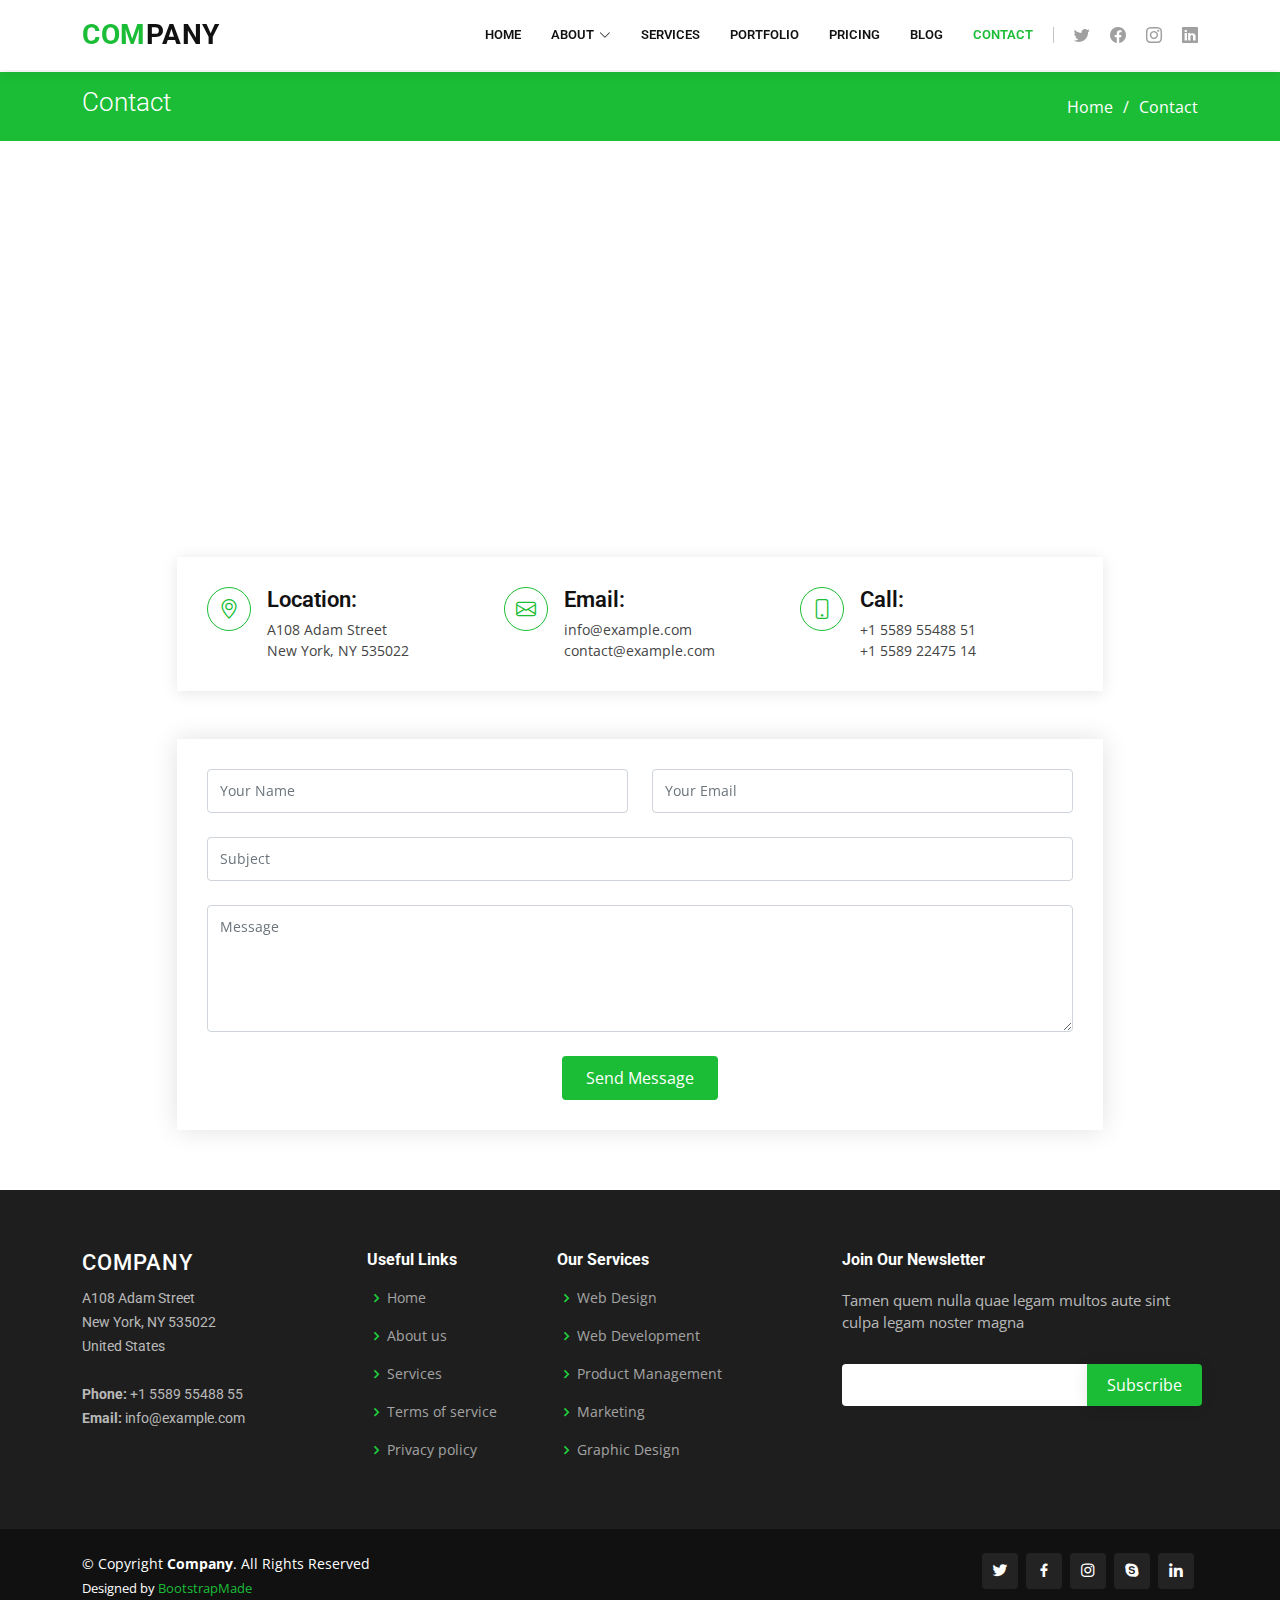
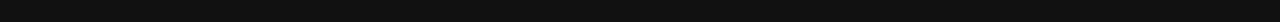
<file: Ejemplos webs/Company/contact.html>
<!DOCTYPE html>
<html lang="en">

<head>
  <meta charset="utf-8">
  <meta content="width=device-width, initial-scale=1.0" name="viewport">

  <title>Contact - Company Bootstrap Template</title>
  <meta content="" name="description">
  <meta content="" name="keywords">

  <!-- Favicons -->
  <link href="assets/img/favicon.png" rel="icon">
  <link href="assets/img/apple-touch-icon.png" rel="apple-touch-icon">

  <!-- Google Fonts -->
  <link href="https://fonts.googleapis.com/css?family=Open+Sans:300,300i,400,400i,600,600i,700,700i|Roboto:300,300i,400,400i,500,500i,600,600i,700,700i|Poppins:300,300i,400,400i,500,500i,600,600i,700,700i" rel="stylesheet">

  <!-- Vendor CSS Files -->
  <link href="assets/vendor/animate.css/animate.min.css" rel="stylesheet">
  <link href="assets/vendor/aos/aos.css" rel="stylesheet">
  <link href="assets/vendor/bootstrap/css/bootstrap.min.css" rel="stylesheet">
  <link href="assets/vendor/bootstrap-icons/bootstrap-icons.css" rel="stylesheet">
  <link href="assets/vendor/boxicons/css/boxicons.min.css" rel="stylesheet">
  <link href="assets/vendor/glightbox/css/glightbox.min.css" rel="stylesheet">
  <link href="assets/vendor/remixicon/remixicon.css" rel="stylesheet">
  <link href="assets/vendor/swiper/swiper-bundle.min.css" rel="stylesheet">

  <!-- Template Main CSS File -->
  <link href="assets/css/style.css" rel="stylesheet">

  <!-- =======================================================
  * Template Name: Company - v4.7.0
  * Template URL: https://bootstrapmade.com/company-free-html-bootstrap-template/
  * Author: BootstrapMade.com
  * License: https://bootstrapmade.com/license/
  ======================================================== -->
</head>

<body>

  <!-- ======= Header ======= -->
  <header id="header" class="fixed-top">
    <div class="container d-flex align-items-center">

      <h1 class="logo me-auto"><a href="index.html"><span>Com</span>pany</a></h1>
      <!-- Uncomment below if you prefer to use an image logo -->
      <!-- <a href="index.html" class="logo me-auto me-lg-0"><img src="assets/img/logo.png" alt="" class="img-fluid"></a>-->

      <nav id="navbar" class="navbar order-last order-lg-0">
        <ul>
          <li><a href="index.html">Home</a></li>

          <li class="dropdown"><a href="#"><span>About</span> <i class="bi bi-chevron-down"></i></a>
            <ul>
              <li><a href="about.html">About Us</a></li>
              <li><a href="team.html">Team</a></li>
              <li><a href="testimonials.html">Testimonials</a></li>
              <li class="dropdown"><a href="#"><span>Deep Drop Down</span> <i class="bi bi-chevron-right"></i></a>
                <ul>
                  <li><a href="#">Deep Drop Down 1</a></li>
                  <li><a href="#">Deep Drop Down 2</a></li>
                  <li><a href="#">Deep Drop Down 3</a></li>
                  <li><a href="#">Deep Drop Down 4</a></li>
                  <li><a href="#">Deep Drop Down 5</a></li>
                </ul>
              </li>
            </ul>
          </li>

          <li><a href="services.html">Services</a></li>
          <li><a href="portfolio.html">Portfolio</a></li>
          <li><a href="pricing.html">Pricing</a></li>
          <li><a href="blog.html">Blog</a></li>
          <li><a href="contact.html" class="active">Contact</a></li>

        </ul>
        <i class="bi bi-list mobile-nav-toggle"></i>
      </nav><!-- .navbar -->

      <div class="header-social-links d-flex">
        <a href="#" class="twitter"><i class="bu bi-twitter"></i></a>
        <a href="#" class="facebook"><i class="bu bi-facebook"></i></a>
        <a href="#" class="instagram"><i class="bu bi-instagram"></i></a>
        <a href="#" class="linkedin"><i class="bu bi-linkedin"></i></i></a>
      </div>

    </div>
  </header><!-- End Header -->

  <main id="main">

    <!-- ======= Breadcrumbs ======= -->
    <section id="breadcrumbs" class="breadcrumbs">
      <div class="container">

        <div class="d-flex justify-content-between align-items-center">
          <h2>Contact</h2>
          <ol>
            <li><a href="index.html">Home</a></li>
            <li>Contact</li>
          </ol>
        </div>

      </div>
    </section><!-- End Breadcrumbs -->

    <!-- ======= Contact Section ======= -->
    <div class="map-section">
      <iframe style="border:0; width: 100%; height: 350px;" src="https://www.google.com/maps/embed?pb=!1m14!1m8!1m3!1d12097.433213460943!2d-74.0062269!3d40.7101282!3m2!1i1024!2i768!4f13.1!3m3!1m2!1s0x0%3A0xb89d1fe6bc499443!2sDowntown+Conference+Center!5e0!3m2!1smk!2sbg!4v1539943755621" frameborder="0" allowfullscreen></iframe>
    </div>

    <section id="contact" class="contact">
      <div class="container">

        <div class="row justify-content-center" data-aos="fade-up">

          <div class="col-lg-10">

            <div class="info-wrap">
              <div class="row">
                <div class="col-lg-4 info">
                  <i class="bi bi-geo-alt"></i>
                  <h4>Location:</h4>
                  <p>A108 Adam Street<br>New York, NY 535022</p>
                </div>

                <div class="col-lg-4 info mt-4 mt-lg-0">
                  <i class="bi bi-envelope"></i>
                  <h4>Email:</h4>
                  <p>info@example.com<br>contact@example.com</p>
                </div>

                <div class="col-lg-4 info mt-4 mt-lg-0">
                  <i class="bi bi-phone"></i>
                  <h4>Call:</h4>
                  <p>+1 5589 55488 51<br>+1 5589 22475 14</p>
                </div>
              </div>
            </div>

          </div>

        </div>

        <div class="row mt-5 justify-content-center" data-aos="fade-up">
          <div class="col-lg-10">
            <form action="forms/contact.php" method="post" role="form" class="php-email-form">
              <div class="row">
                <div class="col-md-6 form-group">
                  <input type="text" name="name" class="form-control" id="name" placeholder="Your Name" required>
                </div>
                <div class="col-md-6 form-group mt-3 mt-md-0">
                  <input type="email" class="form-control" name="email" id="email" placeholder="Your Email" required>
                </div>
              </div>
              <div class="form-group mt-3">
                <input type="text" class="form-control" name="subject" id="subject" placeholder="Subject" required>
              </div>
              <div class="form-group mt-3">
                <textarea class="form-control" name="message" rows="5" placeholder="Message" required></textarea>
              </div>
              <div class="my-3">
                <div class="loading">Loading</div>
                <div class="error-message"></div>
                <div class="sent-message">Your message has been sent. Thank you!</div>
              </div>
              <div class="text-center"><button type="submit">Send Message</button></div>
            </form>
          </div>

        </div>

      </div>
    </section><!-- End Contact Section -->

  </main><!-- End #main -->

  <!-- ======= Footer ======= -->
  <footer id="footer">

    <div class="footer-top">
      <div class="container">
        <div class="row">

          <div class="col-lg-3 col-md-6 footer-contact">
            <h3>Company</h3>
            <p>
              A108 Adam Street <br>
              New York, NY 535022<br>
              United States <br><br>
              <strong>Phone:</strong> +1 5589 55488 55<br>
              <strong>Email:</strong> info@example.com<br>
            </p>
          </div>

          <div class="col-lg-2 col-md-6 footer-links">
            <h4>Useful Links</h4>
            <ul>
              <li><i class="bx bx-chevron-right"></i> <a href="#">Home</a></li>
              <li><i class="bx bx-chevron-right"></i> <a href="#">About us</a></li>
              <li><i class="bx bx-chevron-right"></i> <a href="#">Services</a></li>
              <li><i class="bx bx-chevron-right"></i> <a href="#">Terms of service</a></li>
              <li><i class="bx bx-chevron-right"></i> <a href="#">Privacy policy</a></li>
            </ul>
          </div>

          <div class="col-lg-3 col-md-6 footer-links">
            <h4>Our Services</h4>
            <ul>
              <li><i class="bx bx-chevron-right"></i> <a href="#">Web Design</a></li>
              <li><i class="bx bx-chevron-right"></i> <a href="#">Web Development</a></li>
              <li><i class="bx bx-chevron-right"></i> <a href="#">Product Management</a></li>
              <li><i class="bx bx-chevron-right"></i> <a href="#">Marketing</a></li>
              <li><i class="bx bx-chevron-right"></i> <a href="#">Graphic Design</a></li>
            </ul>
          </div>

          <div class="col-lg-4 col-md-6 footer-newsletter">
            <h4>Join Our Newsletter</h4>
            <p>Tamen quem nulla quae legam multos aute sint culpa legam noster magna</p>
            <form action="" method="post">
              <input type="email" name="email"><input type="submit" value="Subscribe">
            </form>
          </div>

        </div>
      </div>
    </div>

    <div class="container d-md-flex py-4">

      <div class="me-md-auto text-center text-md-start">
        <div class="copyright">
          &copy; Copyright <strong><span>Company</span></strong>. All Rights Reserved
        </div>
        <div class="credits">
          <!-- All the links in the footer should remain intact. -->
          <!-- You can delete the links only if you purchased the pro version. -->
          <!-- Licensing information: https://bootstrapmade.com/license/ -->
          <!-- Purchase the pro version with working PHP/AJAX contact form: https://bootstrapmade.com/company-free-html-bootstrap-template/ -->
          Designed by <a href="https://bootstrapmade.com/">BootstrapMade</a>
        </div>
      </div>
      <div class="social-links text-center text-md-right pt-3 pt-md-0">
        <a href="#" class="twitter"><i class="bx bxl-twitter"></i></a>
        <a href="#" class="facebook"><i class="bx bxl-facebook"></i></a>
        <a href="#" class="instagram"><i class="bx bxl-instagram"></i></a>
        <a href="#" class="google-plus"><i class="bx bxl-skype"></i></a>
        <a href="#" class="linkedin"><i class="bx bxl-linkedin"></i></a>
      </div>
    </div>
  </footer><!-- End Footer -->

  <a href="#" class="back-to-top d-flex align-items-center justify-content-center"><i class="bi bi-arrow-up-short"></i></a>

  <!-- Vendor JS Files -->
  <script src="assets/vendor/aos/aos.js"></script>
  <script src="assets/vendor/bootstrap/js/bootstrap.bundle.min.js"></script>
  <script src="assets/vendor/glightbox/js/glightbox.min.js"></script>
  <script src="assets/vendor/isotope-layout/isotope.pkgd.min.js"></script>
  <script src="assets/vendor/swiper/swiper-bundle.min.js"></script>
  <script src="assets/vendor/waypoints/noframework.waypoints.js"></script>
  <script src="assets/vendor/php-email-form/validate.js"></script>

  <!-- Template Main JS File -->
  <script src="assets/js/main.js"></script>

</body>

</html>
</file>
<file: Ex Grids/styles.css>
body{
    margin: 0;
    padding: 0;
    font-family: Arial,sans-serif;
    background: #FCF5EA;
}

#plantilla{
    display: grid;
    height: 100vh;
    grid-template-areas:
        " header header" /* 100px */
        " producto publicidad" /* 2fr */
        " servicios publicidad" /* 3fr */
        " footer footer"; /* 170px */
        /* 20%  auto 300px  */
    grid-template-rows: 2fr auto 3fr 170px;
    grid-template-columns: repeat(2, 3fr);
    grid-column-gap: 10px;
    grid-row-gap: 20px;
}

header{
    grid-area: header;
    background-color: tomato;
}

footer{
    display: grid;
    justify-content: center; /* Horizontal */
    align-items: center; /* vertical */
    grid-area: footer;
    background-color: #d4ff16;
}
footer h2{
    justify-self: center;
    align-self: center;
}

nav ul{
    display:flex;
    justify-content: space-evenly;
}

nav ul li{
    display: inline;
    padding: 10px 10px;
    border-radius: 15px;
    background-color: aquamarine;
}

nav ul li:hover{
    background-color: tomato;
}
#servicios{
    background-color: aqua;
    grid-area: servicios;
}
#productos{
    grid-area: producto;
    background-color: darkgoldenrod;
}
.publicidad{
    grid-area: publicidad;
    background-color: blueviolet;
}

.menu{
    grid-area: menu;
    background-color: crimson;
}

.border-items{
    border: 3px;
    border-color: black;
    border-style: solid;
}
</file>
<file: Proyecto v.3/estilos.css>
*{
    padding: 0;
    margin: 0;
}
.imglogo{
    width: 150px;
}

/*MAIN*/
/*card section*/

.versiculo {
    display: flex;
    flex-direction: column;
    justify-content: center;
    align-items: center;
    padding: 30px;
    min-height: 200px;
    text-align: center;
    color: black;
  }
  
  .card_ejemplo {
    position: relative;
    display: flex;
    justify-content: center;
    align-items: center;
    background-size: cover;
    background-position: center;
    height: 600px;
    margin-bottom: 5px;
  }
  
  .card_ejemplo .content {
    z-index: 1;
    text-align: center;
  }
  
  .transparencia {
    position: absolute;
    width: 100%;
    height: 100%;
    background-color:  gray;
    opacity: 0.4;
  }
  
  .card_ejemplo.nosotros {
    background-image: url('./img/hands-nosotros.jpg');
  }
  
  .card_ejemplo.ministerios {
    background-image: url('./img/hands-ministerios.jpg');
  }
  
  .card_ejemplo.recursos {
    background-image: url('./img/hands-recursos.jpg');
  }
  
  .card_ejemplo.contacto {
    background-image: url('./img/hands-contacto.jpg');
  }
.btn-outline-success{
  color: goldenrod;
  border-color: goldenrod;
}


/*FOOTER*/
#footer {
  background: white;
  padding: 0 0 30px 0;
  color: #fff;
  font-size: 14px
}

#footer .footer-top {
  background: white;
  padding: 60px 0 30px 0
}

#footer .footer-top .footer-info {
  margin-bottom: 30px
}

#footer .footer-top .footer-info h3 {
  font-size: 18px;
  margin: 0 0 20px 0;
  padding: 2px 0 2px 0;
  line-height: 1;
  font-weight: 700
}

#footer .footer-top .footer-info p {
  font-size: 14px;
  line-height: 24px;
  margin-bottom: 0;
  font-family: "Raleway", sans-serif;
  color: grey
}

#footer .footer-top .social-links a {
  font-size: 18px;
  display: inline-block;
  background: #545454;
  color: grey;
  line-height: 1;
  padding: 8px 0;
  margin-right: 4px;
  border-radius: 50%;
  text-align: center;
  width: 36px;
  height: 36px;
  transition: 0.3s
}

#footer .footer-top .social-links a:hover {
  background: #e96b56;
  color: grey;
  text-decoration: none
}

#footer .footer-top h4 {
  font-size: 16px;
  font-weight: bold;
  color: grey;
  text-transform: uppercase;
  position: relative;
  padding-bottom: 12px
}

#footer .footer-top .footer-links {
  margin-bottom: 30px
}

#footer .footer-top .footer-links ul {
  list-style: none;
  padding: 0;
  margin: 0
}

#footer .footer-top .footer-links ul i {
  padding-right: 2px;
  color: #ec7f6d;
  font-size: 18px;
  line-height: 1
}

#footer .footer-top .footer-links ul li {
  padding: 10px 0;
  display: flex;
  align-items: center
}

#footer .footer-top .footer-links ul li:first-child {
  padding-top: 0
}

#footer .footer-top .footer-links ul a {
  color: grey;
  transition: 0.3s;
  display: inline-block;
  line-height: 1
}

#footer .footer-top .footer-links ul a:hover {
  color: #e96b56
}

#footer .footer-top .footer-contact {
  margin-bottom: 30px
}

#footer .footer-top .footer-contact p {
  line-height: 26px
}
#footer .credits {
  padding-top: 10px;
  text-align: center;
  font-size: 13px;
  color: grey
}
</file>
<file: Ejemplos webs/Company/assets/css/style.css>
/**
* Template Name: Company - v4.7.0
* Template URL: https://bootstrapmade.com/company-free-html-bootstrap-template/
* Author: BootstrapMade.com
* License: https://bootstrapmade.com/license/
*/

/*--------------------------------------------------------------
# General
--------------------------------------------------------------*/
body {
  font-family: "Open Sans", sans-serif;
  color: #4d4643;
}

a {
  color: #1bbd36;
  text-decoration: none;
}

a:hover {
  color: #2ae149;
  text-decoration: none;
}

h1, h2, h3, h4, h5, h6 {
  font-family: "Roboto", sans-serif;
}

/*--------------------------------------------------------------
# Back to top button
--------------------------------------------------------------*/
.back-to-top {
  position: fixed;
  visibility: hidden;
  opacity: 0;
  right: 15px;
  bottom: 15px;
  z-index: 996;
  background: #1bbd36;
  width: 40px;
  height: 40px;
  border-radius: 4px;
  transition: all 0.4s;
}
.back-to-top i {
  font-size: 28px;
  color: #fff;
  line-height: 0;
}
.back-to-top:hover {
  background: #21df41;
  color: #fff;
}
.back-to-top.active {
  visibility: visible;
  opacity: 1;
}

/*--------------------------------------------------------------
# Disable AOS delay on mobile
--------------------------------------------------------------*/
@media screen and (max-width: 768px) {
  [data-aos-delay] {
    transition-delay: 0 !important;
  }
}
/*--------------------------------------------------------------
# Header
--------------------------------------------------------------*/
#header {
  background: #fff;
  transition: all 0.5s;
  z-index: 997;
  padding: 15px 0;
  box-shadow: 0px 2px 15px rgba(0, 0, 0, 0.1);
}
#header .logo {
  font-size: 28px;
  margin: 0;
  padding: 0;
  line-height: 1;
  font-weight: 700;
  letter-spacing: 0.5px;
  text-transform: uppercase;
}
#header .logo a {
  color: #111;
}
#header .logo a span {
  color: #1bbd36;
}
#header .logo img {
  max-height: 40px;
}

/*--------------------------------------------------------------
# Header Social Links
--------------------------------------------------------------*/
.header-social-links {
  margin-left: 20px;
  border-left: 1px solid #c4c4c4;
}
.header-social-links a {
  color: #a0a0a0;
  display: inline-block;
  line-height: 0px;
  transition: 0.3s;
  padding-left: 20px;
}
.header-social-links a i {
  line-height: 0;
}
.header-social-links a:hover {
  color: #1bbd36;
}
@media (max-width: 768px) {
  .header-social-links {
    padding: 0 15px 0 0;
    border-left: 0;
  }
}

/*--------------------------------------------------------------
# Navigation Menu
--------------------------------------------------------------*/
/**
* Desktop Navigation 
*/
.navbar {
  padding: 0;
}
.navbar ul {
  margin: 0;
  padding: 0;
  display: flex;
  list-style: none;
  align-items: center;
}
.navbar li {
  position: relative;
}
.navbar a, .navbar a:focus {
  display: flex;
  align-items: center;
  justify-content: space-between;
  padding: 10px 0 10px 30px;
  font-family: "Roboto", sans-serif;
  font-size: 13px;
  font-weight: 600;
  color: #111;
  white-space: nowrap;
  text-transform: uppercase;
  transition: 0.3s;
}
.navbar a i, .navbar a:focus i {
  font-size: 12px;
  line-height: 0;
  margin-left: 5px;
}
.navbar a:hover, .navbar .active, .navbar .active:focus, .navbar li:hover > a {
  color: #1bbd36;
}
.navbar .dropdown ul {
  display: block;
  position: absolute;
  left: 14px;
  top: calc(100% + 30px);
  margin: 0;
  padding: 10px 0;
  z-index: 99;
  opacity: 0;
  visibility: hidden;
  background: #fff;
  box-shadow: 0px 0px 30px rgba(127, 137, 161, 0.25);
  transition: 0.3s;
  border-top: 2px solid #1bbd36;
}
.navbar .dropdown ul li {
  min-width: 200px;
}
.navbar .dropdown ul a {
  padding: 10px 20px;
  font-size: 14px;
  font-weight: 500;
  text-transform: none;
  color: #111;
}
.navbar .dropdown ul a i {
  font-size: 12px;
}
.navbar .dropdown ul a:hover, .navbar .dropdown ul .active:hover, .navbar .dropdown ul li:hover > a {
  color: #1bbd36;
}
.navbar .dropdown:hover > ul {
  opacity: 1;
  top: 100%;
  visibility: visible;
}
.navbar .dropdown .dropdown ul {
  top: 0;
  left: calc(100% - 30px);
  visibility: hidden;
}
.navbar .dropdown .dropdown:hover > ul {
  opacity: 1;
  top: 0;
  left: 100%;
  visibility: visible;
}
@media (max-width: 1366px) {
  .navbar .dropdown .dropdown ul {
    left: -90%;
  }
  .navbar .dropdown .dropdown:hover > ul {
    left: -100%;
  }
}

/**
* Mobile Navigation 
*/
.mobile-nav-toggle {
  color: #111;
  font-size: 28px;
  cursor: pointer;
  display: none;
  line-height: 0;
  transition: 0.5s;
}
.mobile-nav-toggle.bi-x {
  color: #fff;
}

@media (max-width: 991px) {
  .mobile-nav-toggle {
    display: block;
  }

  .navbar ul {
    display: none;
  }
}
.navbar-mobile {
  position: fixed;
  overflow: hidden;
  top: 0;
  right: 0;
  left: 0;
  bottom: 0;
  background: rgba(0, 0, 0, 0.9);
  transition: 0.3s;
  z-index: 999;
}
.navbar-mobile .mobile-nav-toggle {
  position: absolute;
  top: 15px;
  right: 15px;
}
.navbar-mobile ul {
  display: block;
  position: absolute;
  top: 55px;
  right: 15px;
  bottom: 15px;
  left: 15px;
  padding: 10px 0;
  background-color: #fff;
  overflow-y: auto;
  transition: 0.3s;
}
.navbar-mobile a, .navbar-mobile a:focus {
  padding: 10px 20px;
  font-size: 15px;
  color: #111;
}
.navbar-mobile a:hover, .navbar-mobile .active, .navbar-mobile li:hover > a {
  color: #1bbd36;
}
.navbar-mobile .getstarted, .navbar-mobile .getstarted:focus {
  margin: 15px;
}
.navbar-mobile .dropdown ul {
  position: static;
  display: none;
  margin: 10px 20px;
  padding: 10px 0;
  z-index: 99;
  opacity: 1;
  visibility: visible;
  background: #fff;
  box-shadow: 0px 0px 30px rgba(127, 137, 161, 0.25);
}
.navbar-mobile .dropdown ul li {
  min-width: 200px;
}
.navbar-mobile .dropdown ul a {
  padding: 10px 20px;
}
.navbar-mobile .dropdown ul a i {
  font-size: 12px;
}
.navbar-mobile .dropdown ul a:hover, .navbar-mobile .dropdown ul .active:hover, .navbar-mobile .dropdown ul li:hover > a {
  color: #1bbd36;
}
.navbar-mobile .dropdown > .dropdown-active {
  display: block;
}

/*--------------------------------------------------------------
# Hero Section
--------------------------------------------------------------*/
#hero {
  width: 100%;
  height: 100vh;
  background-color: rgba(0, 0, 0, 0.8);
  overflow: hidden;
  position: relative;
}
#hero .carousel, #hero .carousel-inner, #hero .carousel-item, #hero .carousel-item::before {
  background-size: cover;
  background-position: center;
  background-repeat: no-repeat;
  position: absolute;
  top: 0;
  right: 0;
  left: 0;
  bottom: 0;
}
#hero .carousel-container {
  display: flex;
  align-items: flex-end;
  justify-content: center;
  position: absolute;
  bottom: 60px;
  top: 70px;
  left: 55px;
  right: 55px;
}
#hero .carousel-content {
  background: rgba(4, 4, 4, 0.7);
  padding: 20px;
  color: #fff;
  border-top: 5px solid #1bbd36;
}
#hero .carousel-content h2 {
  color: #fff;
  margin-bottom: 20px;
  font-size: 28px;
  font-weight: 700;
}
#hero .btn-get-started {
  font-family: "Roboto", sans-serif;
  font-weight: 500;
  font-size: 14px;
  letter-spacing: 1px;
  display: inline-block;
  padding: 12px 32px;
  border-radius: 4px;
  transition: 0.5s;
  line-height: 1;
  margin: 10px;
  color: #fff;
  -webkit-animation-delay: 0.8s;
  animation-delay: 0.8s;
  border: 2px solid #1bbd36;
}
#hero .btn-get-started:hover {
  background: #1bbd36;
  color: #fff;
  text-decoration: none;
}
#hero .carousel-inner .carousel-item {
  transition-property: opacity;
  background-position: center top;
}
#hero .carousel-inner .carousel-item,
#hero .carousel-inner .active.carousel-item-start,
#hero .carousel-inner .active.carousel-item-end {
  opacity: 0;
}
#hero .carousel-inner .active,
#hero .carousel-inner .carousel-item-next.carousel-item-start,
#hero .carousel-inner .carousel-item-prev.carousel-item-end {
  opacity: 1;
  transition: 0.5s;
}
#hero .carousel-inner .carousel-item-next,
#hero .carousel-inner .carousel-item-prev,
#hero .carousel-inner .active.carousel-item-start,
#hero .carousel-inner .active.carousel-item-end {
  left: 0;
  transform: translate3d(0, 0, 0);
}
#hero .carousel-control-next-icon, #hero .carousel-control-prev-icon {
  background: none;
  font-size: 30px;
  line-height: 0;
  width: auto;
  height: auto;
  background: rgba(255, 255, 255, 0.4);
  border-radius: 50px;
  transition: 0.3s;
  color: rgba(255, 255, 255, 0.6);
  width: 54px;
  height: 54px;
  display: flex;
  align-items: center;
  justify-content: center;
}
#hero .carousel-control-next-icon:hover, #hero .carousel-control-prev-icon:hover {
  background: rgba(255, 255, 255, 0.6);
  color: rgba(255, 255, 255, 0.8);
}
#hero .carousel-indicators li {
  cursor: pointer;
  background: #fff;
  overflow: hidden;
  border: 0;
  width: 12px;
  height: 12px;
  border-radius: 50px;
  opacity: 0.6;
  transition: 0.3s;
}
#hero .carousel-indicators li.active {
  opacity: 1;
  background: #1bbd36;
}
@media (min-width: 1024px) {
  #hero .carousel-content {
    width: 60%;
  }
  #hero .carousel-control-prev, #hero .carousel-control-next {
    width: 5%;
  }
}
@media (max-width: 992px) {
  #hero .carousel-container {
    top: 58px;
  }
  #hero .carousel-content h2 {
    margin-bottom: 15px;
    font-size: 22px;
  }
  #hero .carousel-content p {
    font-size: 15px;
  }
}
@media (max-height: 500px) {
  #hero {
    height: 120vh;
  }
}

/*--------------------------------------------------------------
# Sections General
--------------------------------------------------------------*/
section {
  padding: 60px 0;
  overflow: hidden;
}

.section-bg {
  background-color: #f7f7f7;
}

.section-title {
  text-align: center;
  padding-bottom: 30px;
}
.section-title h2 {
  font-size: 32px;
  font-weight: bold;
  text-transform: uppercase;
  margin-bottom: 20px;
  padding-bottom: 20px;
  position: relative;
}
.section-title h2::after {
  content: "";
  position: absolute;
  display: block;
  width: 50px;
  height: 3px;
  background: #1bbd36;
  bottom: 0;
  left: calc(50% - 25px);
}
.section-title p {
  margin-bottom: 0;
}

/*--------------------------------------------------------------
# Breadcrumbs
--------------------------------------------------------------*/
.breadcrumbs {
  padding: 15px 0;
  background: #1bbd36;
  min-height: 40px;
  margin-top: 72px;
}
.breadcrumbs h2 {
  font-size: 26px;
  font-weight: 300;
  color: #fff;
}
.breadcrumbs ol {
  display: flex;
  flex-wrap: wrap;
  list-style: none;
  padding: 0;
  margin: 0;
  color: #fff;
}
.breadcrumbs ol a {
  color: #fff;
}
.breadcrumbs ol li + li {
  padding-left: 10px;
}
.breadcrumbs ol li + li::before {
  display: inline-block;
  padding-right: 10px;
  color: #fff;
  content: "/";
}
@media (max-width: 991px) {
  .breadcrumbs {
    margin-top: 58px;
  }
  .breadcrumbs .d-flex {
    display: block !important;
  }
  .breadcrumbs ol {
    display: block;
  }
  .breadcrumbs ol li {
    display: inline-block;
  }
}

/*--------------------------------------------------------------
# Services
--------------------------------------------------------------*/
.services .icon-box {
  text-align: center;
  padding: 70px 20px 80px 20px;
  transition: all ease-in-out 0.3s;
  background: #fff;
}
.services .icon-box .icon {
  margin: 0 auto;
  width: 100px;
  height: 100px;
  display: flex;
  align-items: center;
  justify-content: center;
  transition: ease-in-out 0.3s;
  position: relative;
}
.services .icon-box .icon i {
  font-size: 36px;
  transition: 0.5s;
  position: relative;
}
.services .icon-box .icon svg {
  position: absolute;
  top: 0;
  left: 0;
}
.services .icon-box .icon svg path {
  transition: 0.5s;
  fill: #f5f5f5;
}
.services .icon-box h4 {
  font-weight: 600;
  margin: 10px 0 15px 0;
  font-size: 22px;
}
.services .icon-box h4 a {
  color: #111;
  transition: ease-in-out 0.3s;
}
.services .icon-box p {
  line-height: 24px;
  font-size: 14px;
  margin-bottom: 0;
}
.services .icon-box:hover {
  border-color: #fff;
  box-shadow: 0px 0 35px 0 rgba(0, 0, 0, 0.08);
}
.services .iconbox-blue i {
  color: #47aeff;
}
.services .iconbox-blue:hover .icon i {
  color: #fff;
}
.services .iconbox-blue:hover .icon path {
  fill: #47aeff;
}
.services .iconbox-orange i {
  color: #ffa76e;
}
.services .iconbox-orange:hover .icon i {
  color: #fff;
}
.services .iconbox-orange:hover .icon path {
  fill: #ffa76e;
}
.services .iconbox-pink i {
  color: #e80368;
}
.services .iconbox-pink:hover .icon i {
  color: #fff;
}
.services .iconbox-pink:hover .icon path {
  fill: #e80368;
}
.services .iconbox-yellow i {
  color: #ffbb2c;
}
.services .iconbox-yellow:hover .icon i {
  color: #fff;
}
.services .iconbox-yellow:hover .icon path {
  fill: #ffbb2c;
}
.services .iconbox-red i {
  color: #ff5828;
}
.services .iconbox-red:hover .icon i {
  color: #fff;
}
.services .iconbox-red:hover .icon path {
  fill: #ff5828;
}
.services .iconbox-teal i {
  color: #11dbcf;
}
.services .iconbox-teal:hover .icon i {
  color: #fff;
}
.services .iconbox-teal:hover .icon path {
  fill: #11dbcf;
}

/*--------------------------------------------------------------
# Portfolio
--------------------------------------------------------------*/
.portfolio #portfolio-flters {
  padding: 0;
  margin: 0 auto 50px auto;
  list-style: none;
  text-align: center;
}
.portfolio #portfolio-flters li {
  cursor: pointer;
  display: inline-block;
  padding: 8px 20px 10px 20px;
  font-size: 14px;
  font-weight: 400;
  line-height: 1;
  text-transform: uppercase;
  color: #4d4643;
  transition: all 0.3s;
  border-radius: 4px;
}
.portfolio #portfolio-flters li:hover, .portfolio #portfolio-flters li.filter-active {
  color: #fff;
  background: #1bbd36;
}
.portfolio #portfolio-flters li:last-child {
  margin-right: 0;
}
.portfolio .portfolio-item {
  margin-bottom: 30px;
}
.portfolio .portfolio-item .portfolio-info {
  opacity: 0;
  position: absolute;
  left: 30px;
  right: 30px;
  bottom: 0;
  z-index: 3;
  transition: all ease-in-out 0.3s;
  background: rgba(255, 255, 255, 0.9);
  padding: 15px;
}
.portfolio .portfolio-item .portfolio-info h4 {
  font-size: 18px;
  color: #fff;
  font-weight: 600;
  color: #111;
}
.portfolio .portfolio-item .portfolio-info p {
  color: #444444;
  font-size: 14px;
  margin-bottom: 0;
}
.portfolio .portfolio-item .portfolio-info .preview-link, .portfolio .portfolio-item .portfolio-info .details-link {
  position: absolute;
  right: 40px;
  font-size: 24px;
  top: calc(50% - 18px);
  color: #2b2b2b;
}
.portfolio .portfolio-item .portfolio-info .preview-link:hover, .portfolio .portfolio-item .portfolio-info .details-link:hover {
  color: #1bbd36;
}
.portfolio .portfolio-item .portfolio-info .details-link {
  right: 10px;
}
.portfolio .portfolio-item .portfolio-links {
  opacity: 0;
  left: 0;
  right: 0;
  text-align: center;
  z-index: 3;
  position: absolute;
  transition: all ease-in-out 0.3s;
}
.portfolio .portfolio-item .portfolio-links a {
  color: #fff;
  margin: 0 2px;
  font-size: 28px;
  display: inline-block;
  transition: 0.3s;
}
.portfolio .portfolio-item .portfolio-links a:hover {
  color: #57e76f;
}
.portfolio .portfolio-item:hover .portfolio-info {
  opacity: 1;
  bottom: 20px;
}

/*--------------------------------------------------------------
# Portfolio Details
--------------------------------------------------------------*/
.portfolio-details {
  padding-top: 40px;
}
.portfolio-details .portfolio-details-slider img {
  width: 100%;
}
.portfolio-details .portfolio-details-slider .swiper-pagination {
  margin-top: 20px;
  position: relative;
}
.portfolio-details .portfolio-details-slider .swiper-pagination .swiper-pagination-bullet {
  width: 12px;
  height: 12px;
  background-color: #fff;
  opacity: 1;
  border: 1px solid #1bbd36;
}
.portfolio-details .portfolio-details-slider .swiper-pagination .swiper-pagination-bullet-active {
  background-color: #1bbd36;
}
.portfolio-details .portfolio-info {
  padding: 30px;
  box-shadow: 0px 0 30px rgba(17, 17, 17, 0.08);
}
.portfolio-details .portfolio-info h3 {
  font-size: 22px;
  font-weight: 700;
  margin-bottom: 20px;
  padding-bottom: 20px;
  border-bottom: 1px solid #eee;
}
.portfolio-details .portfolio-info ul {
  list-style: none;
  padding: 0;
  font-size: 15px;
}
.portfolio-details .portfolio-info ul li + li {
  margin-top: 10px;
}
.portfolio-details .portfolio-description {
  padding-top: 30px;
}
.portfolio-details .portfolio-description h2 {
  font-size: 26px;
  font-weight: 700;
  margin-bottom: 20px;
}
.portfolio-details .portfolio-description p {
  padding: 0;
}

/*--------------------------------------------------------------
# Clients
--------------------------------------------------------------*/
.clients .clients-wrap {
  border-top: 1px solid #ececec;
  border-left: 1px solid #ececec;
}
.clients .client-logo {
  padding: 20px;
  display: flex;
  justify-content: center;
  align-items: center;
  border-right: 1px solid #ececec;
  border-bottom: 1px solid #ececec;
  overflow: hidden;
  background: #fff;
  height: 100px;
}
.clients .client-logo img {
  transition: all 0.3s ease-in-out;
  height: 36px;
  filter: grayscale(100%);
}
.clients .client-logo:hover img {
  filter: none;
  transform: scale(1.1);
}

/*--------------------------------------------------------------
# About Us
--------------------------------------------------------------*/
.about-us .content h2 {
  font-weight: 700;
  font-size: 42px;
  line-height: 60px;
  margin-bottom: 20px;
  text-transform: uppercase;
}
.about-us .content h3 {
  font-weight: 500;
  line-height: 32px;
  font-size: 24px;
}
.about-us .content ul {
  list-style: none;
  padding: 0;
}
.about-us .content ul li {
  padding: 10px 0 0 28px;
  position: relative;
}
.about-us .content ul i {
  left: 0;
  top: 7px;
  position: absolute;
  font-size: 20px;
  color: #1bbd36;
}
.about-us .content p:last-child {
  margin-bottom: 0;
}

/*--------------------------------------------------------------
# Our Team
--------------------------------------------------------------*/
.team .member {
  margin-bottom: 20px;
  overflow: hidden;
  text-align: center;
  border-radius: 5px;
  background: #fff;
  box-shadow: 0px 2px 15px rgba(0, 0, 0, 0.1);
}
.team .member .member-img {
  position: relative;
  overflow: hidden;
}
.team .member .social {
  position: absolute;
  left: 0;
  bottom: 0;
  right: 0;
  height: 40px;
  opacity: 0;
  transition: ease-in-out 0.3s;
  text-align: center;
  background: rgba(255, 255, 255, 0.85);
  display: flex;
  align-items: center;
  justify-content: center;
}
.team .member .social a {
  transition: color 0.3s;
  color: #111;
  margin: 0 10px;
  display: inline-flex;
  align-items: center;
  line-height: 0;
}
.team .member .social a i {
  line-height: 0;
}
.team .member .social a:hover {
  color: #1bbd36;
}
.team .member .social i {
  font-size: 18px;
  margin: 0 2px;
}
.team .member .member-info {
  padding: 25px 15px;
}
.team .member .member-info h4 {
  font-weight: 700;
  margin-bottom: 5px;
  font-size: 18px;
  color: #111;
}
.team .member .member-info span {
  display: block;
  font-size: 13px;
  font-weight: 400;
  color: #b4aca8;
}
.team .member .member-info p {
  font-style: italic;
  font-size: 14px;
  line-height: 26px;
  color: #847872;
}
.team .member:hover .social {
  opacity: 1;
}

/*--------------------------------------------------------------
# Our Skills
--------------------------------------------------------------*/
.skills .progress {
  height: 60px;
  display: block;
  background: none;
  border-radius: 0;
}
.skills .progress .skill {
  padding: 0;
  margin: 0 0 6px 0;
  text-transform: uppercase;
  display: block;
  font-weight: 600;
  font-family: "Poppins", sans-serif;
  color: #111;
}
.skills .progress .skill .val {
  float: right;
  font-style: normal;
}
.skills .progress-bar-wrap {
  background: #e7e7e7;
}
.skills .progress-bar {
  width: 1px;
  height: 10px;
  transition: 0.9s;
  background-color: #1bbd36;
}

/*--------------------------------------------------------------
# Features
--------------------------------------------------------------*/
.features .icon-box {
  display: flex;
  align-items: center;
  padding: 20px;
  background: #fff;
  box-shadow: 0px 2px 15px rgba(0, 0, 0, 0.1);
  transition: ease-in-out 0.3s;
}
.features .icon-box i {
  font-size: 32px;
  padding-right: 10px;
  line-height: 1;
}
.features .icon-box h3 {
  font-weight: 700;
  margin: 0;
  padding: 0;
  line-height: 1;
  font-size: 16px;
}
.features .icon-box h3 a {
  color: #111;
  transition: ease-in-out 0.3s;
}
.features .icon-box h3 a:hover {
  color: #1bbd36;
}

/*--------------------------------------------------------------
# Pricing
--------------------------------------------------------------*/
.pricing .box {
  padding: 20px;
  background: #fff;
  text-align: center;
  box-shadow: 0px 0px 4px rgba(0, 0, 0, 0.12);
  border-radius: 5px;
  position: relative;
  overflow: hidden;
}
.pricing h3 {
  font-weight: 400;
  margin: -20px -20px 20px -20px;
  padding: 20px 15px;
  font-size: 16px;
  font-weight: 600;
  color: #847872;
  background: #f8f8f8;
}
.pricing h4 {
  font-size: 36px;
  color: #1bbd36;
  font-weight: 600;
  font-family: "Poppins", sans-serif;
  margin-bottom: 20px;
}
.pricing h4 sup {
  font-size: 20px;
  top: -15px;
  left: -3px;
}
.pricing h4 span {
  color: #bababa;
  font-size: 16px;
  font-weight: 300;
}
.pricing ul {
  padding: 0;
  list-style: none;
  color: #4d4643;
  text-align: center;
  line-height: 20px;
  font-size: 14px;
}
.pricing ul li {
  padding-bottom: 16px;
}
.pricing ul i {
  color: #1bbd36;
  font-size: 18px;
  padding-right: 4px;
}
.pricing ul .na {
  color: #ccc;
  text-decoration: line-through;
}
.pricing .btn-wrap {
  margin: 20px -20px -20px -20px;
  padding: 20px 15px;
  background: #f8f8f8;
  text-align: center;
}
.pricing .btn-buy {
  background: #1bbd36;
  display: inline-block;
  padding: 8px 35px 10px 35px;
  border-radius: 4px;
  color: #fff;
  transition: none;
  font-size: 14px;
  font-weight: 400;
  font-family: "Roboto", sans-serif;
  font-weight: 600;
  transition: 0.3s;
}
.pricing .btn-buy:hover {
  background: #2ae149;
}
.pricing .featured h3 {
  color: #fff;
  background: #1bbd36;
}
.pricing .advanced {
  width: 200px;
  position: absolute;
  top: 18px;
  right: -68px;
  transform: rotate(45deg);
  z-index: 1;
  font-size: 14px;
  padding: 1px 0 3px 0;
  background: #1bbd36;
  color: #fff;
}

/*--------------------------------------------------------------
# Frequently Asked Questions
--------------------------------------------------------------*/
.faq .faq-list {
  padding: 0 100px;
}
.faq .faq-list ul {
  padding: 0;
  list-style: none;
}
.faq .faq-list li + li {
  margin-top: 15px;
}
.faq .faq-list li {
  padding: 20px;
  background: #fff;
  border-radius: 4px;
  position: relative;
}
.faq .faq-list a {
  display: block;
  position: relative;
  font-family: "Poppins", sans-serif;
  font-size: 16px;
  line-height: 24px;
  font-weight: 500;
  padding: 0 30px;
  outline: none;
  cursor: pointer;
}
.faq .faq-list .icon-help {
  font-size: 24px;
  position: absolute;
  right: 0;
  left: 20px;
  color: lightgray;
}
.faq .faq-list .icon-show, .faq .faq-list .icon-close {
  font-size: 24px;
  position: absolute;
  right: 0;
  top: 0;
}
.faq .faq-list p {
  margin-bottom: 0;
  padding: 10px 0 0 0;
}
.faq .faq-list .icon-show {
  display: none;
}
.faq .faq-list a.collapsed {
  color: #343a40;
  transition: 0.3s;
}
.faq .faq-list a.collapsed:hover {
  color: #1bbd36;
}
.faq .faq-list a.collapsed .icon-show {
  display: inline-block;
}
.faq .faq-list a.collapsed .icon-close {
  display: none;
}
@media (max-width: 1200px) {
  .faq .faq-list {
    padding: 0;
  }
}

/*--------------------------------------------------------------
# Testimonials
--------------------------------------------------------------*/
.testimonials .testimonials-carousel, .testimonials .testimonials-slider {
  overflow: hidden;
}
.testimonials .testimonial-item {
  box-sizing: content-box;
  padding: 40px;
  box-shadow: 0px 2px 12px rgba(0, 0, 0, 0.08);
  position: relative;
  background: #fff;
}
.testimonials .testimonial-item .testimonial-img {
  width: 90px;
  border-radius: 50px;
  border: 6px solid #fff;
  float: left;
  margin: 0 10px 0 0;
}
.testimonials .testimonial-item h3 {
  font-size: 18px;
  font-weight: bold;
  margin: 10px 0 5px 0;
  color: #111;
}
.testimonials .testimonial-item h4 {
  font-size: 14px;
  color: #999;
  margin: 0;
}
.testimonials .testimonial-item .quote-icon-left, .testimonials .testimonial-item .quote-icon-right {
  color: #dddddd;
  font-size: 26px;
}
.testimonials .testimonial-item .quote-icon-left {
  display: inline-block;
  left: -5px;
  position: relative;
}
.testimonials .testimonial-item .quote-icon-right {
  display: inline-block;
  right: -5px;
  position: relative;
  top: 10px;
}
.testimonials .testimonial-item p {
  font-style: italic;
  margin: 15px 0 0 0;
  padding: 0;
}

/*--------------------------------------------------------------
# Contact
--------------------------------------------------------------*/
.contact .info-wrap {
  box-shadow: 0px 2px 15px rgba(0, 0, 0, 0.1);
  padding: 30px;
}
.contact .info {
  background: #fff;
}
.contact .info i {
  font-size: 20px;
  color: #1bbd36;
  float: left;
  width: 44px;
  height: 44px;
  border: 1px solid #1bbd36;
  display: flex;
  justify-content: center;
  align-items: center;
  border-radius: 50px;
  transition: all 0.3s;
}
.contact .info h4 {
  padding: 0 0 0 60px;
  font-size: 22px;
  font-weight: 600;
  margin-bottom: 5px;
  color: #111;
}
.contact .info p {
  padding: 0 0 0 60px;
  margin-bottom: 0;
  font-size: 14px;
  color: #444444;
}
.contact .info:hover i {
  background: #1bbd36;
  color: #fff;
}
.contact .php-email-form {
  width: 100%;
  box-shadow: 0 0 24px 0 rgba(0, 0, 0, 0.12);
  padding: 30px;
  background: #fff;
}
.contact .php-email-form .form-group {
  padding-bottom: 8px;
}
.contact .php-email-form .error-message {
  display: none;
  color: #fff;
  background: #ed3c0d;
  text-align: left;
  padding: 15px;
  font-weight: 600;
}
.contact .php-email-form .error-message br + br {
  margin-top: 25px;
}
.contact .php-email-form .sent-message {
  display: none;
  color: #fff;
  background: #18d26e;
  text-align: center;
  padding: 15px;
  font-weight: 600;
}
.contact .php-email-form .loading {
  display: none;
  background: #fff;
  text-align: center;
  padding: 15px;
}
.contact .php-email-form .loading:before {
  content: "";
  display: inline-block;
  border-radius: 50%;
  width: 24px;
  height: 24px;
  margin: 0 10px -6px 0;
  border: 3px solid #18d26e;
  border-top-color: #eee;
  -webkit-animation: animate-loading 1s linear infinite;
  animation: animate-loading 1s linear infinite;
}
.contact .php-email-form input, .contact .php-email-form textarea {
  border-radius: 0;
  box-shadow: none;
  font-size: 14px;
  border-radius: 4px;
}
.contact .php-email-form input:focus, .contact .php-email-form textarea:focus {
  border-color: #1bbd36;
}
.contact .php-email-form input {
  height: 44px;
}
.contact .php-email-form textarea {
  padding: 10px 12px;
}
.contact .php-email-form button[type=submit] {
  background: #1bbd36;
  border: 0;
  padding: 10px 24px;
  color: #fff;
  transition: 0.4s;
  border-radius: 4px;
}
.contact .php-email-form button[type=submit]:hover {
  background: #2ae149;
}
@-webkit-keyframes animate-loading {
  0% {
    transform: rotate(0deg);
  }
  100% {
    transform: rotate(360deg);
  }
}
@keyframes animate-loading {
  0% {
    transform: rotate(0deg);
  }
  100% {
    transform: rotate(360deg);
  }
}

/*--------------------------------------------------------------
# Blog
--------------------------------------------------------------*/
.blog {
  padding: 40px 0 20px 0;
}
.blog .entry {
  padding: 30px;
  margin-bottom: 60px;
  box-shadow: 0 4px 16px rgba(0, 0, 0, 0.1);
}
.blog .entry .entry-img {
  max-height: 440px;
  margin: -30px -30px 20px -30px;
  overflow: hidden;
}
.blog .entry .entry-title {
  font-size: 28px;
  font-weight: bold;
  padding: 0;
  margin: 0 0 20px 0;
}
.blog .entry .entry-title a {
  color: #111;
  transition: 0.3s;
}
.blog .entry .entry-title a:hover {
  color: #1bbd36;
}
.blog .entry .entry-meta {
  margin-bottom: 15px;
  color: #777777;
}
.blog .entry .entry-meta ul {
  display: flex;
  flex-wrap: wrap;
  list-style: none;
  align-items: center;
  padding: 0;
  margin: 0;
}
.blog .entry .entry-meta ul li + li {
  padding-left: 20px;
}
.blog .entry .entry-meta i {
  font-size: 16px;
  margin-right: 8px;
  line-height: 0;
}
.blog .entry .entry-meta a {
  color: #847872;
  font-size: 14px;
  display: inline-block;
  line-height: 1;
}
.blog .entry .entry-content p {
  line-height: 24px;
}
.blog .entry .entry-content .read-more {
  -moz-text-align-last: right;
  text-align-last: right;
}
.blog .entry .entry-content .read-more a {
  display: inline-block;
  background: #1bbd36;
  color: #fff;
  padding: 6px 20px;
  transition: 0.3s;
  font-size: 14px;
  border-radius: 4px;
}
.blog .entry .entry-content .read-more a:hover {
  background: #1ed33c;
}
.blog .entry .entry-content h3 {
  font-size: 22px;
  margin-top: 30px;
  font-weight: bold;
}
.blog .entry .entry-content blockquote {
  overflow: hidden;
  background-color: #fafafa;
  padding: 60px;
  position: relative;
  text-align: center;
  margin: 20px 0;
}
.blog .entry .entry-content blockquote p {
  color: #4d4643;
  line-height: 1.6;
  margin-bottom: 0;
  font-style: italic;
  font-weight: 500;
  font-size: 22px;
}
.blog .entry .entry-content blockquote::after {
  content: "";
  position: absolute;
  left: 0;
  top: 0;
  bottom: 0;
  width: 3px;
  background-color: #111;
  margin-top: 20px;
  margin-bottom: 20px;
}
.blog .entry .entry-footer {
  padding-top: 10px;
  border-top: 1px solid #e6e6e6;
}
.blog .entry .entry-footer i {
  color: #5e5e5e;
  display: inline;
}
.blog .entry .entry-footer a {
  color: #1e1e1e;
  transition: 0.3s;
}
.blog .entry .entry-footer a:hover {
  color: #1bbd36;
}
.blog .entry .entry-footer .cats {
  list-style: none;
  display: inline;
  padding: 0 20px 0 0;
  font-size: 14px;
}
.blog .entry .entry-footer .cats li {
  display: inline-block;
}
.blog .entry .entry-footer .tags {
  list-style: none;
  display: inline;
  padding: 0;
  font-size: 14px;
}
.blog .entry .entry-footer .tags li {
  display: inline-block;
}
.blog .entry .entry-footer .tags li + li::before {
  padding-right: 6px;
  color: #6c757d;
  content: ",";
}
.blog .entry .entry-footer .share {
  font-size: 16px;
}
.blog .entry .entry-footer .share i {
  padding-left: 5px;
}
.blog .entry-single {
  margin-bottom: 30px;
}
.blog .blog-author {
  padding: 20px;
  margin-bottom: 30px;
  box-shadow: 0 4px 16px rgba(0, 0, 0, 0.1);
}
.blog .blog-author img {
  width: 120px;
  margin-right: 20px;
}
.blog .blog-author h4 {
  font-weight: 600;
  font-size: 22px;
  margin-bottom: 0px;
  padding: 0;
  color: #111;
}
.blog .blog-author .social-links {
  margin: 0 10px 10px 0;
}
.blog .blog-author .social-links a {
  color: rgba(17, 17, 17, 0.5);
  margin-right: 5px;
}
.blog .blog-author p {
  font-style: italic;
  color: #bfb9b6;
}
.blog .blog-comments {
  margin-bottom: 30px;
}
.blog .blog-comments .comments-count {
  font-weight: bold;
}
.blog .blog-comments .comment {
  margin-top: 30px;
  position: relative;
}
.blog .blog-comments .comment .comment-img {
  margin-right: 14px;
}
.blog .blog-comments .comment .comment-img img {
  width: 60px;
}
.blog .blog-comments .comment h5 {
  font-size: 16px;
  margin-bottom: 2px;
}
.blog .blog-comments .comment h5 a {
  font-weight: bold;
  color: #4d4643;
  transition: 0.3s;
}
.blog .blog-comments .comment h5 a:hover {
  color: #1bbd36;
}
.blog .blog-comments .comment h5 .reply {
  padding-left: 10px;
  color: #111;
}
.blog .blog-comments .comment h5 .reply i {
  font-size: 20px;
}
.blog .blog-comments .comment time {
  display: block;
  font-size: 14px;
  color: #2b2b2b;
  margin-bottom: 5px;
}
.blog .blog-comments .comment.comment-reply {
  padding-left: 40px;
}
.blog .blog-comments .reply-form {
  margin-top: 30px;
  padding: 30px;
  box-shadow: 0 4px 16px rgba(0, 0, 0, 0.1);
}
.blog .blog-comments .reply-form h4 {
  font-weight: bold;
  font-size: 22px;
}
.blog .blog-comments .reply-form p {
  font-size: 14px;
}
.blog .blog-comments .reply-form input {
  border-radius: 4px;
  padding: 10px 10px;
  font-size: 14px;
}
.blog .blog-comments .reply-form input:focus {
  box-shadow: none;
  border-color: #57e76f;
}
.blog .blog-comments .reply-form textarea {
  border-radius: 4px;
  padding: 10px 10px;
  font-size: 14px;
}
.blog .blog-comments .reply-form textarea:focus {
  box-shadow: none;
  border-color: #57e76f;
}
.blog .blog-comments .reply-form .form-group {
  margin-bottom: 25px;
}
.blog .blog-comments .reply-form .btn-primary {
  border-radius: 4px;
  padding: 10px 20px;
  border: 0;
  background-color: #111;
}
.blog .blog-comments .reply-form .btn-primary:hover {
  background-color: #1e1e1e;
}
.blog .blog-pagination {
  color: #444444;
}
.blog .blog-pagination ul {
  display: flex;
  padding: 0;
  margin: 0;
  list-style: none;
}
.blog .blog-pagination li {
  margin: 0 5px;
  transition: 0.3s;
}
.blog .blog-pagination li a {
  color: #111;
  padding: 7px 16px;
  display: flex;
  align-items: center;
  justify-content: center;
}
.blog .blog-pagination li.active, .blog .blog-pagination li:hover {
  background: #1bbd36;
}
.blog .blog-pagination li.active a, .blog .blog-pagination li:hover a {
  color: #fff;
}
.blog .sidebar {
  padding: 30px;
  margin: 0 0 60px 20px;
  box-shadow: 0 4px 16px rgba(0, 0, 0, 0.1);
}
.blog .sidebar .sidebar-title {
  font-size: 20px;
  font-weight: 700;
  padding: 0 0 0 0;
  margin: 0 0 15px 0;
  color: #111;
  position: relative;
}
.blog .sidebar .sidebar-item {
  margin-bottom: 30px;
}
.blog .sidebar .search-form form {
  background: #fff;
  border: 1px solid #ddd;
  padding: 3px 10px;
  position: relative;
}
.blog .sidebar .search-form form input[type=text] {
  border: 0;
  padding: 4px;
  border-radius: 4px;
  width: calc(100% - 40px);
}
.blog .sidebar .search-form form button {
  position: absolute;
  top: 0;
  right: 0;
  bottom: 0;
  border: 0;
  background: none;
  font-size: 16px;
  padding: 0 15px;
  margin: -1px;
  background: #1bbd36;
  color: #fff;
  transition: 0.3s;
  border-radius: 0 4px 4px 0;
  line-height: 0;
}
.blog .sidebar .search-form form button i {
  line-height: 0;
}
.blog .sidebar .search-form form button:hover {
  background: #1ecf3b;
}
.blog .sidebar .categories ul {
  list-style: none;
  padding: 0;
}
.blog .sidebar .categories ul li + li {
  padding-top: 10px;
}
.blog .sidebar .categories ul a {
  color: #111;
  transition: 0.3s;
}
.blog .sidebar .categories ul a:hover {
  color: #1bbd36;
}
.blog .sidebar .categories ul a span {
  padding-left: 5px;
  color: #b4aca8;
  font-size: 14px;
}
.blog .sidebar .recent-posts .post-item + .post-item {
  margin-top: 15px;
}
.blog .sidebar .recent-posts img {
  width: 80px;
  float: left;
}
.blog .sidebar .recent-posts h4 {
  font-size: 15px;
  margin-left: 95px;
  font-weight: bold;
}
.blog .sidebar .recent-posts h4 a {
  color: #111;
  transition: 0.3s;
}
.blog .sidebar .recent-posts h4 a:hover {
  color: #1bbd36;
}
.blog .sidebar .recent-posts time {
  display: block;
  margin-left: 95px;
  font-style: italic;
  font-size: 14px;
  color: #b4aca8;
}
.blog .sidebar .tags {
  margin-bottom: -10px;
}
.blog .sidebar .tags ul {
  list-style: none;
  padding: 0;
}
.blog .sidebar .tags ul li {
  display: inline-block;
}
.blog .sidebar .tags ul a {
  color: #515151;
  font-size: 14px;
  padding: 6px 14px;
  margin: 0 6px 8px 0;
  border: 1px solid #c4c4c4;
  display: inline-block;
  transition: 0.3s;
}
.blog .sidebar .tags ul a:hover {
  color: #fff;
  border: 1px solid #1bbd36;
  background: #1bbd36;
}
.blog .sidebar .tags ul a span {
  padding-left: 5px;
  color: #aaaaaa;
  font-size: 14px;
}

/*--------------------------------------------------------------
# Footer
--------------------------------------------------------------*/
#footer {
  color: #fff;
  font-size: 14px;
  background: #111;
}
#footer .footer-top {
  padding: 60px 0 30px 0;
  background: #1e1e1e;
}
#footer .footer-top .footer-contact {
  margin-bottom: 30px;
}
#footer .footer-top .footer-contact h3 {
  font-size: 22px;
  margin: 0 0 10px 0;
  padding: 2px 0 2px 0;
  line-height: 1;
  font-weight: 500;
  letter-spacing: 1px;
  text-transform: uppercase;
  color: #fff;
}
#footer .footer-top .footer-contact p {
  font-size: 14px;
  line-height: 24px;
  margin-bottom: 0;
  font-family: "Roboto", sans-serif;
  color: rgba(255, 255, 255, 0.7);
}
#footer .footer-top h4 {
  font-size: 16px;
  font-weight: bold;
  color: #fff;
  position: relative;
  padding-bottom: 12px;
}
#footer .footer-top .footer-links {
  margin-bottom: 30px;
}
#footer .footer-top .footer-links ul {
  list-style: none;
  padding: 0;
  margin: 0;
}
#footer .footer-top .footer-links ul i {
  padding-right: 2px;
  color: #1ed33c;
  font-size: 18px;
  line-height: 1;
}
#footer .footer-top .footer-links ul li {
  padding: 10px 0;
  display: flex;
  align-items: center;
}
#footer .footer-top .footer-links ul li:first-child {
  padding-top: 0;
}
#footer .footer-top .footer-links ul a {
  color: rgba(255, 255, 255, 0.6);
  transition: 0.3s;
  display: inline-block;
  line-height: 1;
}
#footer .footer-top .footer-links ul a:hover {
  text-decoration: none;
  color: #fff;
}
#footer .footer-newsletter {
  font-size: 15px;
  color: rgba(255, 255, 255, 0.7);
}
#footer .footer-newsletter h4 {
  font-size: 16px;
  font-weight: bold;
  color: #fff;
  position: relative;
  padding-bottom: 12px;
}
#footer .footer-newsletter form {
  margin-top: 30px;
  background: #fff;
  padding: 6px 10px;
  position: relative;
  border-radius: 4px 0 0 4px;
  text-align: left;
}
#footer .footer-newsletter form input[type=email] {
  border: 0;
  padding: 4px 8px;
  width: calc(100% - 100px);
}
#footer .footer-newsletter form input[type=submit] {
  position: absolute;
  top: 0;
  right: -4px;
  bottom: 0;
  border: 0;
  background: none;
  font-size: 16px;
  padding: 0 20px;
  background: #1bbd36;
  color: #fff;
  transition: 0.3s;
  border-radius: 0 4px 4px 0;
  box-shadow: 0px 2px 15px rgba(0, 0, 0, 0.1);
}
#footer .footer-newsletter form input[type=submit]:hover {
  background: #2ae149;
}
#footer .credits {
  padding-top: 5px;
  font-size: 13px;
  color: #fff;
}
#footer .social-links a {
  font-size: 18px;
  display: inline-block;
  background: rgba(255, 255, 255, 0.08);
  color: #fff;
  line-height: 1;
  padding: 8px 0;
  margin-right: 4px;
  border-radius: 4px;
  text-align: center;
  width: 36px;
  height: 36px;
  transition: 0.3s;
}
#footer .social-links a:hover {
  background: #1bbd36;
  color: #fff;
  text-decoration: none;
}
</file>
